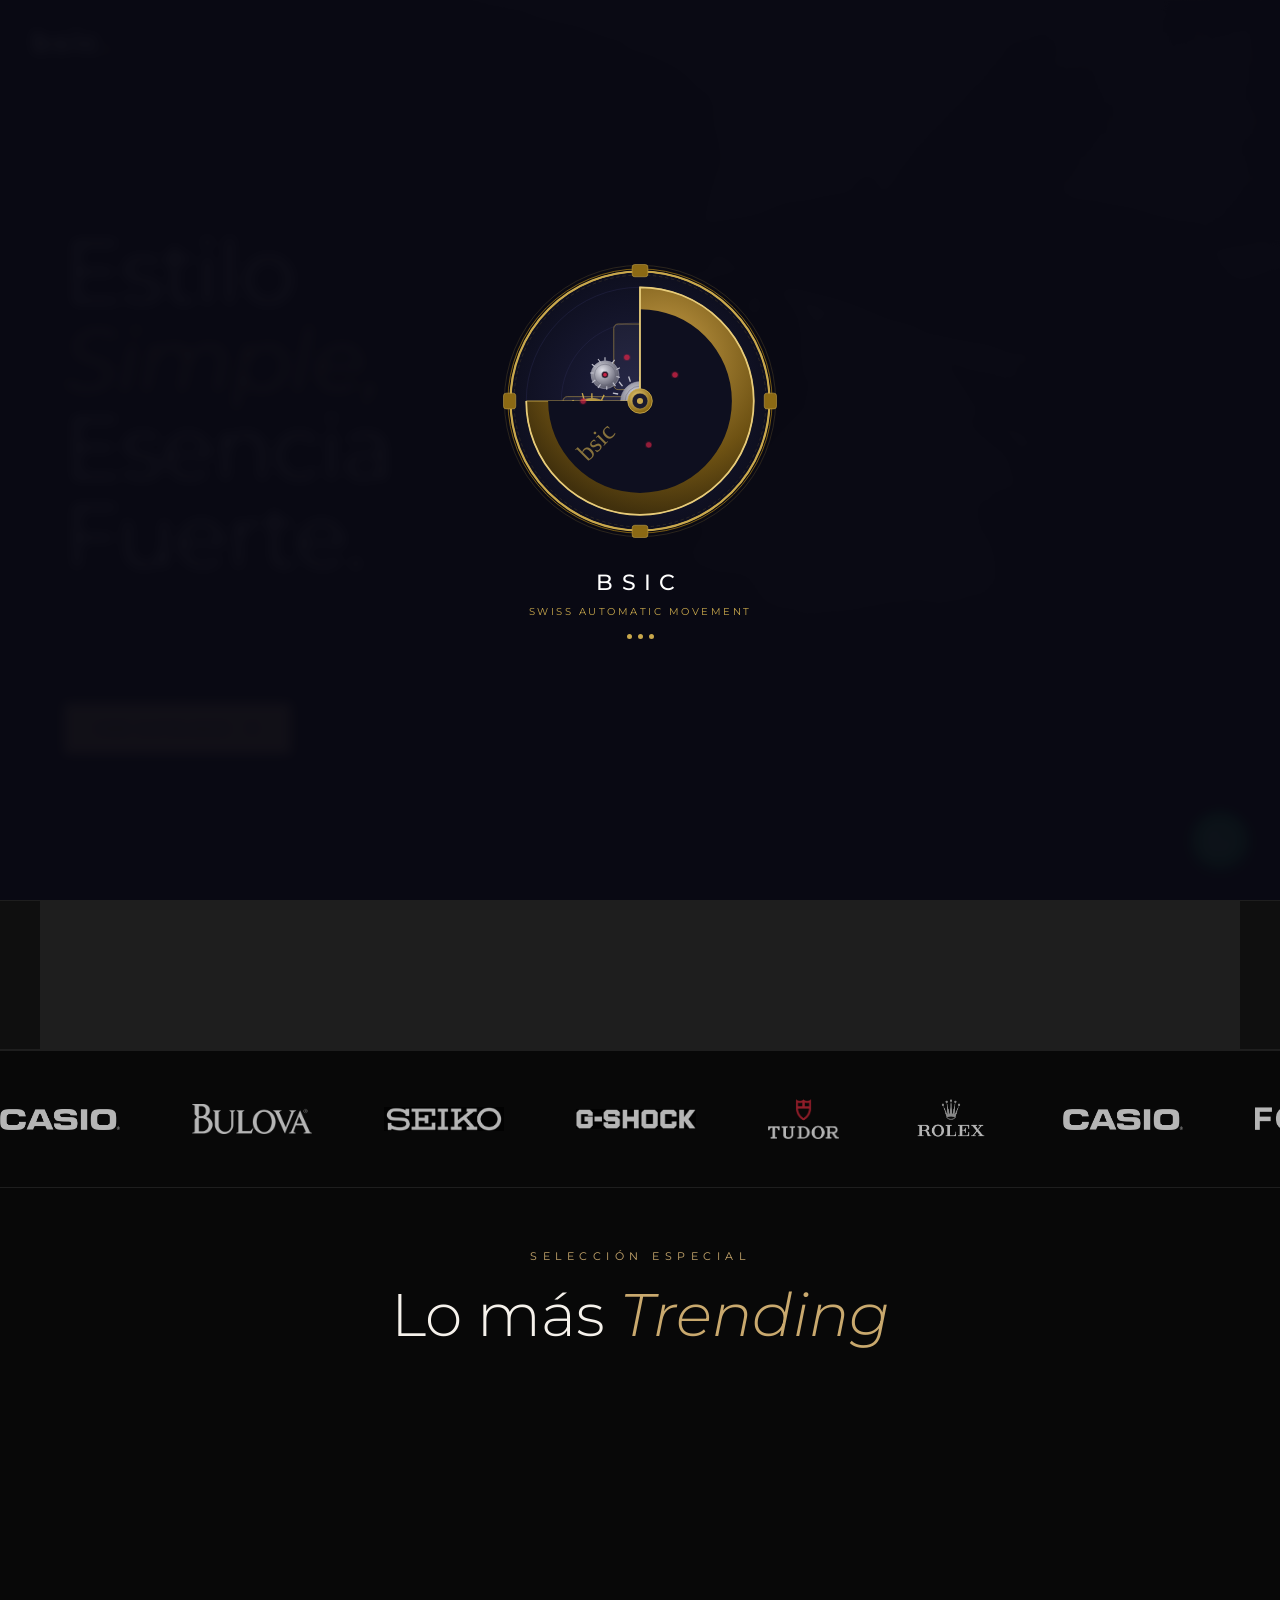
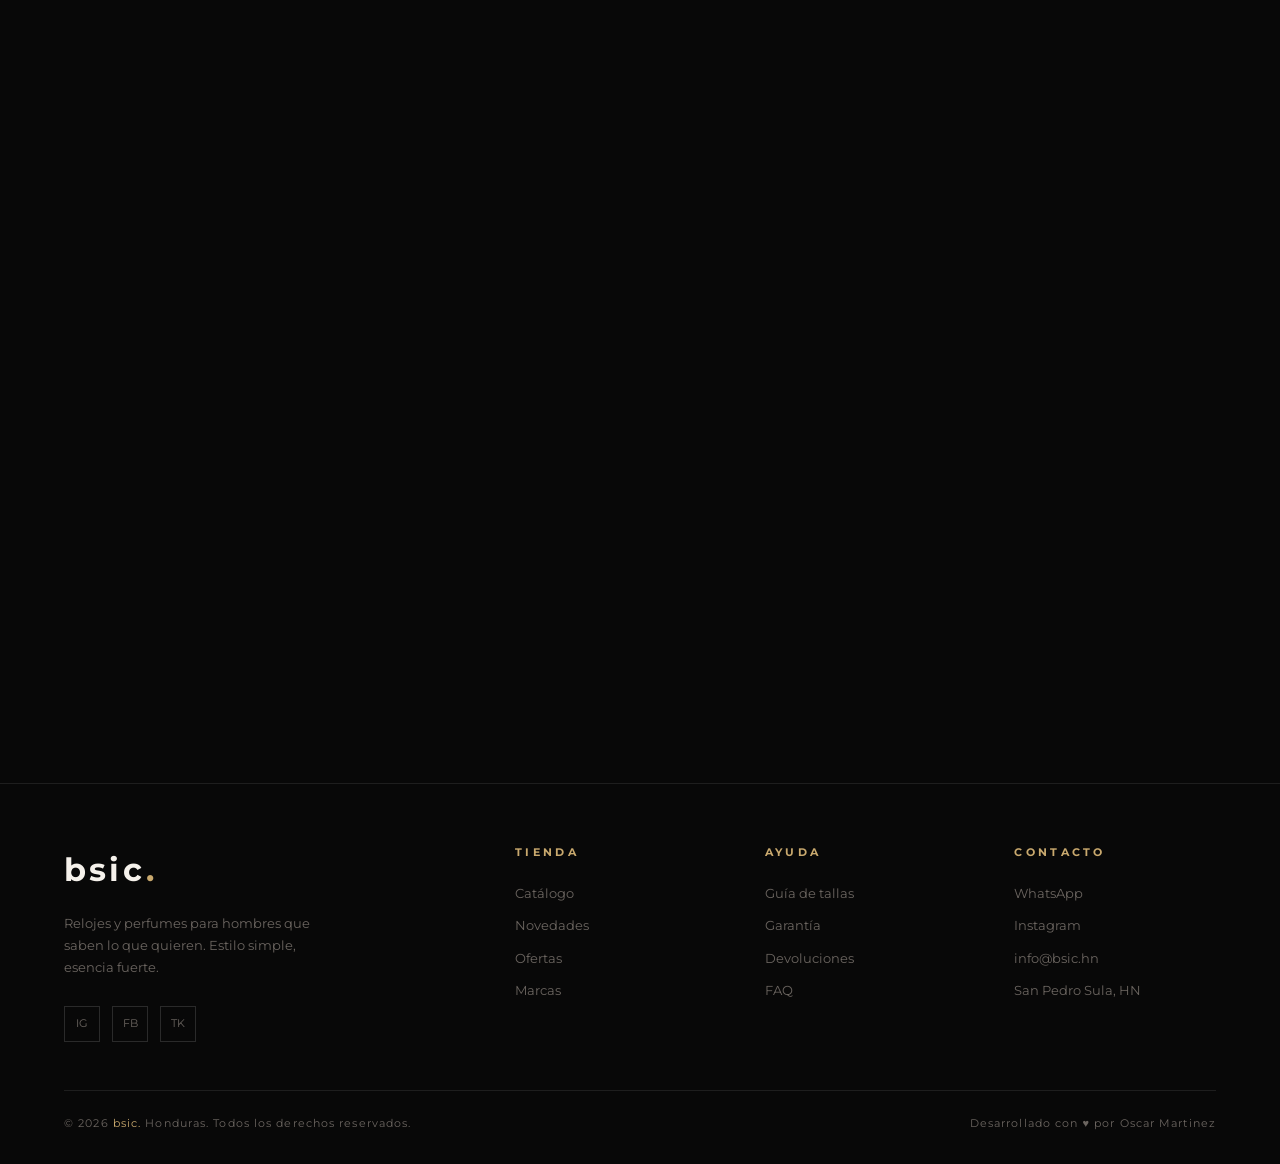
<file: index.html>
<!DOCTYPE html>
<html lang="es">
<head>
<meta charset="UTF-8">
<meta name="viewport" content="width=device-width, initial-scale=1.0">
<title>bsic. — Relojes & Perfumes</title>
<link rel="preconnect" href="https://fonts.googleapis.com">
<link rel="preconnect" href="https://fonts.gstatic.com" crossorigin>
<link href="https://fonts.googleapis.com/css2?family=Montserrat:ital,wght@0,300;0,400;0,500;0,600;0,700;1,300;1,400&display=swap" rel="stylesheet">
<style>
/* ============================================
   CSS VARIABLES & RESET
   ============================================ */
:root {
  --black: #080808;
  --dark: #0f0f0f;
  --card: #141414;
  --border: #1e1e1e;
  --border2: #2a2a2a;
  --text: #e8e4dc;
  --muted: #6b6560;
  --gold: #c9a96e;
  --gold-light: #e8c98a;
  --gold-dark: #8a6e3a;
  --white: #f5f1eb;
  --red: #c0392b;
  --font-display: 'Montserrat', sans-serif;
  --font-ui: 'Montserrat', sans-serif;
  --font-body: 'Montserrat', sans-serif;
  --transition: 0.4s cubic-bezier(0.25, 0.46, 0.45, 0.94);
  --transition-fast: 0.2s cubic-bezier(0.25, 0.46, 0.45, 0.94);
}

*, *::before, *::after { box-sizing: border-box; margin: 0; padding: 0; }
html { scroll-behavior: smooth; }
body {
  background: var(--black);
  color: var(--text);
  font-family: var(--font-body);
  font-size: 14px;
  line-height: 1.6;
  overflow-x: hidden;
}
a { text-decoration: none; color: inherit; }
img { display: block; max-width: 100%; }
button { cursor: pointer; border: none; background: none; font-family: inherit; }
ul { list-style: none; }

/* ============================================
   LOADER
   ============================================ */
    /* ---------- LOADER OVERLAY (úsalo como overlay de pantalla completa) ---------- */
    #bsic-loader {
      position: fixed;       /* cambia a 'absolute' si lo quieres dentro de un contenedor */
      inset: 0;
      background: rgba(10, 10, 20, 0.96);
      display: flex;
      flex-direction: column;
      align-items: center;
      justify-content: center;
      z-index: 9999;
      backdrop-filter: blur(6px);
    }

    /* ---------- STAGE ---------- */
    .watch-stage {
      position: relative;
      width: 280px;
      height: 280px;
    }

    .watch-stage svg {
      width: 100%;
      height: 100%;
      overflow: visible;
    }

    /* ---------- ANIMACIONES ---------- */

    /* Rotor: oscila como en un reloj automático real */
    @keyframes rotor-swing {
      0%   { transform: rotate(-145deg); }
      40%  { transform: rotate(145deg); }
      100% { transform: rotate(-145deg); }
    }

    /* Rueda de balance: oscila rápido */
    @keyframes balance {
      0%   { transform: rotate(-160deg); }
      50%  { transform: rotate(160deg); }
      100% { transform: rotate(-160deg); }
    }

    /* Escape wheel: avanza en pasos (tick-tock) */
    @keyframes escape-step {
      0%   { transform: rotate(0deg); }
      8%   { transform: rotate(8deg); }
      10%  { transform: rotate(8deg); }
      18%  { transform: rotate(16deg); }
      20%  { transform: rotate(16deg); }
      28%  { transform: rotate(24deg); }
      30%  { transform: rotate(24deg); }
      38%  { transform: rotate(32deg); }
      40%  { transform: rotate(32deg); }
      48%  { transform: rotate(40deg); }
      50%  { transform: rotate(40deg); }
      58%  { transform: rotate(48deg); }
      60%  { transform: rotate(48deg); }
      68%  { transform: rotate(56deg); }
      70%  { transform: rotate(56deg); }
      78%  { transform: rotate(64deg); }
      80%  { transform: rotate(64deg); }
      88%  { transform: rotate(72deg); }
      90%  { transform: rotate(72deg); }
      98%  { transform: rotate(80deg); }
      100% { transform: rotate(80deg); }
    }

    @keyframes gear-cw  { to { transform: rotate(360deg);  } }
    @keyframes gear-ccw { to { transform: rotate(-360deg); } }

    .g-rotor   { transform-origin: 160px 160px; animation: rotor-swing 3.2s cubic-bezier(.4,0,.6,1) infinite; }
    .g-balance { transform-origin: 230px 200px; animation: balance 0.5s linear infinite; }
    .g-escape  { transform-origin: 210px 165px; animation: escape-step 5s steps(1,end) infinite; }
    .g-center  { transform-origin: 160px 160px; animation: gear-cw   6s   linear infinite; }
    .g-third   { transform-origin: 120px 130px; animation: gear-ccw  4.2s linear infinite; }
    .g-fourth  { transform-origin: 185px 105px; animation: gear-cw   3.1s linear infinite; }
    .g-barrel  { transform-origin: 105px 185px; animation: gear-ccw  12s  linear infinite; }

    /* ---------- BRAND ---------- */
    .brand-wrap {
      margin-top: 1.5rem;
      text-align: center;
    }

    .brand-name {
      font-size: 22px;
      font-weight: 500;
      letter-spacing: 0.38em;
      color: #ffffff;
      text-transform: uppercase;
    }

    .brand-sub {
      font-size: 10px;
      letter-spacing: 0.25em;
      color: #C9A84C;
      text-transform: uppercase;
      margin-top: 4px;
    }

    /* ---------- DOTS ---------- */
    .dots {
      display: flex;
      gap: 6px;
      justify-content: center;
      margin-top: 14px;
    }

    .dot {
      width: 5px;
      height: 5px;
      border-radius: 50%;
      background: #C9A84C;
      animation: dot-pulse 1.4s ease-in-out infinite;
    }
    .dot:nth-child(2) { animation-delay: 0.2s; }
    .dot:nth-child(3) { animation-delay: 0.4s; }

    @keyframes dot-pulse {
      0%, 80%, 100% { opacity: 0.2; transform: scale(0.8); }
      40%            { opacity: 1;   transform: scale(1.3); }
    }
  
/* ============================================
   NAV
   ============================================ */
nav {
  position: fixed;
  top: 0; left: 0; right: 0;
  z-index: 1000;
  padding: 20px 32px;
  display: flex;
  align-items: center;
  justify-content: space-between;
  transition: background 0.4s, padding 0.4s, backdrop-filter 0.4s;
}
nav.scrolled {
  background: rgba(8,8,8,0.92);
  backdrop-filter: blur(20px);
  -webkit-backdrop-filter: blur(20px);
  padding: 14px 32px;
  border-bottom: 1px solid var(--border);
}
.nav-logo {
  font-family: var(--font-ui);
  font-size: 28px;
  font-weight: 700;
  letter-spacing: 0.1em;
  color: var(--white);
}
.nav-logo span { color: var(--gold); }
.nav-links {
  display: flex;
  gap: 36px;
  align-items: center;
}
.nav-links a {
  font-family: var(--font-ui);
  font-size: 12px;
  letter-spacing: 0.2em;
  text-transform: uppercase;
  color: var(--muted);
  transition: color var(--transition-fast);
  position: relative;
}
.nav-links a::after {
  content: '';
  position: absolute;
  bottom: -4px; left: 0;
  width: 0; height: 1px;
  background: var(--gold);
  transition: width var(--transition);
}
.nav-links a:hover { color: var(--gold); }
.nav-links a:hover::after { width: 100%; }
.nav-actions { display: flex; gap: 20px; align-items: center; }
.nav-cart {
  position: relative;
  width: 40px; height: 40px;
  display: flex;
  align-items: center;
  justify-content: center;
  border: 1px solid var(--border2);
  border-radius: 50%;
  transition: border-color var(--transition-fast), transform var(--transition-fast);
}
.nav-cart:hover { border-color: var(--gold); transform: scale(1.05); }
.nav-cart svg { width: 18px; height: 18px; stroke: var(--text); fill: none; stroke-width: 1.5; }
.hamburger {
  display: none;
  flex-direction: column;
  gap: 5px;
  padding: 8px;
}
.hamburger span {
  display: block;
  width: 22px; height: 1.5px;
  background: var(--text);
  transition: all 0.3s;
}

/* ============================================
   MOBILE MENU
   ============================================ */
.mobile-menu {
  position: fixed;
  inset: 0;
  background: var(--black);
  z-index: 999;
  display: flex;
  flex-direction: column;
  align-items: center;
  justify-content: center;
  gap: 32px;
  opacity: 0;
  pointer-events: none;
  transition: opacity 0.4s;
}
.mobile-menu.open { opacity: 1; pointer-events: all; }
.mobile-menu a {
  font-family: var(--font-display);
  font-size: 40px;
  font-weight: 300;
  color: var(--text);
  letter-spacing: 0.05em;
  transition: color 0.3s;
}
.mobile-menu a:hover { color: var(--gold); }
.mobile-menu-close {
  position: absolute;
  top: 28px; right: 32px;
  font-size: 28px;
  color: var(--muted);
  transition: color 0.3s;
}
.mobile-menu-close:hover { color: var(--gold); }

/* ============================================
   HERO
   ============================================ */
.hero {
  min-height: 100vh;
  position: relative;
  display: flex;
  align-items: center;
  overflow: hidden;
}
.hero-bg {
  position: absolute;
  inset: 0;
  background:
    linear-gradient(rgba(0,0,0,0.6), rgba(0,0,0,0.8)), /* oscurece la imagen */
    url("pexels-umudicreative-36484112.jpg") center/cover no-repeat,
    radial-gradient(ellipse at 70% 50%, rgba(201,169,110,0.06) 0%, transparent 60%),
    radial-gradient(ellipse at 20% 80%, rgba(201,169,110,0.04) 0%, transparent 50%),
    linear-gradient(180deg, var(--black) 0%, #0c0a08 100%);
}
.hero-grid {
  position: absolute;
  inset: 0;
  background-image: 
    linear-gradient(rgba(201,169,110,0.03) 1px, transparent 1px),
    linear-gradient(90deg, rgba(201,169,110,0.03) 1px, transparent 1px);
  background-size: 60px 60px;
  animation: gridMove 20s linear infinite;
}
@keyframes gridMove {
  0% { transform: translateY(0); }
  100% { transform: translateY(60px); }
}
.hero-content {
  position: relative;
  z-index: 2;
  padding: 120px 64px 80px;
  max-width: 600px;
}
.hero-eyebrow {
  font-family: var(--font-ui);
  font-size: 11px;
  letter-spacing: 0.5em;
  color: var(--gold);
  text-transform: uppercase;
  margin-bottom: 24px;
  opacity: 0;
  transform: translateY(20px);
  animation: fadeUp 0.8s 0.5s forwards;
}
.hero-title {
  font-family: var(--font-display);
  font-size: clamp(48px, 7vw, 88px);
  font-weight: 300;
  line-height: 1.0;
  letter-spacing: -0.01em;
  color: var(--white);
  margin-bottom: 24px;
  opacity: 0;
  transform: translateY(30px);
  animation: fadeUp 0.9s 0.7s forwards;
}
.hero-title em {
  font-style: italic;
  color: var(--gold);
}
.hero-subtitle {
  font-family: var(--font-body);
  font-size: 15px;
  color: var(--muted);
  font-weight: 300;
  line-height: 1.7;
  margin-bottom: 48px;
  opacity: 0;
  transform: translateY(20px);
  animation: fadeUp 0.8s 0.9s forwards;
  max-width: 380px;
}
.hero-actions {
  display: flex;
  gap: 20px;
  align-items: center;
  opacity: 0;
  transform: translateY(20px);
  animation: fadeUp 0.8s 1.1s forwards;
}
.btn-primary {
  display: inline-flex;
  align-items: center;
  gap: 12px;
  padding: 16px 32px;
  background: var(--gold);
  color: var(--black);
  font-family: var(--font-ui);
  font-size: 12px;
  font-weight: 600;
  letter-spacing: 0.25em;
  text-transform: uppercase;
  transition: all var(--transition);
  position: relative;
  overflow: hidden;
}
.btn-primary::before {
  content: '';
  position: absolute;
  inset: 0;
  background: var(--gold-light);
  transform: translateX(-100%);
  transition: transform var(--transition);
}
.btn-primary:hover::before { transform: translateX(0); }
.btn-primary span { position: relative; z-index: 1; }
.btn-secondary {
  display: inline-flex;
  align-items: center;
  gap: 10px;
  padding: 15px 28px;
  border: 1px solid var(--border2);
  color: var(--muted);
  font-family: var(--font-ui);
  font-size: 12px;
  letter-spacing: 0.2em;
  text-transform: uppercase;
  transition: all var(--transition);
}
.btn-secondary:hover { border-color: var(--gold); color: var(--gold); }

.hero-watch-wrap {
  position: absolute;
  right: 0; top: 0; bottom: 0;
  width: 55%;
  display: flex;
  align-items: center;
  justify-content: center;
  opacity: 0;
  transform: translateX(40px) rotate(5deg);
  animation: heroWatch 1.2s 0.8s cubic-bezier(0.25, 0.46, 0.45, 0.94) forwards;
}
@keyframes heroWatch {
  to { opacity: 1; transform: translateX(0) rotate(-3deg); }
}
.hero-watch-img {
  width: 580px;
  height: 580px;
  border-radius: 50%;
  background: radial-gradient(circle at 40% 35%,
    rgba(201,169,110,0.15) 0%,
    rgba(201,169,110,0.05) 40%,
    transparent 70%);
  display: flex;
  align-items: center;
  justify-content: center;
  position: relative;
  animation: heroFloat 6s ease-in-out infinite;
}
@keyframes heroFloat {
  0%, 100% { transform: translateY(0px); }
  50% { transform: translateY(-20px); }
}
.hero-ring {
  position: absolute;
  border-radius: 50%;
  border: 1px solid rgba(201,169,110,0.15);
  animation: ringPulse 4s ease-in-out infinite;
}
.hero-ring:nth-child(1) {
  width: 460px; height: 460px;
  animation-delay: 0s;
}
.hero-ring:nth-child(2) {
  width: 540px; height: 540px;
  animation-delay: 1s;
  border-color: rgba(201,169,110,0.08);
}
.hero-ring:nth-child(3) {
  width: 620px; height: 620px;
  animation-delay: 2s;
  border-color: rgba(201,169,110,0.04);
}
@keyframes ringPulse {
  0%, 100% { transform: scale(1); opacity: 1; }
  50% { transform: scale(1.03); opacity: 0.6; }
}

.hero-scroll {
  position: absolute;
  bottom: 40px;
  left: 50%;
  transform: translateX(-50%);
  display: flex;
  flex-direction: column;
  align-items: center;
  gap: 12px;
  opacity: 0;
  animation: fadeUp 0.8s 1.6s forwards;
}
.hero-scroll span {
  font-family: var(--font-ui);
  font-size: 10px;
  letter-spacing: 0.3em;
  color: var(--muted);
  text-transform: uppercase;
}
.scroll-line {
  width: 1px; height: 50px;
  background: linear-gradient(to bottom, var(--muted), transparent);
  animation: scrollAnim 2s ease-in-out infinite;
}
@keyframes scrollAnim {
  0% { transform: scaleY(0); transform-origin: top; opacity: 1; }
  50% { transform: scaleY(1); transform-origin: top; opacity: 1; }
  100% { transform: scaleY(1); transform-origin: bottom; opacity: 0; }
}

@keyframes fadeUp {
  to { opacity: 1; transform: translateY(0); }
}
/* ============================================
   BRANDS MARQUEE
   ============================================ */
.brands-section {
  padding: 48px 0;
  border-top: 1px solid var(--border);
  border-bottom: 1px solid var(--border);
  overflow: hidden;
  position: relative;
}

.brands-section::before,
.brands-section::after {
  content: '';
  position: absolute;
  top: 0;
  bottom: 0;
  width: 100px;
  z-index: 2;
}

.brands-section::before {
  left: 0;
  background: linear-gradient(to right, var(--black), transparent);
}

.brands-section::after {
  right: 0;
  background: linear-gradient(to left, var(--black), transparent);
}

.brands-track {
  display: flex;
  gap: 72px;
  align-items: center;
  animation: marquee 25s linear infinite;
  width: max-content;
}

.brands-track:hover {
  animation-play-state: paused;
}

@keyframes marquee {
  from { transform: translateX(0); }
  to { transform: translateX(-50%); }
}

/* 🔥 AQUÍ ESTÁ EL ARREGLO */
.brand-logo {
  height: 40px;        /* tamaño más pequeño */
  width: auto;
  max-width: 120px;    /* evita logos muy grandes */
  object-fit: contain;
  opacity: 0.7;
  transition: transform 0.3s ease, opacity 0.3s ease;
}

.brand-logo:hover {
  transform: scale(1.1);
  opacity: 1;
}

/* ============================================
   SECTION COMMONS
   ============================================ */
.section-header {
  text-align: center;
  margin-bottom: 64px;
}
.section-eyebrow {
  font-family: var(--font-ui);
  font-size: 11px;
  letter-spacing: 0.5em;
  color: var(--gold);
  text-transform: uppercase;
  margin-bottom: 16px;
}
.section-title {
  font-family: var(--font-display);
  font-size: clamp(36px, 5vw, 60px);
  font-weight: 300;
  color: var(--white);
  line-height: 1.1;
}
.section-title em { font-style: italic; color: var(--gold); }

/* ============================================
   CATALOG SECTION
   ============================================ */
#catalog {
  padding: 100px 32px;
  max-width: 1400px;
  margin: 0 auto;
}

/* Filters */
.filters-bar {
  display: flex;
  flex-wrap: wrap;
  gap: 12px;
  align-items: center;
  justify-content: space-between;
  margin-bottom: 40px;
  padding-bottom: 24px;
  border-bottom: 1px solid var(--border);
   position: relative;
  z-index: 200;
}

.filters-left {
  display: flex;
  flex-wrap: wrap;
  gap: 8px;
}
.filter-group {
  position: relative;
    z-index: 300;

}
.filter-btn {
  display: flex;
  align-items: center;
  gap: 8px;
  padding: 10px 18px;
  border: 1px solid var(--border2);
  background: var(--card);
  color: var(--muted);
  font-family: var(--font-ui);
  font-size: 12px;
  letter-spacing: 0.1em;
  text-transform: uppercase;
  transition: all var(--transition-fast);
}
.filter-btn:hover, .filter-btn.active { border-color: var(--gold); color: var(--gold); }
.filter-btn svg { width: 12px; height: 12px; stroke: currentColor; fill: none; transition: transform 0.3s; }
.filter-btn.open svg { transform: rotate(180deg); }
.filter-dropdown {
  position: absolute;
  top: calc(100% + 8px);
  left: 0;
  background: #161616;
  border: 1px solid var(--border2);
  min-width: 200px;
  z-index: 9999;
  opacity: 0;
  pointer-events: none;
  transform: translateY(-8px);
  transition: all 0.25s;
}
.filter-dropdown.open { opacity: 1; pointer-events: all; transform: translateY(0); }
.filter-option {
  display: flex;
  align-items: center;
  gap: 12px;
  padding: 12px 18px;
  font-family: var(--font-ui);
  font-size: 12px;
  letter-spacing: 0.1em;
  color: var(--muted);
  transition: all 0.2s;
  border-bottom: 1px solid var(--border);
  cursor: pointer;
}
.filter-option:last-child { border-bottom: none; }
.filter-option:hover, .filter-option.selected { color: var(--gold); background: rgba(201,169,110,0.05); }
.filter-option input[type="checkbox"] {
  width: 14px; height: 14px;
  border: 1px solid var(--border2);
  background: transparent;
  appearance: none;
  -webkit-appearance: none;
  transition: all 0.2s;
  position: relative;
  cursor: pointer;
}
.filter-option input[type="checkbox"]:checked {
  background: var(--gold);
  border-color: var(--gold);
}
.filter-option input[type="checkbox"]:checked::after {
  content: '✓';
  position: absolute;
  color: var(--black);
  font-size: 10px;
  top: -1px;
  left: 2px;
}

.price-range {
  padding: 16px 18px;
  display: flex;
  flex-direction: column;
  gap: 12px;
}
.price-inputs {
  display: flex;
  gap: 8px;
  align-items: center;
}
.price-inputs input {
  width: 80px;
  padding: 8px 10px;
  background: var(--card);
  border: 1px solid var(--border2);
  color: var(--text);
  font-family: var(--font-ui);
  font-size: 12px;
}
.price-inputs span {
  color: var(--muted);
  font-family: var(--font-ui);
  font-size: 12px;
}

.filters-right {
  display: flex;
  align-items: center;
  gap: 16px;
}
.sort-select {
  padding: 10px 18px;
  background: var(--card);
  border: 1px solid var(--border2);
  color: var(--muted);
  font-family: var(--font-ui);
  font-size: 12px;
  letter-spacing: 0.1em;
  appearance: none;
  -webkit-appearance: none;
  padding-right: 36px;
  background-image: url("data:image/svg+xml,%3Csvg xmlns='http://www.w3.org/2000/svg' width='12' height='12' viewBox='0 0 24 24' fill='none' stroke='%236b6560' stroke-width='2'%3E%3Cpath d='M6 9l6 6 6-6'/%3E%3C/svg%3E");
  background-repeat: no-repeat;
  background-position: right 12px center;
  transition: border-color 0.2s, color 0.2s;
  cursor: pointer;
}
.sort-select:focus { outline: none; border-color: var(--gold); color: var(--gold); }

.results-count {
  font-family: var(--font-ui);
  font-size: 12px;
  letter-spacing: 0.1em;
  color: var(--muted);
}
.results-count span { color: var(--gold); }

/* Active filters chips */
.active-filters {
  display: flex;
  flex-wrap: wrap;
  gap: 8px;
  margin-bottom: 24px;
}
.filter-chip {
  display: flex;
  align-items: center;
  gap: 8px;
  padding: 6px 14px;
  background: rgba(201,169,110,0.1);
  border: 1px solid rgba(201,169,110,0.3);
  font-family: var(--font-ui);
  font-size: 11px;
  letter-spacing: 0.1em;
  color: var(--gold);
  animation: chipIn 0.3s ease;
}
@keyframes chipIn {
  from { opacity: 0; transform: scale(0.9); }
  to { opacity: 1; transform: scale(1); }
}
.filter-chip button {
  width: 14px; height: 14px;
  border-radius: 50%;
  background: rgba(201,169,110,0.2);
  color: var(--gold);
  font-size: 10px;
  display: flex; align-items: center; justify-content: center;
  transition: background 0.2s;
}
.filter-chip button:hover { background: rgba(201,169,110,0.4); }

/* Grid */
.catalog-grid {
  display: grid;
  grid-template-columns: repeat(auto-fill, minmax(280px, 1fr));
  gap: 24px;
}

/* Cards */
.product-card {
  background: var(--card);
  border: 1px solid var(--border);
  overflow: hidden;
  position: relative;
  transition: transform var(--transition), border-color var(--transition);
  opacity: 0;
  transform: translateY(24px);
}
.product-card.visible {
  animation: cardReveal 0.6s cubic-bezier(0.25, 0.46, 0.45, 0.94) forwards;
}
@keyframes cardReveal {
  to { opacity: 1; transform: translateY(0); }
}
.product-card:hover {
  border-color: var(--border2);
  transform: translateY(-4px);
}

.card-badge {
  position: absolute;
  top: 16px; left: 16px;
  z-index: 3;
  padding: 4px 12px;
  font-family: var(--font-ui);
  font-size: 10px;
  letter-spacing: 0.2em;
  text-transform: uppercase;
}
.badge-new { background: var(--gold); color: var(--black); }
.badge-sale { background: var(--red); color: var(--white); }
.badge-limited { background: transparent; border: 1px solid var(--gold); color: var(--gold); }

.card-img-wrap {
  position: relative;
  padding-top: 100%; /* Ajuste para proporción cuadrada */
  overflow: hidden;
  background: #0c0c0c;
}
.card-img-wrap img.watch-img {
  position: absolute;
  top: 0; left: 0;
  width: 100%;
  height: 100%;
  object-fit: cover;
  transition: transform 0.8s cubic-bezier(0.25, 0.46, 0.45, 0.94);
}
.product-card:hover .card-img-wrap img.watch-img {
  transform: scale(1.06);
}
.card-overlay {
  position: absolute;
  inset: 0;
  background: rgba(8,8,8,0.5);
  opacity: 0;
  display: flex;
  align-items: center;
  justify-content: center;
  transition: opacity var(--transition);
}
.product-card:hover .card-overlay { opacity: 1; }
.card-overlay-btn {
  padding: 12px 28px;
  border: 1px solid var(--gold);
  color: var(--gold);
  font-family: var(--font-ui);
  font-size: 11px;
  letter-spacing: 0.25em;
  text-transform: uppercase;
  transform: translateY(8px);
  transition: all 0.3s;
  background: transparent;
}
.product-card:hover .card-overlay-btn { transform: translateY(0); background: rgba(201,169,110,0.1); }
.card-overlay-btn:hover { background: var(--gold) !important; color: var(--black) !important; }

.card-body { padding: 20px; }
.card-brand {
  font-family: var(--font-ui);
  font-size: 10px;
  letter-spacing: 0.35em;
  color: var(--gold);
  text-transform: uppercase;
  margin-bottom: 6px;
}
.card-name {
  font-family: var(--font-display);
  font-size: 20px;
  font-weight: 500;
  color: var(--white);
  margin-bottom: 4px;
  line-height: 1.2;
}
.card-type {
  font-family: var(--font-ui);
  font-size: 11px;
  letter-spacing: 0.15em;
  color: var(--muted);
  text-transform: uppercase;
  margin-bottom: 16px;
}
.card-footer {
  display: flex;
  align-items: center;
  justify-content: space-between;
  padding-top: 16px;
  border-top: 1px solid var(--border);
}
.card-price {
  font-family: var(--font-ui);
  font-size: 18px;
  font-weight: 600;
  color: var(--white);
  letter-spacing: 0.05em;
}
.card-price-old {
  font-size: 12px;
  color: var(--muted);
  text-decoration: line-through;
  margin-left: 8px;
}
.card-stars {
  display: flex;
  gap: 2px;
}
.star { font-size: 12px; color: var(--gold); }
.star.empty { color: var(--border2); }
.card-rating-count {
  font-family: var(--font-ui);
  font-size: 11px;
  color: var(--muted);
  margin-left: 4px;
}

/* No results */
.no-results {
  grid-column: 1 / -1;
  text-align: center;
  padding: 80px 20px;
  display: none;
}
.no-results.show { display: block; }
.no-results-icon { font-size: 48px; margin-bottom: 20px; opacity: 0.3; }
.no-results p {
  font-family: var(--font-display);
  font-size: 24px;
  color: var(--muted);
}

/* ============================================
   PRODUCT MODAL
   ============================================ */
.modal-overlay {
  position: fixed;
  inset: 0;
  background: rgba(0,0,0,0.92);
  z-index: 2000;
  opacity: 0;
  pointer-events: none;
  transition: opacity 0.4s;
  overflow-y: auto;
  backdrop-filter: blur(4px);
}
.modal-overlay.open {
  opacity: 1;
  pointer-events: all;
}
.modal {
  position: relative;
  max-width: 1100px;
  margin: 40px auto;
  background: var(--dark);
  border: 1px solid var(--border);
  transform: translateY(30px) scale(0.97);
  transition: transform 0.5s cubic-bezier(0.25, 0.46, 0.45, 0.94);
  min-height: 80vh;
}
.modal-overlay.open .modal {
  transform: translateY(0) scale(1);
}
.modal-close {
  position: absolute;
  top: 20px; right: 20px;
  z-index: 10;
  width: 40px; height: 40px;
  border: 1px solid var(--border2);
  border-radius: 50%;
  display: flex; align-items: center; justify-content: center;
  color: var(--muted);
  font-size: 20px;
  transition: all 0.2s;
}
.modal-close:hover { border-color: var(--gold); color: var(--gold); transform: rotate(90deg); }

.modal-grid {
  display: grid;
  grid-template-columns: 1fr 1fr;
  min-height: 80vh;
}
.modal-img-side {
  background: #0c0c0c;
  display: flex;
  flex-direction: column;
  align-items: center;
  justify-content: center;
  padding: 60px 40px;
  position: relative;
  overflow: hidden;
}
.modal-img-side::before {
  content: '';
  position: absolute;
  inset: 0;
  background: radial-gradient(circle at 50% 50%, rgba(201,169,110,0.1) 0%, transparent 60%);
  pointer-events: none;
}
.modal-watch-display {
  width: 100%;
  max-width: 400px;
  animation: modalWatchIn 0.8s 0.3s cubic-bezier(0.25, 0.46, 0.45, 0.94) both;
  position: relative;
  z-index: 2;
}
.modal-watch-display img {
  width: 100%;
  height: auto;
  object-fit: contain;
  max-height: 500px;
}
@keyframes modalWatchIn {
  from { opacity: 0; transform: translateY(20px); }
  to { opacity: 1; transform: translateY(0); }
}
.modal-img-thumbnails {
  display: flex;
  justify-content: center;
  gap: 12px;
  margin-top: 30px;
  z-index: 2;
}
.thumb {
  width: 60px; height: 60px;
  border: 2px solid var(--border2);
  background: var(--card);
  display: flex; align-items: center; justify-content: center;
  transition: border-color 0.2s;
  overflow: hidden;
  cursor: pointer;
}
.thumb img {
  width: 100%;
  height: 100%;
  object-fit: cover;
}
.thumb.active, .thumb:hover { border-color: var(--gold); }

.modal-info-side {
  padding: 48px 48px 48px 40px;
  overflow-y: auto;
  max-height: 90vh;
}
.modal-eyebrow {
  font-family: var(--font-ui);
  font-size: 11px;
  letter-spacing: 0.4em;
  color: var(--gold);
  text-transform: uppercase;
  margin-bottom: 12px;
  animation: fadeUp 0.5s 0.2s both;
}
.modal-title {
  font-family: var(--font-display);
  font-size: 36px;
  font-weight: 500;
  line-height: 1.1;
  color: var(--white);
  margin-bottom: 8px;
  animation: fadeUp 0.5s 0.3s both;
}
.modal-subtitle {
  font-family: var(--font-ui);
  font-size: 12px;
  letter-spacing: 0.2em;
  color: var(--muted);
  text-transform: uppercase;
  margin-bottom: 20px;
  animation: fadeUp 0.5s 0.35s both;
}
.modal-rating {
  display: flex;
  align-items: center;
  gap: 12px;
  margin-bottom: 24px;
  animation: fadeUp 0.5s 0.4s both;
}
.modal-stars { display: flex; gap: 3px; }
.modal-star { font-size: 15px; color: var(--gold); }
.modal-star.empty { color: var(--border2); }
.modal-rating-text {
  font-family: var(--font-ui);
  font-size: 12px;
  color: var(--muted);
  letter-spacing: 0.1em;
}
.modal-price-wrap {
  display: flex;
  align-items: baseline;
  gap: 12px;
  margin-bottom: 28px;
  animation: fadeUp 0.5s 0.45s both;
  padding: 20px 0;
  border-top: 1px solid var(--border);
  border-bottom: 1px solid var(--border);
}
.modal-price {
  font-family: var(--font-ui);
  font-size: 36px;
  font-weight: 600;
  color: var(--gold);
  letter-spacing: 0.02em;
}
.modal-price-old {
  font-family: var(--font-ui);
  font-size: 18px;
  color: var(--muted);
  text-decoration: line-through;
}
.modal-savings {
  font-family: var(--font-ui);
  font-size: 11px;
  color: var(--red);
  letter-spacing: 0.1em;
}
.modal-desc {
  font-family: var(--font-body);
  font-size: 14px;
  color: var(--muted);
  line-height: 1.8;
  margin-bottom: 28px;
  animation: fadeUp 0.5s 0.5s both;
}

.modal-specs {
  margin-bottom: 32px;
  animation: fadeUp 0.5s 0.55s both;
}
.modal-specs-title {
  font-family: var(--font-ui);
  font-size: 11px;
  letter-spacing: 0.3em;
  color: var(--gold);
  text-transform: uppercase;
  margin-bottom: 16px;
}
.spec-grid {
  display: grid;
  grid-template-columns: 1fr 1fr;
  gap: 1px;
  background: var(--border);
}
.spec-item {
  background: var(--card);
  padding: 12px 16px;
}
.spec-label {
  font-family: var(--font-ui);
  font-size: 10px;
  letter-spacing: 0.2em;
  color: var(--muted);
  text-transform: uppercase;
  margin-bottom: 4px;
}
.spec-value {
  font-family: var(--font-ui);
  font-size: 13px;
  color: var(--text);
  letter-spacing: 0.05em;
}

.modal-actions {
  display: flex;
  flex-direction: column;
  gap: 12px;
  margin-bottom: 36px;
  animation: fadeUp 0.5s 0.6s both;
}
.btn-whatsapp {
  display: flex;
  align-items: center;
  justify-content: center;
  gap: 12px;
  padding: 18px;
  background: #25d366;
  color: #fff;
  font-family: var(--font-ui);
  font-size: 13px;
  font-weight: 600;
  letter-spacing: 0.2em;
  text-transform: uppercase;
  transition: all 0.3s;
  position: relative;
  overflow: hidden;
}
.btn-whatsapp::before {
  content: '';
  position: absolute;
  inset: 0;
  background: rgba(255,255,255,0.1);
  transform: translateX(-100%);
  transition: transform 0.3s;
}
.btn-whatsapp:hover::before { transform: translateX(0); }
.btn-whatsapp svg { width: 20px; height: 20px; fill: white; }
.btn-wishlist {
  display: flex;
  align-items: center;
  justify-content: center;
  gap: 10px;
  padding: 14px;
  border: 1px solid var(--border2);
  color: var(--muted);
  font-family: var(--font-ui);
  font-size: 12px;
  letter-spacing: 0.2em;
  text-transform: uppercase;
  transition: all 0.3s;
}
.btn-wishlist:hover { border-color: var(--gold); color: var(--gold); }
.btn-wishlist svg { width: 16px; height: 16px; stroke: currentColor; fill: none; }

/* Reviews */
.modal-reviews { animation: fadeUp 0.5s 0.65s both; }
.reviews-header {
  display: flex;
  align-items: center;
  justify-content: space-between;
  margin-bottom: 20px;
  padding-top: 28px;
  border-top: 1px solid var(--border);
}
.reviews-title {
  font-family: var(--font-ui);
  font-size: 11px;
  letter-spacing: 0.3em;
  color: var(--gold);
  text-transform: uppercase;
}
.reviews-avg {
  display: flex;
  align-items: center;
  gap: 8px;
}
.reviews-avg-num {
  font-family: var(--font-display);
  font-size: 28px;
  color: var(--white);
  font-weight: 400;
}
.review-card {
  padding: 20px;
  background: var(--card);
  border: 1px solid var(--border);
  margin-bottom: 12px;
  transition: border-color 0.2s;
}
.review-card:hover { border-color: var(--border2); }
.review-header {
  display: flex;
  align-items: center;
  justify-content: space-between;
  margin-bottom: 10px;
}
.reviewer-info { display: flex; align-items: center; gap: 12px; }
.reviewer-avatar {
  width: 36px; height: 36px;
  border-radius: 50%;
  background: linear-gradient(135deg, var(--gold-dark), var(--gold));
  display: flex; align-items: center; justify-content: center;
  font-family: var(--font-ui);
  font-size: 13px;
  font-weight: 600;
  color: var(--black);
}
.reviewer-name {
  font-family: var(--font-ui);
  font-size: 13px;
  font-weight: 500;
  color: var(--text);
  letter-spacing: 0.05em;
}
.reviewer-date {
  font-family: var(--font-ui);
  font-size: 11px;
  color: var(--muted);
}
.review-stars { display: flex; gap: 2px; }
.review-text {
  font-family: var(--font-body);
  font-size: 13px;
  color: var(--muted);
  line-height: 1.7;
}
.review-verified {
  font-family: var(--font-ui);
  font-size: 10px;
  letter-spacing: 0.15em;
  color: #25d366;
  margin-top: 8px;
  display: flex;
  align-items: center;
  gap: 4px;
}

/* ============================================
   FEATURES SECTION
   ============================================ */
.features-section {
  padding: 0px 32px;
  background: var(--dark);
  border-top: 1px solid var(--border);
  border-bottom: 1px solid var(--border);
}
.features-inner {
  max-width: 1200px;
  margin: 0 auto;
  display: grid;
  grid-template-columns: repeat(3, 1fr);
  gap: 1px;
  background: var(--border);
}
.feature-item {
  background: var(--dark);
  padding: 40px;
  display: flex;
  align-items: flex-start;
  gap: 20px;
  transition: background 0.3s;
}
.feature-item:hover { background: var(--card); }
.feature-icon {
  width: 48px; height: 48px;
  border: 1px solid var(--border2);
  display: flex; align-items: center; justify-content: center;
  flex-shrink: 0;
  transition: border-color 0.3s;
}
.feature-item:hover .feature-icon { border-color: var(--gold); }
.feature-icon svg { width: 22px; height: 22px; stroke: var(--gold); fill: none; stroke-width: 1.5; }
.feature-text h4 {
  font-family: var(--font-ui);
  font-size: 13px;
  font-weight: 600;
  letter-spacing: 0.15em;
  text-transform: uppercase;
  color: var(--white);
  margin-bottom: 6px;
}
.feature-text p {
  font-family: var(--font-body);
  font-size: 13px;
  color: var(--muted);
  line-height: 1.6;
}

/* ============================================
   FOOTER
   ============================================ */
footer {
  padding: 60px 64px 32px;
  border-top: 1px solid var(--border);
  max-width: 100%;
}
.footer-inner {
  max-width: 1200px;
  margin: 0 auto;
  display: grid;
  grid-template-columns: 2fr 1fr 1fr 1fr;
  gap: 48px;
  margin-bottom: 48px;
}
.footer-logo {
  font-family: var(--font-ui);
  font-size: 32px;
  font-weight: 700;
  letter-spacing: 0.1em;
  color: var(--white);
  margin-bottom: 16px;
}
.footer-logo span { color: var(--gold); }
.footer-tagline {
  font-family: var(--font-body);
  font-size: 13px;
  color: var(--muted);
  line-height: 1.7;
  max-width: 260px;
  margin-bottom: 28px;
}
.footer-social { display: flex; gap: 12px; }
.social-link {
  width: 36px; height: 36px;
  border: 1px solid var(--border2);
  display: flex; align-items: center; justify-content: center;
  color: var(--muted);
  font-family: var(--font-ui);
  font-size: 11px;
  transition: all 0.2s;
}
.social-link:hover { border-color: var(--gold); color: var(--gold); }
.footer-col h5 {
  font-family: var(--font-ui);
  font-size: 11px;
  letter-spacing: 0.3em;
  color: var(--gold);
  text-transform: uppercase;
  margin-bottom: 20px;
}
.footer-col ul { display: flex; flex-direction: column; gap: 10px; }
.footer-col li a {
  font-family: var(--font-body);
  font-size: 13px;
  color: var(--muted);
  transition: color 0.2s;
}
.footer-col li a:hover { color: var(--gold); }
.footer-bottom {
  max-width: 1200px;
  margin: 0 auto;
  padding-top: 24px;
  border-top: 1px solid var(--border);
  display: flex;
  align-items: center;
  justify-content: space-between;
}
.footer-copy {
  font-family: var(--font-ui);
  font-size: 11px;
  letter-spacing: 0.1em;
  color: var(--muted);
}
.footer-copy span { color: var(--gold); }

/* ============================================
   WHATSAPP FLOATING
   ============================================ */
.whatsapp-float {
  position: fixed;
  bottom: 32px; right: 32px;
  z-index: 500;
  width: 56px; height: 56px;
  background: #25d366;
  border-radius: 50%;
  display: flex; align-items: center; justify-content: center;
  box-shadow: 0 4px 20px rgba(37, 211, 102, 0.4);
  animation: waPulse 2s ease-in-out infinite;
  transition: transform 0.2s;
}
.whatsapp-float:hover { transform: scale(1.1); }
.whatsapp-float svg { width: 28px; height: 28px; fill: white; }
@keyframes waPulse {
  0%, 100% { box-shadow: 0 4px 20px rgba(37, 211, 102, 0.4); }
  50% { box-shadow: 0 4px 40px rgba(37, 211, 102, 0.7); }
}

/* ============================================
   SCROLL REVEAL
   ============================================ */
.reveal {
  opacity: 0;
  transform: translateY(32px);
  transition: opacity 0.8s cubic-bezier(0.25, 0.46, 0.45, 0.94), transform 0.8s cubic-bezier(0.25, 0.46, 0.45, 0.94);
}
.reveal.visible { opacity: 1; transform: translateY(0); }
.reveal-delay-1 { transition-delay: 0.1s; }
.reveal-delay-2 { transition-delay: 0.2s; }
.reveal-delay-3 { transition-delay: 0.3s; }

/* ============================================
   TOAST
   ============================================ */
.toast {
  position: fixed;
  bottom: 100px; right: 32px;
  background: var(--card);
  border: 1px solid var(--gold);
  padding: 16px 24px;
  font-family: var(--font-ui);
  font-size: 12px;
  letter-spacing: 0.1em;
  color: var(--gold);
  z-index: 9999;
  transform: translateY(20px);
  opacity: 0;
  transition: all 0.4s;
  pointer-events: none;
}
.toast.show { transform: translateY(0); opacity: 1; }

/* ============================================
   RESPONSIVE
   ============================================ */
@media (max-width: 1024px) {
  .hero-watch-wrap { width: 50%; }
  .hero-content { padding: 120px 40px 80px; }
  .modal-grid { grid-template-columns: 1fr; }
  .modal-img-side { min-height: 300px; padding: 40px; }
  .modal-info-side { max-height: none; padding: 32px; }
  .footer-inner { grid-template-columns: 1fr 1fr; gap: 32px; }
  .features-inner { grid-template-columns: 1fr; }
}
@media (max-width: 768px) {
  nav { padding: 16px 20px; }
  nav.scrolled { padding: 12px 20px; }
  .filter-dropdown {
    position: fixed;  
    left: 16px;
    right: 16px;
    top: auto;
    bottom: 80px;      
    width: auto;
    min-width: unset;
    z-index: 9999;
    border-radius: 12px;
  }
  .nav-links { display: none; }
  .hamburger { display: flex; }
  .hero-content { padding: 100px 24px 60px; max-width: 100%; }
  .hero-watch-wrap { display: none; }
  #catalog { padding: 60px 16px; }
  .filters-bar { flex-direction: column; align-items: stretch;  z-index: 500; gap: 16px;}
  .filters-left { display: flex;
    overflow-x: auto;}
  .filter-btn {
    white-space: nowrap;
    min-width: max-content; /* 🔥 clave */
  }
  .filters-right { justify-content: flex-end; }
  .catalog-grid { grid-template-columns: repeat(2, 1fr); gap: 12px; }
  .modal { margin: 0; min-height: 100vh; border: none; }
  .modal-grid { grid-template-columns: 1fr; }
  .modal-info-side { padding: 24px; }
  .modal-title { font-size: 28px; }
  footer { padding: 40px 24px 24px; }
  .footer-inner { grid-template-columns: 1fr 1fr; gap: 28px; }
  .footer-bottom { flex-direction: column; gap: 12px; text-align: center; }
  .spec-grid { grid-template-columns: 1fr; }
  .card-stars{display: none;}
  .card-rating-count{display: none;}


  .hero-actions { flex-direction: column; align-items: flex-start; }
}
@media (max-width: 480px) {
  /* .catalog-grid { grid-template-columns: 1fr; } */
  .card-stars{display: none;}
  .card-rating-count{display: none;}
  .footer-inner { grid-template-columns: 1fr; }
}
</style>
</head>
<body>

<div id="bsic-loader">

    <div class="watch-stage">
      <svg viewBox="0 0 320 320" xmlns="http://www.w3.org/2000/svg">
        <defs>
          <radialGradient id="plateBg" cx="50%" cy="50%" r="50%">
            <stop offset="0%"   stop-color="#1f2040"/>
            <stop offset="100%" stop-color="#0e0f1f"/>
          </radialGradient>
          <radialGradient id="gearGold" cx="40%" cy="35%" r="60%">
            <stop offset="0%"   stop-color="#E8CC7A"/>
            <stop offset="100%" stop-color="#8B6914"/>
          </radialGradient>
          <radialGradient id="gearSilver" cx="40%" cy="35%" r="60%">
            <stop offset="0%"   stop-color="#E0E0E8"/>
            <stop offset="100%" stop-color="#606070"/>
          </radialGradient>
          <radialGradient id="rotorGrad" cx="60%" cy="30%" r="70%">
            <stop offset="0%"   stop-color="#D4A84B" stop-opacity="0.95"/>
            <stop offset="70%"  stop-color="#7A5A10" stop-opacity="0.88"/>
            <stop offset="100%" stop-color="#4A3608" stop-opacity="0.85"/>
          </radialGradient>
          <filter id="ruby-glow">
            <feGaussianBlur stdDeviation="1.5" result="b"/>
            <feMerge><feMergeNode in="b"/><feMergeNode in="SourceGraphic"/></feMerge>
          </filter>
        </defs>

        <!-- Plato principal -->
        <circle cx="160" cy="160" r="148" fill="url(#plateBg)" stroke="#C9A84C" stroke-width="1.5"/>
        <circle cx="160" cy="160" r="144" fill="none" stroke="#C9A84C" stroke-width="0.4" stroke-dasharray="4 3" opacity="0.4"/>
        <circle cx="160" cy="160" r="130" fill="none" stroke="#2a2a50" stroke-width="0.5"/>
        <circle cx="160" cy="160" r="90"  fill="none" stroke="#2a2a50" stroke-width="0.5"/>

        <!-- Puentes (bridges) -->
        <rect x="72"  y="155" width="75" height="48" rx="5" fill="rgba(180,185,210,0.06)" stroke="#C9A84C" stroke-width="0.6"/>
        <rect x="130" y="72"  width="80" height="75" rx="5" fill="rgba(180,185,210,0.06)" stroke="#C9A84C" stroke-width="0.6"/>
        <rect x="178" y="135" width="72" height="72" rx="5" fill="rgba(180,185,210,0.06)" stroke="#C9A84C" stroke-width="0.6"/>

        <!-- BARRIL -->
        <g class="g-barrel">
          <circle cx="105" cy="185" r="28" fill="url(#gearGold)" stroke="#C9A84C" stroke-width="0.8"/>
          <circle cx="105" cy="185" r="24" fill="none" stroke="#7A5A10" stroke-width="0.5"/>
          <g stroke="#C9A84C" stroke-width="1.5" fill="none">
            <line x1="105" y1="157" x2="105" y2="151"/> <line x1="116" y1="159" x2="119" y2="153"/>
            <line x1="124" y1="167" x2="129" y2="163"/> <line x1="126" y1="178" x2="133" y2="177"/>
            <line x1="124" y1="189" x2="131" y2="191"/> <line x1="117" y1="198" x2="122" y2="203"/>
            <line x1="107" y1="204" x2="109" y2="211"/> <line x1="96"  y1="205" x2="95"  y2="212"/>
            <line x1="87"  y1="200" x2="83"  y2="206"/> <line x1="81"  y1="192" x2="75"  y2="196"/>
            <line x1="79"  y1="182" x2="72"  y2="182"/> <line x1="81"  y1="172" x2="75"  y2="169"/>
            <line x1="87"  y1="164" x2="83"  y2="159"/> <line x1="96"  y1="158" x2="94"  y2="151"/>
          </g>
          <circle cx="105" cy="185" r="6" fill="#0e0f1f" stroke="#C9A84C" stroke-width="0.8"/>
          <circle cx="105" cy="185" r="3" fill="#cc2244" filter="url(#ruby-glow)"/>
        </g>

        <!-- RUEDA CENTRAL -->
        <g class="g-center">
          <circle cx="160" cy="160" r="22" fill="url(#gearSilver)" stroke="#A0A0B0" stroke-width="0.8"/>
          <circle cx="160" cy="160" r="17" fill="none" stroke="#606070" stroke-width="0.5"/>
          <g stroke="#C0C0CC" stroke-width="1.5" fill="none">
            <line x1="160" y1="138" x2="160" y2="132"/> <line x1="170" y1="140" x2="173" y2="134"/>
            <line x1="179" y1="146" x2="183" y2="141"/> <line x1="183" y1="156" x2="189" y2="154"/>
            <line x1="182" y1="166" x2="188" y2="167"/> <line x1="176" y1="174" x2="181" y2="178"/>
            <line x1="167" y1="179" x2="170" y2="185"/> <line x1="157" y1="181" x2="157" y2="187"/>
            <line x1="147" y1="178" x2="144" y2="184"/> <line x1="139" y1="172" x2="135" y2="176"/>
            <line x1="135" y1="162" x2="129" y2="164"/> <line x1="135" y1="152" x2="129" y2="151"/>
            <line x1="140" y1="143" x2="136" y2="138"/> <line x1="149" y1="138" x2="147" y2="132"/>
          </g>
          <circle cx="160" cy="160" r="5.5" fill="#0e0f1f" stroke="#C0C0CC" stroke-width="0.8"/>
          <circle cx="160" cy="160" r="2.5" fill="#cc2244" filter="url(#ruby-glow)"/>
        </g>

        <!-- TERCERA RUEDA -->
        <g class="g-third">
          <circle cx="120" cy="130" r="16" fill="url(#gearSilver)" stroke="#A0A0B0" stroke-width="0.6"/>
          <circle cx="120" cy="130" r="12" fill="none" stroke="#606070" stroke-width="0.5"/>
          <g stroke="#C0C0CC" stroke-width="1.3" fill="none">
            <line x1="120" y1="114" x2="120" y2="110"/> <line x1="128" y1="117" x2="131" y2="113"/>
            <line x1="133" y1="124" x2="137" y2="122"/> <line x1="133" y1="132" x2="137" y2="133"/>
            <line x1="129" y1="139" x2="132" y2="143"/> <line x1="122" y1="143" x2="122" y2="147"/>
            <line x1="115" y1="141" x2="112" y2="145"/> <line x1="109" y1="136" x2="105" y2="139"/>
            <line x1="107" y1="128" x2="103" y2="128"/> <line x1="109" y1="121" x2="105" y2="118"/>
            <line x1="115" y1="116" x2="112" y2="112"/>
          </g>
          <circle cx="120" cy="130" r="4" fill="#0e0f1f" stroke="#C0C0CC" stroke-width="0.6"/>
          <circle cx="120" cy="130" r="2" fill="#cc2244" filter="url(#ruby-glow)"/>
        </g>

        <!-- CUARTA RUEDA -->
        <g class="g-fourth">
          <circle cx="185" cy="105" r="16" fill="url(#gearGold)" stroke="#C9A84C" stroke-width="0.6"/>
          <circle cx="185" cy="105" r="12" fill="none" stroke="#7A5A10" stroke-width="0.5"/>
          <g stroke="#D4B060" stroke-width="1.3" fill="none">
            <line x1="185" y1="89"  x2="185" y2="85"/>  <line x1="193" y1="92"  x2="196" y2="88"/>
            <line x1="198" y1="99"  x2="202" y2="97"/>  <line x1="198" y1="107" x2="202" y2="108"/>
            <line x1="194" y1="114" x2="197" y2="118"/> <line x1="187" y1="118" x2="187" y2="122"/>
            <line x1="180" y1="116" x2="177" y2="120"/> <line x1="174" y1="111" x2="170" y2="114"/>
            <line x1="172" y1="103" x2="168" y2="103"/> <line x1="174" y1="96"  x2="170" y2="93"/>
            <line x1="180" y1="91"  x2="177" y2="87"/>
          </g>
          <circle cx="185" cy="105" r="4" fill="#0e0f1f" stroke="#C9A84C" stroke-width="0.6"/>
          <circle cx="185" cy="105" r="2" fill="#cc2244" filter="url(#ruby-glow)"/>
        </g>

        <!-- RUEDA DE ESCAPE -->
        <g class="g-escape">
          <circle cx="210" cy="165" r="14" fill="url(#gearGold)" stroke="#C9A84C" stroke-width="0.6"/>
          <g fill="#E8CC7A" stroke="#C9A84C" stroke-width="0.4">
            <polygon points="210,151 212,158 208,158"/> <polygon points="220,154 220,161 215,160"/>
            <polygon points="224,163 221,169 218,165"/> <polygon points="220,173 215,177 215,172"/>
            <polygon points="212,179 209,179 210,173"/> <polygon points="202,177 201,172 206,173"/>
            <polygon points="197,169 200,165 202,170"/> <polygon points="197,158 202,159 200,163"/>
            <polygon points="202,152 205,157 202,160"/>
          </g>
          <circle cx="210" cy="165" r="4" fill="#0e0f1f" stroke="#C9A84C" stroke-width="0.6"/>
          <circle cx="210" cy="165" r="2" fill="#cc2244" filter="url(#ruby-glow)"/>
        </g>

        <!-- HORQUILLA + RUEDA DE BALANCE -->
        <g class="g-balance">
          <rect x="225" y="185" width="10" height="30" rx="2" fill="url(#gearSilver)" stroke="#A0A0B0" stroke-width="0.6"/>
          <rect x="214" y="174" width="14" height="6" rx="1.5" fill="#C9A84C" stroke="#8B6914" stroke-width="0.5" transform="rotate(-20,221,177)"/>
          <rect x="218" y="193" width="14" height="6" rx="1.5" fill="#C9A84C" stroke="#8B6914" stroke-width="0.5" transform="rotate(20,225,196)"/>
          <circle cx="230" cy="200" r="18" fill="none" stroke="#C0C0CC" stroke-width="1.2"/>
          <circle cx="230" cy="200" r="14" fill="none" stroke="#8A8A96" stroke-width="0.5" stroke-dasharray="3 2"/>
          <line x1="230" y1="182" x2="230" y2="218" stroke="#C0C0CC" stroke-width="1"/>
          <line x1="212" y1="200" x2="248" y2="200" stroke="#C0C0CC" stroke-width="1"/>
          <line x1="217" y1="187" x2="243" y2="213" stroke="#C0C0CC" stroke-width="0.8"/>
          <line x1="217" y1="213" x2="243" y2="187" stroke="#C0C0CC" stroke-width="0.8"/>
          <circle cx="230" cy="200" r="4.5" fill="#0e0f1f" stroke="#C0C0CC" stroke-width="0.8"/>
          <circle cx="230" cy="200" r="2"   fill="#cc2244" filter="url(#ruby-glow)"/>
          <!-- Espiral/hairspring -->
          <path d="M230,200 Q234,196 233,192 Q231,188 226,190 Q221,192 223,197 Q225,201 229,200"
                fill="none" stroke="#A0A0B0" stroke-width="0.5"/>
        </g>

        <!-- ROTOR (peso oscilante — el alma del automático) -->
        <g class="g-rotor">
          <path d="M160,160 L160,30 A130,130 0 1,1 30,160 Z" fill="url(#rotorGrad)" stroke="#C9A84C" stroke-width="1"/>
          <path d="M160,160 L160,55 A105,105 0 1,1 55,160 Z"  fill="#0e0f1f" stroke="none"/>
          <path d="M160,160 L160,30 A130,130 0 1,1 30,160"    fill="none" stroke="#E8CC7A" stroke-width="2"/>
          <text x="100" y="230" fill="#C9A84C" font-family="serif" font-size="29" opacity="0.65"
                transform="rotate(-45,100,230)">bsic</text>
          <circle cx="160" cy="160" r="14" fill="url(#gearGold)" stroke="#C9A84C" stroke-width="1"/>
          <circle cx="160" cy="160" r="9"  fill="#1a1a2e"         stroke="#C9A84C" stroke-width="0.5"/>
          <circle cx="160" cy="160" r="3.5" fill="#C9A84C"/>
        </g>

        <!-- Rubíes decorativos -->
        <circle cx="145" cy="110" r="3" fill="#cc2244" opacity="0.8" filter="url(#ruby-glow)"/>
        <circle cx="200" cy="130" r="3" fill="#cc2244" opacity="0.8" filter="url(#ruby-glow)"/>
        <circle cx="95"  cy="160" r="3" fill="#cc2244" opacity="0.7" filter="url(#ruby-glow)"/>
        <circle cx="170" cy="210" r="3" fill="#cc2244" opacity="0.7" filter="url(#ruby-glow)"/>

        <!-- Caja / case ring -->
        <circle cx="160" cy="160" r="148" fill="none" stroke="#C9A84C" stroke-width="2.5"/>
        <circle cx="160" cy="160" r="151" fill="none" stroke="#8B6914" stroke-width="1"/>
        <circle cx="160" cy="160" r="155" fill="none" stroke="#C9A84C" stroke-width="0.5" opacity="0.4"/>

        <!-- Patas de la caja (lugs) -->
        <rect x="151" y="4"   width="18" height="14" rx="3" fill="#8B6914" stroke="#C9A84C" stroke-width="0.6"/>
        <rect x="151" y="302" width="18" height="14" rx="3" fill="#8B6914" stroke="#C9A84C" stroke-width="0.6"/>
        <rect x="4"   y="151" width="14" height="18" rx="3" fill="#8B6914" stroke="#C9A84C" stroke-width="0.6"/>
        <rect x="302" y="151" width="14" height="18" rx="3" fill="#8B6914" stroke="#C9A84C" stroke-width="0.6"/>
      </svg>
    </div>

    <div class="brand-wrap">
      <div class="brand-name">BSIC</div>
      <div class="brand-sub">Swiss Automatic Movement</div>
      <div class="dots">
        <div class="dot"></div>
        <div class="dot"></div>
        <div class="dot"></div>
      </div>
    </div>

  </div>

<div class="mobile-menu" id="mobileMenu">
  <a href="#" onclick="closeMobileMenu()">Inicio</a>
  <a href="#catalog" onclick="closeMobileMenu()">Catálogo</a>
  <a href="#brands" onclick="closeMobileMenu()">Marcas</a>
  <a href="#" onclick="closeMobileMenu()">Nosotros</a>
  <a href="#" onclick="openWhatsApp('general')">Contacto</a>
</div>

<nav id="mainNav">
  <a href="#" class="nav-logo">bsic<span>.</span></a>
  <ul class="nav-links">
    <li><a href="#">Inicio</a></li>
    <li><a href="#catalog">Catálogo</a></li>
    <li><a href="#brands">Marcas</a></li>
    <li><a href="#">Nosotros</a></li>
    <li><a href="#" onclick="openWhatsApp('general'); return false;">Contacto</a></li>
  </ul>
  <div class="nav-actions">
    <!-- <a href="#" class="nav-cart" title="Carrito">
      <svg viewBox="0 0 24 24"><path d="M6 2L3 6v14a2 2 0 002 2h14a2 2 0 002-2V6l-3-4z"/><line x1="3" y1="6" x2="21" y2="6"/><path d="M16 10a4 4 0 01-8 0"/></svg>
    </a> -->
  <button class="hamburger" id="hamburgerBtn" onclick="toggleMobileMenu()">
  <span></span><span></span><span></span>
</button>
  </div>
</nav>

<section class="hero" id="home">
  <div class="hero-bg"></div>
  <div class="hero-grid"></div>
  <div class="hero-content">
    <p class="hero-eyebrow">Nueva Colección 2026</p>
    <h1 class="hero-title">Estilo <em>Simple,</em><br>Esencia Fuerte.</h1>
    <p class="hero-subtitle">Relojes y perfumes para hombres que saben lo que quieren. Marcas de élite con garantía oficial.</p>
    <div class="hero-actions">
      <a href="catalogo.html" class="btn-primary"><span>Ver Catálogo</span> <svg width="16" height="16" viewBox="0 0 24 24" fill="none" stroke="currentColor" stroke-width="2"><path d="M5 12h14M12 5l7 7-7 7"/></svg></a>
      <a href="#" class="btn-secondary" onclick="openWhatsApp('general'); return false;">WhatsApp</a>
    </div>
  </div>
  <!-- <div class="hero-watch-wrap">
    <div class="hero-watch-img">
      <div class="hero-ring"></div>
      <div class="hero-ring"></div>
      <div class="hero-ring"></div>
      <img src="Gemini_Generated_Image_vfeq1qvfeq1qvfeq.png" alt="Reloj Destacado" style="width: 650px; height: 650px; object-fit: contain; border-radius: 50%; z-index: 10;">
    </div>
  </div> -->
  
  <div class="hero-scroll">
    <span>Descubrir</span>
    <div class="scroll-line"></div>
  </div>
</section>

<section class="features-section">
  <div class="features-inner">
    <div class="feature-item reveal">
      <div class="feature-icon">
        <svg viewBox="0 0 24 24"><path d="M12 22s8-4 8-10V5l-8-3-8 3v7c0 6 8 10 8 10z"/></svg>
      </div>
      <div class="feature-text">
        <h4>Compra Segura</h4>
        <p>Tus datos están protegidos con encriptación de alto nivel.</p>
      </div>
    </div>
    <div class="feature-item reveal reveal-delay-1">
      <div class="feature-icon">
        <svg viewBox="0 0 24 24"><path d="M22 11.08V12a10 10 0 11-5.93-9.14"/><polyline points="22 4 12 14.01 9 11.01"/></svg>
      </div>
      <div class="feature-text">
        <h4>Productos Originales</h4>
        <p>100% auténticos con garantía oficial de fábrica.</p>
      </div>
    </div>
    <div class="feature-item reveal reveal-delay-2">
      <div class="feature-icon">
        <svg viewBox="0 0 24 24"><rect x="1" y="3" width="15" height="13"/><polygon points="16 8 20 8 23 11 23 16 16 16 16 8"/><circle cx="5.5" cy="18.5" r="2.5"/><circle cx="18.5" cy="18.5" r="2.5"/></svg>
      </div>
      <div class="feature-text">
        <h4>Envíos a Honduras</h4>
        <p>Entrega rápida y segura a todo el país.</p>
      </div>
    </div>
  </div>
</section>
<section class="brands-section" id="brands">
  <div class="brands-track" id="brandsTrack">
   
    <img class="brand-logo" src="Casio-Logo-Download-Free-PNG.png" alt="Seiko">
    <img class="brand-logo" src="Bulova_Logo.png" alt="Bulova">
    <img class="brand-logo" src="Seiko_logo_black.png" alt="Seiko">
    <img class="brand-logo" src="G-Shock_logo_black.png" alt="G-Shock">
    <img class="brand-logo" src="Tudor_logo.png" alt="Tudor">
    <img class="brand-logo" src="pngegg.png" alt="Rolex">
    <img class="brand-logo" src="Casio-Logo-Download-Free-PNG.png" alt="Casio">
    <img class="brand-logo" src="FOSL_BIG.D-87968f86.png" alt="Fossil">
    <img class="brand-logo" src="7762.T_BIG.D-d9c48d15.png" alt="Citizen">
    <img class="brand-logo" src="omega.png" alt="Omega">
    <img class="brand-logo" src="Bulova_Logo.png" alt="Bulova">
    <img class="brand-logo" src="Seiko_logo_black.png" alt="Seiko">
    <img class="brand-logo" src="Tudor_logo.png" alt="Tudor">
    <img class="brand-logo" src="pngegg.png" alt="Rolex">
    <img class="brand-logo" src="FOSL_BIG.D-87968f86.png" alt="Fossil">
    <img class="brand-logo" src="7762.T_BIG.D-d9c48d15.png" alt="Citizen">

  </div>
</section>
<section id="trending" style="padding: 60px 32px; background: var(--black);">
  <div class="section-header">
    <p class="section-eyebrow">Selección Especial</p>
    <h2 class="section-title">Lo más <em>Trending</em></h2>
  </div>
  <div id="trendingGrid" class="catalog-grid">
    </div>
</section>

<script>
// Agrega esta función al final de tu script para cargar los 5 destacados
function initTrending() {
  const trendingGrid = document.getElementById('trendingGrid');
  // Tomamos los primeros 5 relojes del array 'watches'
  const topWatches = watches.slice(0, 4); 
  
  topWatches.forEach((watch, i) => {
    const card = createCard(watch, i);
    trendingGrid.appendChild(card);
    // Hacerlos visibles
    setTimeout(() => card.classList.add('visible'), i * 100);
  });
}
// Llama a la función al cargar la página
window.addEventListener('DOMContentLoaded', () => {
   initTrending();
});
</script>
<section id="catalog">
  <div class="section-header reveal">
    <p class="section-eyebrow">Nuestra Colección</p>
    <h2 class="section-title">El <em>Catálogo</em></h2>
  </div>

  <div class="filters-bar reveal">
    <div class="filters-left">

      <div class="filter-group" id="brandFilter">
        <button class="filter-btn" onclick="toggleDropdown('brandDropdown', this)">
          Marca
          <svg viewBox="0 0 24 24"><path d="M6 9l6 6 6-6"/></svg>
        </button>
        <div class="filter-dropdown" id="brandDropdown">
          <label class="filter-option"><input type="checkbox" value="Seiko" onchange="applyFilters()"> Seiko</label>
          <label class="filter-option"><input type="checkbox" value="Citizen" onchange="applyFilters()"> Citizen</label>
          <label class="filter-option"><input type="checkbox" value="Tissot" onchange="applyFilters()"> Tissot</label>
          <label class="filter-option"><input type="checkbox" value="Casio" onchange="applyFilters()"> Casio</label>
          <label class="filter-option"><input type="checkbox" value="Bulova" onchange="applyFilters()"> Bulova</label>
          <label class="filter-option"><input type="checkbox" value="Orient" onchange="applyFilters()"> Orient</label>
          <label class="filter-option"><input type="checkbox" value="Invicta" onchange="applyFilters()"> Invicta</label>
          <label class="filter-option"><input type="checkbox" value="Fossil" onchange="applyFilters()"> Fossil</label>
        </div>
      </div>

      <div class="filter-group" id="typeFilter">
        <button class="filter-btn" onclick="toggleDropdown('typeDropdown', this)">
          Tipo
          <svg viewBox="0 0 24 24"><path d="M6 9l6 6 6-6"/></svg>
        </button>
        <div class="filter-dropdown" id="typeDropdown">
          <label class="filter-option"><input type="checkbox" value="Automático" onchange="applyFilters()"> Automático</label>
          <label class="filter-option"><input type="checkbox" value="Solar" onchange="applyFilters()"> Solar</label>
          <label class="filter-option"><input type="checkbox" value="Cuarzo" onchange="applyFilters()"> Cuarzo</label>
          <label class="filter-option"><input type="checkbox" value="Cronógrafo" onchange="applyFilters()"> Cronógrafo</label>
          <label class="filter-option"><input type="checkbox" value="Digital" onchange="applyFilters()"> Digital</label>
          <label class="filter-option"><input type="checkbox" value="Smartwatch" onchange="applyFilters()"> Smartwatch</label>
        </div>
      </div>

      <div class="filter-group" id="priceFilter">
        <button class="filter-btn" onclick="toggleDropdown('priceDropdown', this)">
          Precio
          <svg viewBox="0 0 24 24"><path d="M6 9l6 6 6-6"/></svg>
        </button>
        <div class="filter-dropdown" id="priceDropdown">
          <div class="price-range">
            <div class="price-inputs">
              <input type="number" id="priceMin" placeholder="Min" min="0" oninput="applyFilters()">
              <span>—</span>
              <input type="number" id="priceMax" placeholder="Máx" min="0" oninput="applyFilters()">
            </div>
            <label class="filter-option" style="padding:0"><input type="checkbox" value="under100" onchange="togglePricePreset(this, 0, 100)"> Menos de L. 2,500</label>
            <label class="filter-option" style="padding:0"><input type="checkbox" value="100-300" onchange="togglePricePreset(this, 2500, 7500)"> L. 2,500 – L. 7,500</label>
            <label class="filter-option" style="padding:0"><input type="checkbox" value="300-700" onchange="togglePricePreset(this, 7500, 17500)"> L. 7,500 – L. 17,500</label>
            <label class="filter-option" style="padding:0"><input type="checkbox" value="over700" onchange="togglePricePreset(this, 17500, 999999)"> Más de L. 17,500</label>
          </div>
        </div>
      </div>

      <button class="filter-btn" id="newOnlyBtn" onclick="toggleNewOnly()">
        Novedades
      </button>

    </div>
    <div class="filters-right">
      <span class="results-count"><span id="resultsCount">0</span> relojes</span>
      <select class="sort-select" id="sortSelect" onchange="applyFilters()">
        <option value="featured">Destacados</option>
        <option value="newest">Más Nuevos</option>
        <option value="price-asc">Precio: Menor a Mayor</option>
        <option value="price-desc">Precio: Mayor a Menor</option>
        <option value="rating">Mejor Valorados</option>
      </select>
    </div>
  </div>

  <div class="active-filters" id="activeFilters"></div>

  <div class="catalog-grid" id="catalogGrid">
    <div class="no-results" id="noResults">
      <div class="no-results-icon">⌚</div>
      <p>No encontramos relojes con esos filtros.</p>
    </div>
  </div>
</section>


<footer>
  <div class="footer-inner">
    <div class="footer-brand-col">
      <div class="footer-logo">bsic<span>.</span></div>
      <p class="footer-tagline">Relojes y perfumes para hombres que saben lo que quieren. Estilo simple, esencia fuerte.</p>
      <div class="footer-social">
        <a href="#" class="social-link">IG</a>
        <a href="#" class="social-link">FB</a>
        <a href="#" class="social-link">TK</a>
      </div>
    </div>
    <div class="footer-col">
      <h5>Tienda</h5>
      <ul>
        <li><a href="#catalog">Catálogo</a></li>
        <li><a href="#">Novedades</a></li>
        <li><a href="#">Ofertas</a></li>
        <li><a href="#">Marcas</a></li>
      </ul>
    </div>
    <div class="footer-col">
      <h5>Ayuda</h5>
      <ul>
        <li><a href="#">Guía de tallas</a></li>
        <li><a href="#">Garantía</a></li>
        <li><a href="#">Devoluciones</a></li>
        <li><a href="#">FAQ</a></li>
      </ul>
    </div>
    <div class="footer-col">
      <h5>Contacto</h5>
      <ul>
        <li><a href="#" onclick="openWhatsApp('general'); return false;">WhatsApp</a></li>
        <li><a href="#">Instagram</a></li>
        <li><a href="#">info@bsic.hn</a></li>
        <li><a href="#">San Pedro Sula, HN</a></li>
      </ul>
    </div>
  </div>
  <div class="footer-bottom">
    <p class="footer-copy">© 2026 <span>bsic.</span> Honduras. Todos los derechos reservados.</p>
    <p class="footer-copy">Desarrollado con ♥ por Oscar Martinez</p>
  </div>
</footer>

<a href="#" class="whatsapp-float" onclick="openWhatsApp('general'); return false;" title="Contactar por WhatsApp">
  <svg viewBox="0 0 24 24" xmlns="http://www.w3.org/2000/svg">
    <path d="M17.472 14.382c-.297-.149-1.758-.867-2.03-.967-.273-.099-.471-.148-.67.15-.197.297-.767.966-.94 1.164-.173.199-.347.223-.644.075-.297-.15-1.255-.463-2.39-1.475-.883-.788-1.48-1.761-1.653-2.059-.173-.297-.018-.458.13-.606.134-.133.298-.347.446-.52.149-.174.198-.298.298-.497.099-.198.05-.371-.025-.52-.075-.149-.669-1.612-.916-2.207-.242-.579-.487-.5-.669-.51-.173-.008-.371-.01-.57-.01-.198 0-.52.074-.792.372-.272.297-1.04 1.016-1.04 2.479 0 1.462 1.065 2.875 1.213 3.074.149.198 2.096 3.2 5.077 4.487.709.306 1.262.489 1.694.625.712.227 1.36.195 1.871.118.571-.085 1.758-.719 2.006-1.413.248-.694.248-1.289.173-1.413-.074-.124-.272-.198-.57-.347m-5.421 7.403h-.004a9.87 9.87 0 01-5.031-1.378l-.361-.214-3.741.982.998-3.648-.235-.374a9.86 9.86 0 01-1.51-5.26c.001-5.45 4.436-9.884 9.888-9.884 2.64 0 5.122 1.03 6.988 2.898a9.825 9.825 0 012.893 6.994c-.003 5.45-4.437 9.884-9.885 9.884m8.413-18.297A11.815 11.815 0 0012.05 0C5.495 0 .16 5.335.157 11.892c0 2.096.547 4.142 1.588 5.945L.057 24l6.305-1.654a11.882 11.882 0 005.683 1.448h.005c6.554 0 11.89-5.335 11.893-11.893a11.821 11.821 0 00-3.48-8.413z"/>
  </svg>
</a>

<div class="modal-overlay" id="productModal" onclick="handleModalOverlayClick(event)">
  <div class="modal" id="modalContent">
    <button class="modal-close" onclick="closeModal()">✕</button>
    <div class="modal-grid">
      <div class="modal-img-side" id="modalImgSide">
        <div class="modal-watch-display" id="modalWatchDisplay">
           </div>
        <div class="modal-img-thumbnails" id="modalThumbs">
           </div>
      </div>
      <div class="modal-info-side" id="modalInfoSide">
        </div>
    </div>
  </div>
</div>

<div class="toast" id="toast"></div>

<script>
// ============================================
// DATA
// ============================================
const WHATSAPP_NUMBER = '50499239146'; // CAMBIA ESTE NÚMERO

const watches = [
  {
    id: 1,
    brand: 'Seiko',
    name: 'SRPE53K1',
    subtitle: 'Automático · SKX series',
    type: 'Automático',
    price: 0,
    oldPrice: null,
    isNew: true,
    isSale: false,
    isLimited: false,
    rating: 4.8,
    reviews: 34,
    description: 'Reloj automático versátil con diseño elegante y deportivo, esfera azul sunburst y excelente legibilidad para uso diario o formal.',
    specs: {
      'Movimiento': 'Automático calibre 4R36 (24 joyas, ~41 h reserva, hacking y cuerda manual).',
      'Caja': ' Acero inoxidable, 40 mm de diámetro, fondo transparente.',
      'Cristal': 'Hardlex resistente a golpes.',
      'Resistencia': '100 metros (10 ATM)',
      'Correa': 'Brazalete de acero inoxidable con cierre de seguridad.',
      'Peso': '140g aprox.',
    },
    // Remplaza estas URLs con las de tus imágenes reales
    images: [
      'seiko/SRPE53K1/1.jpeg',
      'seiko/SRPE53K1/2.jpeg',
       'seiko/SRPE53K1/3.jpeg'
    ],
    reviewList: [
      { name: 'Carlos M.', rating: 5, text: 'Reloj increíble, el acabado es impecable. Vale cada lempira.', date: 'Feb 2026' }
    ]
  },
  {
    id: 2,
    brand: 'Seiko',
    name: 'SRPK89K1',
    subtitle: 'Automático · SNXS series',
    type: 'Automático',
    price: 0,
    oldPrice: null,
    isNew: false,
    isSale: true,
    isLimited: false,
    rating: 4.7,
    reviews: 28,
    description: 'Reloj automático compacto estilo clásico-deportivo, con esfera negra “deep black” y segundero naranja inspirado en los modelos vintage de los 70.',
    specs: {
      'Movimiento': 'Automático calibre 4R36 (24 joyas, ~41 h reserva, hacking y cuerda manual).  ',
      'Caja': 'Acero inoxidable, 37.4 mm de diámetro, 12.5 mm grosor, fondo transparente.  ',
      'Cristal': 'Hardlex curvo.',
      'Resistencia': '100 metros (10 bar).  ',
      'Correa': 'Brazalete de acero inoxidable con cierre desplegable de seguridad.',
      'Peso': '125g aprox.',
    },
    images: [
      'seiko/SRPK89K1/1.jpeg',
      'seiko/SRPK89K1/2.jpeg'
      
    ],
    reviewList: [
      { name: 'Jorge P.', rating: 5, text: 'No puedo creer que nunca necesite batería.', date: 'Mar 2026' }
    ]
  },
  {
    id: 3,
    brand: 'Seiko',
    name: 'SRPL57k1',
    subtitle: 'Automático',
    type: 'Automático',
    price: 0,
    oldPrice: null,
    isNew: true,
    isSale: false,
    isLimited: false,
    rating: 4.9,
    reviews: 51,
    description: 'Reloj automático compacto y elegante de la línea Seiko 5 Sports (SNXS), con esfera verde sunburst y estilo clásico versátil para uso diario.',
    specs: {
      'Movimiento': 'Automático calibre 4R36 (24 joyas, ~41 h reserva, hacking y cuerda manual).',
      'Caja': 'Acero inoxidable, 37.4 mm de diámetro, 12.5 mm grosor, fondo transparente. ',
      'Cristal': 'Hardlex curvo.',
      'Resistencia': '100 metros (10 bar).  ',
      'Correa': 'Brazalete de acero inoxidable con cierre desplegable de seguridad.',
      'Peso': '125g aprox.',
    },
    images: [
       'seiko/SRPL57k1/1.jpeg',
      'seiko/SRPL57k1/2.jpeg',
       'seiko/SRPL57k1/3.jpeg'
    ],
    reviewList: [
      { name: 'Andrés V.', rating: 5, text: 'El mejor reloj que he tenido.', date: 'Mar 2026' }
    ]
  },
  {
    id: 4,
    brand: 'Seiko',
    name: 'SRPK87K1',
    subtitle: 'Automático · SNXS series',
    type: 'Automático',
    price: 0,
    oldPrice: null,
    isNew: false,
    isSale: false,
    isLimited: false,
    rating: 4.6,
    reviews: 89,
    description: 'Reloj automático compacto con esfera azul y segundero naranja, estilo clásico-deportivo versátil.',
    specs: {
      'Movimiento': 'Automático calibre 4R36 (24 joyas, ~41 h reserva, hacking y cuerda manual).',
      'Caja': 'Acero inoxidable, 37.4 mm diámetro, 12.5 mm grosor, fondo transparente.',
      'Cristal': 'Hardlex curvo.',
        'Resistencia': '100 metros (10 ATM)',
      'Correa': 'Brazalete de acero inoxidable con cierre desplegable de seguridad.',
      'Peso': '125g aprox.',
    },
    images: [
     'seiko/SRPK87K1/1.jpeg',
      'seiko/SRPK87K1/2.jpeg',
       'seiko/SRPK87K1/3.jpeg',
       'seiko/SRPK87K1/4.jpeg'
    ],
    reviewList: [
      { name: 'José M.', rating: 5, text: 'Lo metí al río, lo golpeé en la montaña, sigue perfecto.', date: 'Feb 2026' }
    ]
  },
  {
    id: 5,
    brand: 'Seiko',
    name: 'SRPL59K1',
    subtitle: 'Automático · SNXS series',
    type: 'Automático',
    price: 0,
    oldPrice: null,
    isNew: true,
    isSale: false,
    isLimited: true,
    rating: 4.7,
    reviews: 19,
    description: 'Reloj automático compacto estilo clásico con esfera dorada sunburst y estética vintage elegante.',
    specs: {
      'Movimiento': 'Automático calibre 4R36 (24 joyas, ~41 h reserva, hacking y cuerda manual).',
      'Caja': 'Acero inoxidable, 37.4 mm diámetro, 12.5 mm grosor, fondo transparente.',
        'Cristal': 'Hardlex curvo.',
        'Resistencia': '100 metros (10 bar).',
      'Correa': 'Brazalete de acero inoxidable con cierre desplegable de seguridad.',
      'Peso': '125g aprox.',
     },
    images: [
        'seiko/SRPL59K1/1.jpeg',
      'seiko/SRPL59K1/2.jpeg',
       'seiko/SRPL59K1/3.jpeg',
       'seiko/SRPL59K1/4.jpeg'
    ],
    reviewList: []
  },
  {
    id: 6,
    brand: 'Seiko',
    name: 'SSK001K1 GMT',
    subtitle: 'Automático · SKX series',
    type: 'Automático',
    price: 0,
    oldPrice: null,
    isNew: false,
    isSale: true,
    isLimited: false,
    rating: 4.5,
    reviews: 42,
    description: 'Reloj automático GMT estilo deportivo con esfera negra, bisel bicolor 24h y función de doble horario.',
    specs: {
      'Movimiento': 'Automático calibre 4R34 (24 joyas, ~41 h reserva, hacking y cuerda manual, función GMT).  ',
      'Caja': 'Acero inoxidable, 42.5 mm diámetro, 13.6 mm grosor, fondo transparente. ',
        'Cristal': 'Hardlex con lente.',
        'Resistencia': '100 metros (10 bar).',
      'Correa': 'Brazalete de acero inoxidable con cierre desplegable de seguridad.',
      'Peso': '161g aprox.',
    },
    images: [
      'seiko/SSK001K1/1.jpeg',
      'seiko/SSK001K1/2.jpeg',
       'seiko/SSK001K1/3.jpeg'
       
    ],
    reviewList: []
  },
  {
    id: 7,
    brand: 'Seiko',
    name: 'SSK005K1',
    subtitle: 'Automático · SKX series',
    type: 'Automático',
    price: 0,
    oldPrice: null,
    isNew: false,
    isSale: false,
    isLimited: true,
    rating: 4.9,
    reviews: 15,
    description: 'Reloj automático GMT con esfera naranja vibrante, bisel bicolor 24h y estilo deportivo moderno para doble horario.',
    specs: {
      'Movimiento': 'Automático calibre 4R34 (24 joyas, ~41 h reserva, hacking y cuerda manual, función GMT).',
       'Caja': 'Acero inoxidable, 42.5 mm diámetro, 13.6 mm grosor, fondo transparente.',
        'Cristal': 'Hardlex con lente.',
        'Resistencia': '100 metros (10 bar).',
      'Correa': 'Brazalete de acero inoxidable con cierre desplegable de seguridad.',
      'Peso': '161g aprox.',
    },
    images: [
      'seiko/SSK005K1/1.jpeg',
      'seiko/SSK005K1/2.jpeg',
       'seiko/SSK005K1/3.jpeg'
    ],
    reviewList: []
  },
  {
    id: 8,
    brand: 'Seiko',
    name: 'SRPH87k1',
    subtitle: 'Automático',
    type: 'Automático',
    price: 0,
    oldPrice: null,
    isNew: false,
    isSale: true,
    isLimited: false,
    rating: 4.3,
    reviews: 67,
    description: 'Reloj automático elegante con esfera azul sunburst y diseño clásico versátil para uso diario o formal.',
    specs: {
      'Movimiento': 'Automático calibre 4R35 (23 joyas, ~41 h reserva, hacking y cuerda manual).  ',
       'Caja': 'Acero inoxidable, 41.2 mm diámetro, 11.8 mm grosor, fondo transparente. ',
        'Cristal': 'Hardlex.',
        'Resistencia': '100 metros (10 bar).',
      'Correa': 'Brazalete de acero inoxidable con cierre desplegable de seguridad.',
      'Peso': '130g aprox.',
    },
    images: [
      'seiko/SRPH87k1/1.jpeg',
      'seiko/SRPH87k1/2.jpeg',
       'seiko/SRPH87k1/3.jpeg'
    ],
    reviewList: []
  },
];

// ============================================
// STATE
// ============================================
let activeFilters = {
  brands: [],
  types: [],
  priceMin: null,
  priceMax: null,
  newOnly: false,
  sort: 'featured',
};
let currentProduct = null;

// ============================================
// LOADER
// ============================================
window.addEventListener('load', () => {
  setTimeout(() => {
    document.getElementById('bsic-loader').classList.add('hidden');
    setTimeout(() => { document.getElementById('bsic-loader').style.display = 'none'; }, 800);
    initCatalog();
    initScrollReveal();
  }, 2200);
});

// ============================================
// NAV SCROLL
// ============================================
window.addEventListener('scroll', () => {
  document.getElementById('mainNav').classList.toggle('scrolled', window.scrollY > 60);
});

// ============================================
// MOBILE MENU
// ============================================
function toggleMobileMenu() {
  const menu = document.getElementById('mobileMenu');
  const btn = document.getElementById('hamburgerBtn');

  menu.classList.toggle('open');
  btn.classList.toggle('open');
}

function closeMobileMenu() {
  const menu = document.getElementById('mobileMenu');
  const btn = document.getElementById('hamburgerBtn');

  menu.classList.remove('open');
  btn.classList.remove('open');
}

// ============================================
// SCROLL REVEAL
// ============================================
function initScrollReveal() {
  const observer = new IntersectionObserver((entries) => {
    entries.forEach(entry => {
      if (entry.isIntersecting) {
        entry.target.classList.add('visible');
      }
    });
  }, { threshold: 0.1 });
  document.querySelectorAll('.reveal').forEach(el => observer.observe(el));
}
document.addEventListener('click', (e) => {
  const dropdown = e.target.closest('.filter-group');

  if (!dropdown) {
    closeAllFilters();
  }
});

// 🔥 extra para móvil
document.addEventListener('touchstart', (e) => {
  const dropdown = e.target.closest('.filter-group');

  if (!dropdown) {
    closeAllFilters();
  }
});

function closeAllFilters() {
  document.querySelectorAll('.filter-dropdown').forEach(d => d.classList.remove('open'));
  document.querySelectorAll('.filter-btn').forEach(b => b.classList.remove('open'));
}
document.querySelectorAll('.filter-dropdown').forEach(dd => {
  dd.addEventListener('click', (e) => {
    e.stopPropagation();
  });

  dd.addEventListener('touchstart', (e) => {
    e.stopPropagation();
  });
});
// ============================================
// FILTERS
// ============================================
function toggleDropdown(id, btn) {
  const dd = document.getElementById(id);
  const isOpen = dd.classList.contains('open');

  document.querySelectorAll('.filter-dropdown').forEach(d => d.classList.remove('open'));
  document.querySelectorAll('.filter-btn').forEach(b => b.classList.remove('open'));

  if (!isOpen) {
    dd.classList.add('open');
    btn.classList.add('open');
  }
}

document.addEventListener('click', (e) => {
  const isInside = e.target.closest('.filter-group');

  if (!isInside) {
    document.querySelectorAll('.filter-dropdown').forEach(d => d.classList.remove('open'));
    document.querySelectorAll('.filter-btn').forEach(b => b.classList.remove('open'));
  }
});

function toggleNewOnly() {
  activeFilters.newOnly = !activeFilters.newOnly;
  document.getElementById('newOnlyBtn').classList.toggle('active', activeFilters.newOnly);
  applyFilters();
}

function togglePricePreset(cb, min, max) {
  if (cb.checked) {
    document.getElementById('priceMin').value = min;
    document.getElementById('priceMax').value = max === 999999 ? '' : max;
    activeFilters.priceMin = min;
    activeFilters.priceMax = max;
  } else {
    document.getElementById('priceMin').value = '';
    document.getElementById('priceMax').value = '';
    activeFilters.priceMin = null;
    activeFilters.priceMax = null;
  }
  applyFilters();
}

function applyFilters() {
  const brandCbs = document.querySelectorAll('#brandDropdown input:checked');
  const typeCbs = document.querySelectorAll('#typeDropdown input:checked');
  activeFilters.brands = Array.from(brandCbs).map(c => c.value);
  activeFilters.types = Array.from(typeCbs).map(c => c.value);
  const pMin = document.getElementById('priceMin').value;
  const pMax = document.getElementById('priceMax').value;
  activeFilters.priceMin = pMin ? parseFloat(pMin) : null;
  activeFilters.priceMax = pMax ? parseFloat(pMax) : null;
  activeFilters.sort = document.getElementById('sortSelect').value;
  renderCatalog();
  renderActiveFilterChips();
}

function renderActiveFilterChips() {
  const container = document.getElementById('activeFilters');
  container.innerHTML = '';
  activeFilters.brands.forEach(b => addChip(container, b, () => removeFilter('brand', b)));
  activeFilters.types.forEach(t => addChip(container, t, () => removeFilter('type', t)));
  if (activeFilters.priceMin !== null || activeFilters.priceMax !== null) {
    const min = activeFilters.priceMin ?? 0;
    const max = activeFilters.priceMax;
    const label = max ? `L. ${min.toLocaleString()} – L. ${max.toLocaleString()}` : `+ L. ${min.toLocaleString()}`;
    addChip(container, label, () => removeFilter('price'));
  }
  if (activeFilters.newOnly) addChip(container, 'Novedades', () => { activeFilters.newOnly = false; document.getElementById('newOnlyBtn').classList.remove('active'); renderCatalog(); renderActiveFilterChips(); });
}

function addChip(container, label, removeFn) {
  const chip = document.createElement('div');
  chip.className = 'filter-chip';

  const span = document.createElement('span');
  span.textContent = label;

  const btn = document.createElement('button');
  btn.textContent = '✕';

  btn.addEventListener('click', (e) => {
    e.stopPropagation(); // 🔥 evita bugs
    removeFn();
  });

  chip.appendChild(span);
  chip.appendChild(btn);
  container.appendChild(chip);
}

function removeFilter(type, value) {
  if (type === 'brand') {
    activeFilters.brands = activeFilters.brands.filter(b => b !== value);
    document.querySelectorAll('#brandDropdown input').forEach(cb => { if (cb.value === value) cb.checked = false; });
  } else if (type === 'type') {
    activeFilters.types = activeFilters.types.filter(t => t !== value);
    document.querySelectorAll('#typeDropdown input').forEach(cb => { if (cb.value === value) cb.checked = false; });
  } else if (type === 'price') {
    activeFilters.priceMin = null; activeFilters.priceMax = null;
    document.getElementById('priceMin').value = '';
    document.getElementById('priceMax').value = '';
    document.querySelectorAll('#priceDropdown input[type="checkbox"]').forEach(cb => cb.checked = false);
  }
  renderCatalog();
  renderActiveFilterChips();
}

// ============================================
// CATALOG RENDER
// ============================================
function initCatalog() {
  renderCatalog();
}

function filterAndSort() {
  let filtered = [...watches];
  if (activeFilters.brands.length > 0)
    filtered = filtered.filter(w => activeFilters.brands.includes(w.brand));
  if (activeFilters.types.length > 0)
    filtered = filtered.filter(w => activeFilters.types.includes(w.type));
  if (activeFilters.priceMin !== null)
    filtered = filtered.filter(w => w.price >= activeFilters.priceMin);
  if (activeFilters.priceMax !== null)
    filtered = filtered.filter(w => w.price <= activeFilters.priceMax);
  if (activeFilters.newOnly)
    filtered = filtered.filter(w => w.isNew);
  switch (activeFilters.sort) {
    case 'newest': filtered.sort((a, b) => (b.isNew ? 1 : 0) - (a.isNew ? 1 : 0)); break;
    case 'price-asc': filtered.sort((a, b) => a.price - b.price); break;
    case 'price-desc': filtered.sort((a, b) => b.price - a.price); break;
    case 'rating': filtered.sort((a, b) => b.rating - a.rating); break;
  }
  return filtered;
}

function renderCatalog() {
  const grid = document.getElementById('catalogGrid');
  const filtered = filterAndSort();
  document.getElementById('resultsCount').textContent = filtered.length;
  const existingNoResults = document.getElementById('noResults');
  grid.innerHTML = '';
  grid.appendChild(existingNoResults);
  existingNoResults.classList.toggle('show', filtered.length === 0);
  filtered.forEach((watch, i) => {
    const card = createCard(watch, i);
    grid.appendChild(card);
    setTimeout(() => card.classList.add('visible'), i * 60);
  });
}

function createCard(w, i) {
  const card = document.createElement('div');
  card.className = 'product-card';
  card.style.animationDelay = `${i * 0.06}s`;
  const badge = w.isNew ? '<div class="card-badge badge-new">Nuevo</div>' :
                w.isSale ? '<div class="card-badge badge-sale">Oferta</div>' :
                w.isLimited ? '<div class="card-badge badge-limited">Limitado</div>' : '';
  const oldPriceHtml = w.oldPrice ? `<span class="card-price-old">L. ${w.oldPrice.toLocaleString()}</span>` : '';
  const starsHtml = renderStars(w.rating, 'star');
  card.innerHTML = `
    ${badge}
    <div class="card-img-wrap">
      <img src="${w.images[0]}" alt="${w.name}" class="watch-img">
      <div class="card-overlay">
        <button class="card-overlay-btn" onclick="openProduct(${w.id})">Ver Detalles</button>
      </div>
    </div>
    <div class="card-body">
      <p class="card-brand">${w.brand}</p>
      <h3 class="card-name">${w.name}</h3>
      <div class="card-footer">
        <div>
          <span class="card-price">L. ${w.price.toLocaleString()}</span>${oldPriceHtml}
        </div>
        <div style="display:flex;align-items:center;">
          <div class="card-stars">${starsHtml}</div>
          <span class="card-rating-count">(${w.reviews})</span>
        </div>
      </div>
    </div>
  `;
  card.addEventListener('click', e => {
    if (!e.target.closest('.card-overlay-btn')) openProduct(w.id);
  });
  return card;
}

function renderStars(rating, className) {
  let html = '';
  for (let i = 1; i <= 5; i++) {
    html += `<span class="${className}${i <= Math.round(rating) ? '' : ' empty'}">★</span>`;
  }
  return html;
}

// ============================================
// PRODUCT MODAL (GALERÍA DE IMÁGENES)
// ============================================
function openProduct(id) {
  const watch = watches.find(w => w.id === id);
  if (!watch) return;
  currentProduct = watch;
  
  const imgSide = document.getElementById('modalImgSide');
  const watchDisplay = document.getElementById('modalWatchDisplay');
  const modalThumbs = document.getElementById('modalThumbs');
  const infoSide = document.getElementById('modalInfoSide');

  // Cargar imagen principal
  watchDisplay.innerHTML = `<img id="mainModalImg" src="${watch.images[0]}" alt="${watch.name}">`;

  // Cargar miniaturas
  let thumbsHtml = '';
  watch.images.forEach((img, idx) => {
    const activeClass = idx === 0 ? 'active' : '';
    // Escapando las comillas para llamar a la función changeModalImg
    thumbsHtml += `<div class="thumb ${activeClass}" onclick="changeModalImg('${img}', this)">
                     <img src="${img}" alt="Vista ${idx+1}">
                   </div>`;
  });
  modalThumbs.innerHTML = thumbsHtml;

  // Reactivar la animación
  watchDisplay.style.animation = 'none';
  void watchDisplay.offsetWidth;
  watchDisplay.style.animation = 'modalWatchIn 0.8s 0.3s cubic-bezier(0.25, 0.46, 0.45, 0.94) both';

  const oldPriceHtml = watch.oldPrice ? `<span class="modal-price-old">L. ${watch.oldPrice.toLocaleString()}</span>` : '';
  const savingsHtml = watch.oldPrice ? `<span class="modal-savings">Ahorras L. ${(watch.oldPrice - watch.price).toLocaleString()}</span>` : '';
  const starsHtml = renderStars(watch.rating, 'modal-star');
  let specsHtml = '';
  Object.entries(watch.specs).forEach(([k, v]) => {
    specsHtml += `<div class="spec-item"><p class="spec-label">${k}</p><p class="spec-value">${v}</p></div>`;
  });
  let reviewsHtml = '';
  watch.reviewList.forEach(r => {
    reviewsHtml += `
      <div class="review-card">
        <div class="review-header">
          <div class="reviewer-info">
            <div class="reviewer-avatar">${r.name.charAt(0)}</div>
            <div>
              <p class="reviewer-name">${r.name}</p>
              <p class="reviewer-date">${r.date}</p>
            </div>
          </div>
          <div class="review-stars">${renderStars(r.rating, 'star')}</div>
        </div>
        <p class="review-text">${r.text}</p>
        <p class="review-verified">✓ Compra verificada</p>
      </div>`;
  });
  const badge = watch.isNew ? '<span style="padding:3px 10px;background:var(--gold);color:var(--black);font-size:10px;font-family:var(--font-ui);letter-spacing:.2em;font-weight:600;">NUEVO</span>' :
               watch.isSale ? '<span style="padding:3px 10px;background:var(--red);color:#fff;font-size:10px;font-family:var(--font-ui);letter-spacing:.2em;font-weight:600;">OFERTA</span>' :
               watch.isLimited ? '<span style="padding:3px 10px;border:1px solid var(--gold);color:var(--gold);font-size:10px;font-family:var(--font-ui);letter-spacing:.2em;">LIMITADO</span>' : '';
  infoSide.innerHTML = `
    <div style="display:flex;gap:8px;margin-bottom:16px;">${badge}</div>
    <p class="modal-eyebrow">${watch.brand}</p>
    <h2 class="modal-title">${watch.name}</h2>
    <p class="modal-subtitle">${watch.subtitle}</p>
    <div class="modal-rating">
      <div class="modal-stars">${starsHtml}</div>
      <span class="modal-rating-text">${watch.rating} · ${watch.reviews} reseñas</span>
    </div>
    <div class="modal-actions">
      <button class="btn-whatsapp" onclick="openWhatsApp('product')">
        <svg viewBox="0 0 24 24" xmlns="http://www.w3.org/2000/svg"><path d="M17.472 14.382c-.297-.149-1.758-.867-2.03-.967-.273-.099-.471-.148-.67.15-.197.297-.767.966-.94 1.164-.173.199-.347.223-.644.075-.297-.15-1.255-.463-2.39-1.475-.883-.788-1.48-1.761-1.653-2.059-.173-.297-.018-.458.13-.606.134-.133.298-.347.446-.52.149-.174.198-.298.298-.497.099-.198.05-.371-.025-.52-.075-.149-.669-1.612-.916-2.207-.242-.579-.487-.5-.669-.51-.173-.008-.371-.01-.57-.01-.198 0-.52.074-.792.372-.272.297-1.04 1.016-1.04 2.479 0 1.462 1.065 2.875 1.213 3.074.149.198 2.096 3.2 5.077 4.487.709.306 1.262.489 1.694.625.712.227 1.36.195 1.871.118.571-.085 1.758-.719 2.006-1.413.248-.694.248-1.289.173-1.413-.074-.124-.272-.198-.57-.347m-5.421 7.403h-.004a9.87 9.87 0 01-5.031-1.378l-.361-.214-3.741.982.998-3.648-.235-.374a9.86 9.86 0 01-1.51-5.26c.001-5.45 4.436-9.884 9.888-9.884 2.64 0 5.122 1.03 6.988 2.898a9.825 9.825 0 012.893 6.994c-.003 5.45-4.437 9.884-9.885 9.884m8.413-18.297A11.815 11.815 0 0012.05 0C5.495 0 .16 5.335.157 11.892c0 2.096.547 4.142 1.588 5.945L.057 24l6.305-1.654a11.882 11.882 0 005.683 1.448h.005c6.554 0 11.89-5.335 11.893-11.893a11.821 11.821 0 00-3.48-8.413z"/></svg>
        Continuar con la Compra
      </button>
      <!-- <button class="btn-wishlist">
        <svg viewBox="0 0 24 24"><path d="M20.84 4.61a5.5 5.5 0 0 0-7.78 0L12 5.67l-1.06-1.06a5.5 5.5 0 0 0-7.78 7.78l1.06 1.06L12 21.23l7.78-7.78 1.06-1.06a5.5 5.5 0 0 0 0-7.78z"/></svg>
        Agregar a favoritos
      </button> -->
    </div>
    <div class="modal-price-wrap">
      <span class="modal-price">L. ${watch.price.toLocaleString()}</span>
      ${oldPriceHtml}${savingsHtml}
    </div>
    <p class="modal-desc">${watch.description}</p>
    <div class="modal-specs">
      <p class="modal-specs-title">Especificaciones</p>
      <div class="spec-grid">${specsHtml}</div>
    </div>
    
    <div class="modal-reviews">
      <div class="reviews-header">
        <p class="reviews-title">Reseñas de clientes</p>
        <div class="reviews-avg">
          <span class="reviews-avg-num">${watch.rating}</span>
          <div style="display:flex;flex-direction:column;gap:2px;">
            <div class="modal-stars" style="font-size:12px;">${starsHtml}</div>
            <span style="font-family:var(--font-ui);font-size:11px;color:var(--muted);">${watch.reviews} reseñas</span>
          </div>
        </div>
      </div>
      ${reviewsHtml}
    </div>`;

  document.getElementById('productModal').classList.add('open');
  document.body.style.overflow = 'hidden';
}

function changeModalImg(src, thumbElement) {
  // Cambiar la imagen grande
  document.getElementById('mainModalImg').src = src;
  
  // Actualizar el estilo de la miniatura seleccionada
  document.querySelectorAll('.thumb').forEach(t => t.classList.remove('active'));
  thumbElement.classList.add('active');
}

function closeModal() {
  document.getElementById('productModal').classList.remove('open');
  document.body.style.overflow = '';
  currentProduct = null;
}

function handleModalOverlayClick(e) {
  if (e.target === document.getElementById('productModal')) closeModal();
}

document.addEventListener('keydown', e => { if (e.key === 'Escape') closeModal(); });

// ============================================
// WHATSAPP
// ============================================
function openWhatsApp(type) {
  let message;
  if (type === 'product' && currentProduct) {
    const w = currentProduct;
    message = `¡Hola! Me interesa comprar este reloj:\n\n` +
      `*${w.brand} ${w.name}*\n` +
      `📋 Tipo: ${w.subtitle}\n` +
      `💰 Precio: L. ${w.price.toLocaleString()}\n` +
      `⭐ Valoración: ${w.rating}/5 (${w.reviews} reseñas)\n\n` +
      `¿Está disponible? ¿Cuál es el tiempo de entrega?`;
  } else {
    message = `¡Hola! Visité su tienda bsic. y me gustaría obtener más información sobre sus relojes. 🕐`;
  }
  const url = `https://wa.me/${WHATSAPP_NUMBER}?text=${encodeURIComponent(message)}`;
  window.open(url, '_blank');
  showToast('Redirigiendo a WhatsApp...');
}

// ============================================
// TOAST
// ============================================
function showToast(msg) {
  const toast = document.getElementById('toast');
  toast.textContent = msg;
  toast.classList.add('show');
  setTimeout(() => toast.classList.remove('show'), 3000);
}
</script>
</body>
</html>
</file>
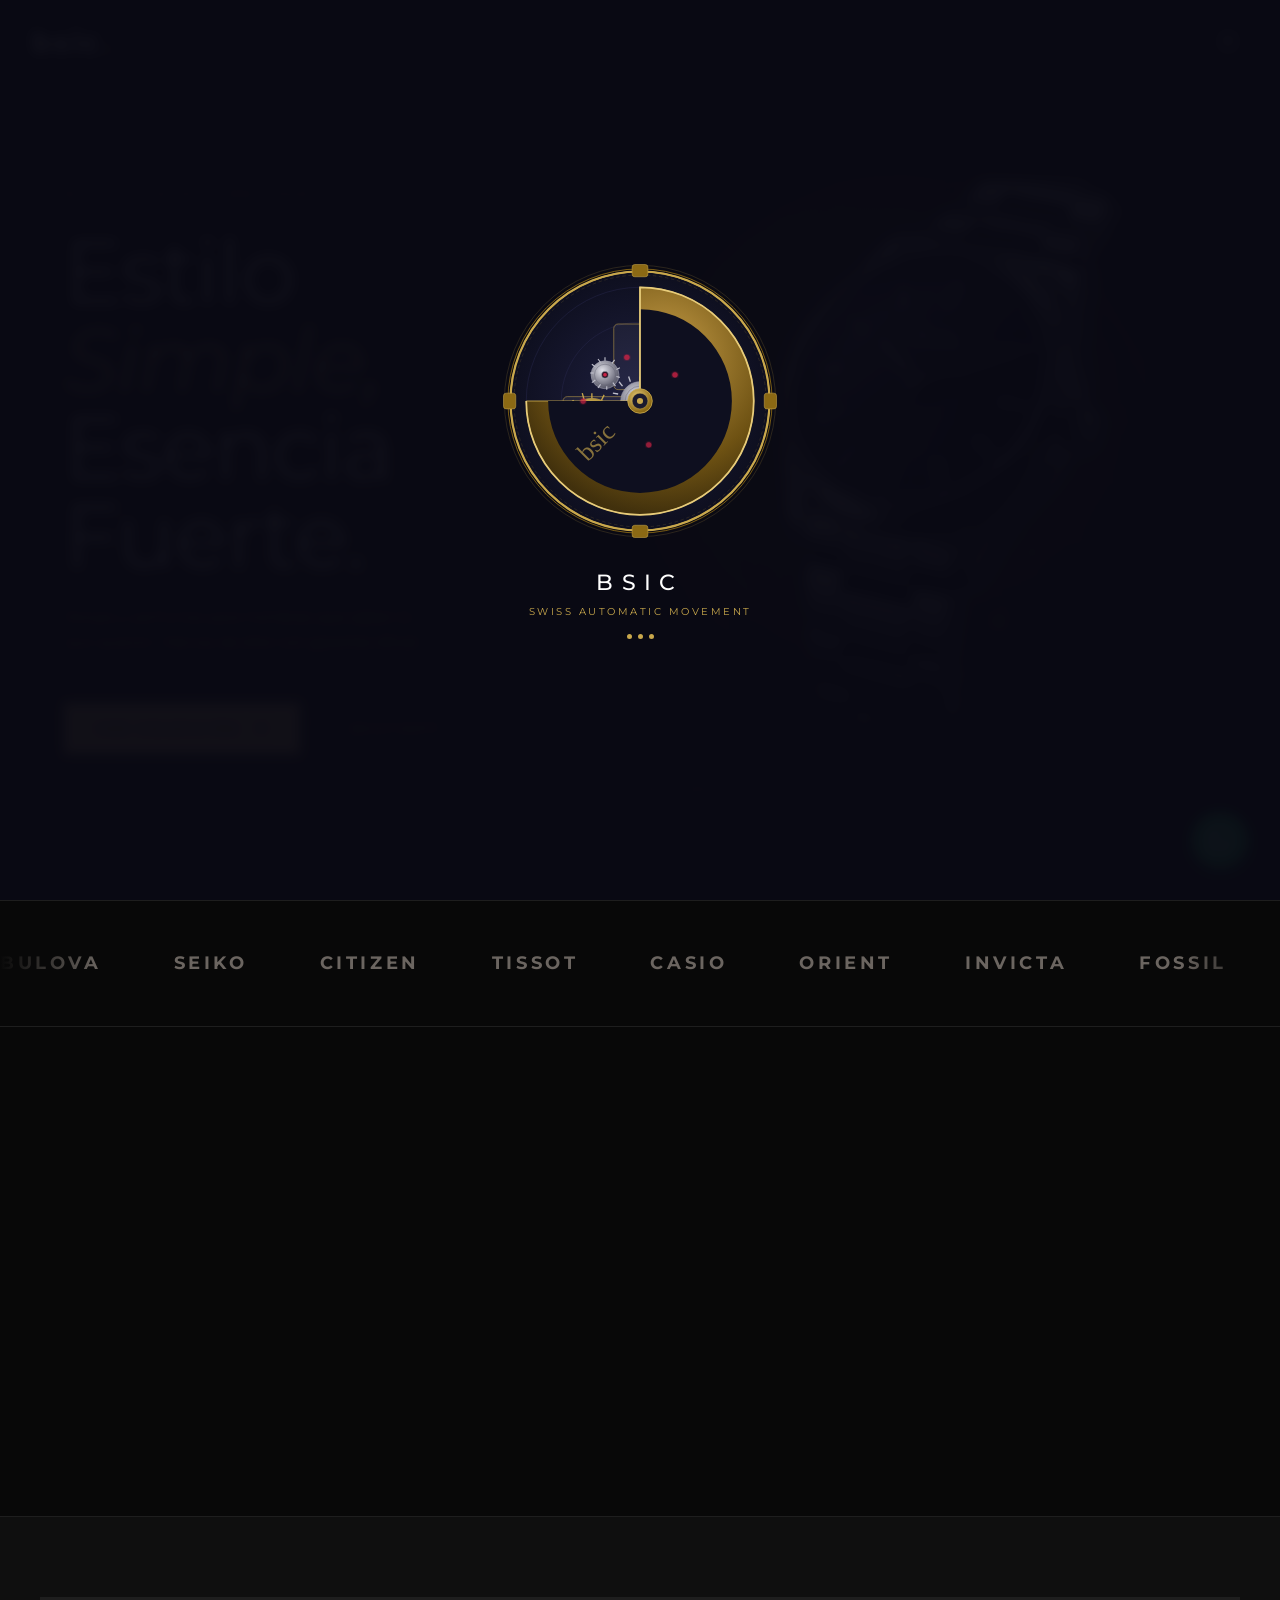
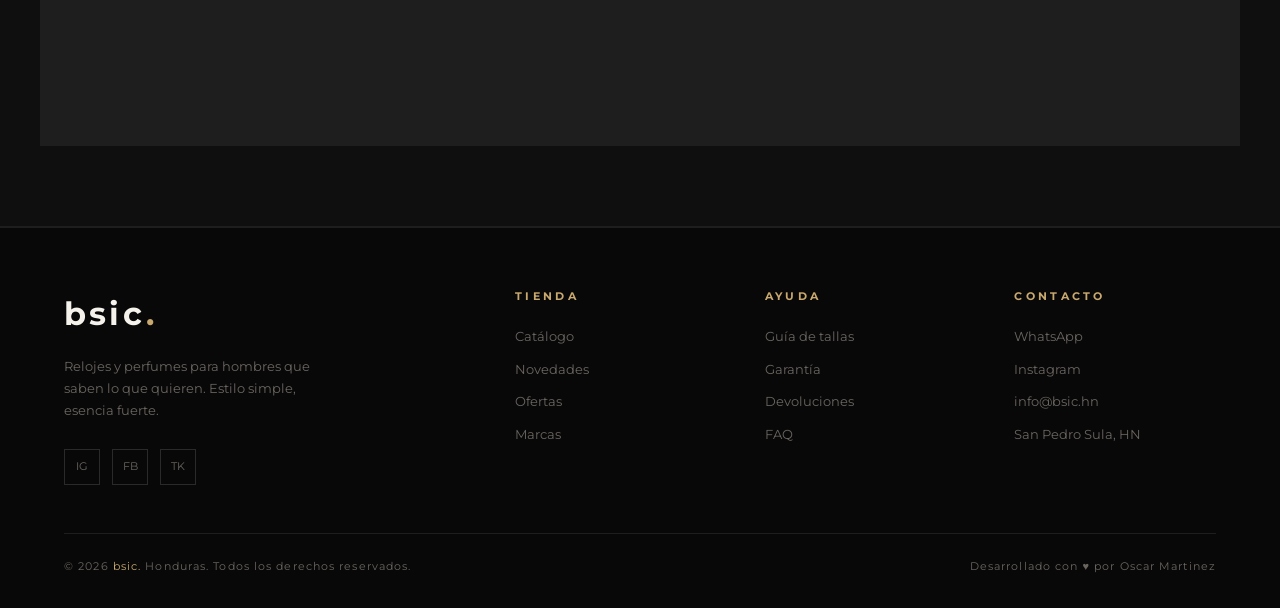
<file: bsic-store-loader.html>
<!DOCTYPE html>
<html lang="es">
<head>
<meta charset="UTF-8">
<meta name="viewport" content="width=device-width, initial-scale=1.0">
<title>bsic. — Relojes & Perfumes</title>
<link rel="preconnect" href="https://fonts.googleapis.com">
<link rel="preconnect" href="https://fonts.gstatic.com" crossorigin>
<link href="https://fonts.googleapis.com/css2?family=Montserrat:ital,wght@0,300;0,400;0,500;0,600;0,700;1,300;1,400&display=swap" rel="stylesheet">
<style>
/* ============================================
   CSS VARIABLES & RESET
   ============================================ */
:root {
  --black: #080808;
  --dark: #0f0f0f;
  --card: #141414;
  --border: #1e1e1e;
  --border2: #2a2a2a;
  --text: #e8e4dc;
  --muted: #6b6560;
  --gold: #c9a96e;
  --gold-light: #e8c98a;
  --gold-dark: #8a6e3a;
  --white: #f5f1eb;
  --red: #c0392b;
  --font-display: 'Montserrat', sans-serif;
  --font-ui: 'Montserrat', sans-serif;
  --font-body: 'Montserrat', sans-serif;
  --transition: 0.4s cubic-bezier(0.25, 0.46, 0.45, 0.94);
  --transition-fast: 0.2s cubic-bezier(0.25, 0.46, 0.45, 0.94);
}

*, *::before, *::after { box-sizing: border-box; margin: 0; padding: 0; }
html { scroll-behavior: smooth; }
body {
  background: var(--black);
  color: var(--text);
  font-family: var(--font-body);
  font-size: 14px;
  line-height: 1.6;
  overflow-x: hidden;
}
a { text-decoration: none; color: inherit; }
img { display: block; max-width: 100%; }
button { cursor: pointer; border: none; background: none; font-family: inherit; }
ul { list-style: none; }

/* ============================================
   LOADER
   ============================================ */
    /* ---------- LOADER OVERLAY (úsalo como overlay de pantalla completa) ---------- */
    #bsic-loader {
      position: fixed;       /* cambia a 'absolute' si lo quieres dentro de un contenedor */
      inset: 0;
      background: rgba(10, 10, 20, 0.96);
      display: flex;
      flex-direction: column;
      align-items: center;
      justify-content: center;
      z-index: 9999;
      backdrop-filter: blur(6px);
    }

    /* ---------- STAGE ---------- */
    .watch-stage {
      position: relative;
      width: 280px;
      height: 280px;
    }

    .watch-stage svg {
      width: 100%;
      height: 100%;
      overflow: visible;
    }

    /* ---------- ANIMACIONES ---------- */

    /* Rotor: oscila como en un reloj automático real */
    @keyframes rotor-swing {
      0%   { transform: rotate(-145deg); }
      40%  { transform: rotate(145deg); }
      100% { transform: rotate(-145deg); }
    }

    /* Rueda de balance: oscila rápido */
    @keyframes balance {
      0%   { transform: rotate(-160deg); }
      50%  { transform: rotate(160deg); }
      100% { transform: rotate(-160deg); }
    }

    /* Escape wheel: avanza en pasos (tick-tock) */
    @keyframes escape-step {
      0%   { transform: rotate(0deg); }
      8%   { transform: rotate(8deg); }
      10%  { transform: rotate(8deg); }
      18%  { transform: rotate(16deg); }
      20%  { transform: rotate(16deg); }
      28%  { transform: rotate(24deg); }
      30%  { transform: rotate(24deg); }
      38%  { transform: rotate(32deg); }
      40%  { transform: rotate(32deg); }
      48%  { transform: rotate(40deg); }
      50%  { transform: rotate(40deg); }
      58%  { transform: rotate(48deg); }
      60%  { transform: rotate(48deg); }
      68%  { transform: rotate(56deg); }
      70%  { transform: rotate(56deg); }
      78%  { transform: rotate(64deg); }
      80%  { transform: rotate(64deg); }
      88%  { transform: rotate(72deg); }
      90%  { transform: rotate(72deg); }
      98%  { transform: rotate(80deg); }
      100% { transform: rotate(80deg); }
    }

    @keyframes gear-cw  { to { transform: rotate(360deg);  } }
    @keyframes gear-ccw { to { transform: rotate(-360deg); } }

    .g-rotor   { transform-origin: 160px 160px; animation: rotor-swing 3.2s cubic-bezier(.4,0,.6,1) infinite; }
    .g-balance { transform-origin: 230px 200px; animation: balance 0.5s linear infinite; }
    .g-escape  { transform-origin: 210px 165px; animation: escape-step 5s steps(1,end) infinite; }
    .g-center  { transform-origin: 160px 160px; animation: gear-cw   6s   linear infinite; }
    .g-third   { transform-origin: 120px 130px; animation: gear-ccw  4.2s linear infinite; }
    .g-fourth  { transform-origin: 185px 105px; animation: gear-cw   3.1s linear infinite; }
    .g-barrel  { transform-origin: 105px 185px; animation: gear-ccw  12s  linear infinite; }

    /* ---------- BRAND ---------- */
    .brand-wrap {
      margin-top: 1.5rem;
      text-align: center;
    }

    .brand-name {
      font-size: 22px;
      font-weight: 500;
      letter-spacing: 0.38em;
      color: #ffffff;
      text-transform: uppercase;
    }

    .brand-sub {
      font-size: 10px;
      letter-spacing: 0.25em;
      color: #C9A84C;
      text-transform: uppercase;
      margin-top: 4px;
    }

    /* ---------- DOTS ---------- */
    .dots {
      display: flex;
      gap: 6px;
      justify-content: center;
      margin-top: 14px;
    }

    .dot {
      width: 5px;
      height: 5px;
      border-radius: 50%;
      background: #C9A84C;
      animation: dot-pulse 1.4s ease-in-out infinite;
    }
    .dot:nth-child(2) { animation-delay: 0.2s; }
    .dot:nth-child(3) { animation-delay: 0.4s; }

    @keyframes dot-pulse {
      0%, 80%, 100% { opacity: 0.2; transform: scale(0.8); }
      40%            { opacity: 1;   transform: scale(1.3); }
    }
  
/* ============================================
   NAV
   ============================================ */
nav {
  position: fixed;
  top: 0; left: 0; right: 0;
  z-index: 1000;
  padding: 20px 32px;
  display: flex;
  align-items: center;
  justify-content: space-between;
  transition: background 0.4s, padding 0.4s, backdrop-filter 0.4s;
}
nav.scrolled {
  background: rgba(8,8,8,0.92);
  backdrop-filter: blur(20px);
  -webkit-backdrop-filter: blur(20px);
  padding: 14px 32px;
  border-bottom: 1px solid var(--border);
}
.nav-logo {
  font-family: var(--font-ui);
  font-size: 28px;
  font-weight: 700;
  letter-spacing: 0.1em;
  color: var(--white);
}
.nav-logo span { color: var(--gold); }
.nav-links {
  display: flex;
  gap: 36px;
  align-items: center;
}
.nav-links a {
  font-family: var(--font-ui);
  font-size: 12px;
  letter-spacing: 0.2em;
  text-transform: uppercase;
  color: var(--muted);
  transition: color var(--transition-fast);
  position: relative;
}
.nav-links a::after {
  content: '';
  position: absolute;
  bottom: -4px; left: 0;
  width: 0; height: 1px;
  background: var(--gold);
  transition: width var(--transition);
}
.nav-links a:hover { color: var(--gold); }
.nav-links a:hover::after { width: 100%; }
.nav-actions { display: flex; gap: 20px; align-items: center; }
.nav-cart {
  position: relative;
  width: 40px; height: 40px;
  display: flex;
  align-items: center;
  justify-content: center;
  border: 1px solid var(--border2);
  border-radius: 50%;
  transition: border-color var(--transition-fast), transform var(--transition-fast);
}
.nav-cart:hover { border-color: var(--gold); transform: scale(1.05); }
.nav-cart svg { width: 18px; height: 18px; stroke: var(--text); fill: none; stroke-width: 1.5; }
.hamburger {
  display: none;
  flex-direction: column;
  gap: 5px;
  padding: 8px;
}
.hamburger span {
  display: block;
  width: 22px; height: 1.5px;
  background: var(--text);
  transition: all 0.3s;
}

/* ============================================
   MOBILE MENU
   ============================================ */
.mobile-menu {
  position: fixed;
  inset: 0;
  background: var(--black);
  z-index: 999;
  display: flex;
  flex-direction: column;
  align-items: center;
  justify-content: center;
  gap: 32px;
  opacity: 0;
  pointer-events: none;
  transition: opacity 0.4s;
}
.mobile-menu.open { opacity: 1; pointer-events: all; }
.mobile-menu a {
  font-family: var(--font-display);
  font-size: 40px;
  font-weight: 300;
  color: var(--text);
  letter-spacing: 0.05em;
  transition: color 0.3s;
}
.mobile-menu a:hover { color: var(--gold); }
.mobile-menu-close {
  position: absolute;
  top: 28px; right: 32px;
  font-size: 28px;
  color: var(--muted);
  transition: color 0.3s;
}
.mobile-menu-close:hover { color: var(--gold); }

/* ============================================
   HERO
   ============================================ */
.hero {
  min-height: 100vh;
  position: relative;
  display: flex;
  align-items: center;
  overflow: hidden;
}
.hero-bg {
  position: absolute;
  inset: 0;
  background: radial-gradient(ellipse at 70% 50%, rgba(201,169,110,0.06) 0%, transparent 60%),
              radial-gradient(ellipse at 20% 80%, rgba(201,169,110,0.04) 0%, transparent 50%),
              linear-gradient(180deg, var(--black) 0%, #0c0a08 100%);
}
.hero-grid {
  position: absolute;
  inset: 0;
  background-image: 
    linear-gradient(rgba(201,169,110,0.03) 1px, transparent 1px),
    linear-gradient(90deg, rgba(201,169,110,0.03) 1px, transparent 1px);
  background-size: 60px 60px;
  animation: gridMove 20s linear infinite;
}
@keyframes gridMove {
  0% { transform: translateY(0); }
  100% { transform: translateY(60px); }
}
.hero-content {
  position: relative;
  z-index: 2;
  padding: 120px 64px 80px;
  max-width: 600px;
}
.hero-eyebrow {
  font-family: var(--font-ui);
  font-size: 11px;
  letter-spacing: 0.5em;
  color: var(--gold);
  text-transform: uppercase;
  margin-bottom: 24px;
  opacity: 0;
  transform: translateY(20px);
  animation: fadeUp 0.8s 0.5s forwards;
}
.hero-title {
  font-family: var(--font-display);
  font-size: clamp(48px, 7vw, 88px);
  font-weight: 300;
  line-height: 1.0;
  letter-spacing: -0.01em;
  color: var(--white);
  margin-bottom: 24px;
  opacity: 0;
  transform: translateY(30px);
  animation: fadeUp 0.9s 0.7s forwards;
}
.hero-title em {
  font-style: italic;
  color: var(--gold);
}
.hero-subtitle {
  font-family: var(--font-body);
  font-size: 15px;
  color: var(--muted);
  font-weight: 300;
  line-height: 1.7;
  margin-bottom: 48px;
  opacity: 0;
  transform: translateY(20px);
  animation: fadeUp 0.8s 0.9s forwards;
  max-width: 380px;
}
.hero-actions {
  display: flex;
  gap: 20px;
  align-items: center;
  opacity: 0;
  transform: translateY(20px);
  animation: fadeUp 0.8s 1.1s forwards;
}
.btn-primary {
  display: inline-flex;
  align-items: center;
  gap: 12px;
  padding: 16px 32px;
  background: var(--gold);
  color: var(--black);
  font-family: var(--font-ui);
  font-size: 12px;
  font-weight: 600;
  letter-spacing: 0.25em;
  text-transform: uppercase;
  transition: all var(--transition);
  position: relative;
  overflow: hidden;
}
.btn-primary::before {
  content: '';
  position: absolute;
  inset: 0;
  background: var(--gold-light);
  transform: translateX(-100%);
  transition: transform var(--transition);
}
.btn-primary:hover::before { transform: translateX(0); }
.btn-primary span { position: relative; z-index: 1; }
.btn-secondary {
  display: inline-flex;
  align-items: center;
  gap: 10px;
  padding: 15px 28px;
  border: 1px solid var(--border2);
  color: var(--muted);
  font-family: var(--font-ui);
  font-size: 12px;
  letter-spacing: 0.2em;
  text-transform: uppercase;
  transition: all var(--transition);
}
.btn-secondary:hover { border-color: var(--gold); color: var(--gold); }

.hero-watch-wrap {
  position: absolute;
  right: 0; top: 0; bottom: 0;
  width: 55%;
  display: flex;
  align-items: center;
  justify-content: center;
  opacity: 0;
  transform: translateX(40px) rotate(5deg);
  animation: heroWatch 1.2s 0.8s cubic-bezier(0.25, 0.46, 0.45, 0.94) forwards;
}
@keyframes heroWatch {
  to { opacity: 1; transform: translateX(0) rotate(-3deg); }
}
.hero-watch-img {
  width: 580px;
  height: 580px;
  border-radius: 50%;
  background: radial-gradient(circle at 40% 35%,
    rgba(201,169,110,0.15) 0%,
    rgba(201,169,110,0.05) 40%,
    transparent 70%);
  display: flex;
  align-items: center;
  justify-content: center;
  position: relative;
  animation: heroFloat 6s ease-in-out infinite;
}
@keyframes heroFloat {
  0%, 100% { transform: translateY(0px); }
  50% { transform: translateY(-20px); }
}
.hero-ring {
  position: absolute;
  border-radius: 50%;
  border: 1px solid rgba(201,169,110,0.15);
  animation: ringPulse 4s ease-in-out infinite;
}
.hero-ring:nth-child(1) {
  width: 460px; height: 460px;
  animation-delay: 0s;
}
.hero-ring:nth-child(2) {
  width: 540px; height: 540px;
  animation-delay: 1s;
  border-color: rgba(201,169,110,0.08);
}
.hero-ring:nth-child(3) {
  width: 620px; height: 620px;
  animation-delay: 2s;
  border-color: rgba(201,169,110,0.04);
}
@keyframes ringPulse {
  0%, 100% { transform: scale(1); opacity: 1; }
  50% { transform: scale(1.03); opacity: 0.6; }
}

.hero-scroll {
  position: absolute;
  bottom: 40px;
  left: 50%;
  transform: translateX(-50%);
  display: flex;
  flex-direction: column;
  align-items: center;
  gap: 12px;
  opacity: 0;
  animation: fadeUp 0.8s 1.6s forwards;
}
.hero-scroll span {
  font-family: var(--font-ui);
  font-size: 10px;
  letter-spacing: 0.3em;
  color: var(--muted);
  text-transform: uppercase;
}
.scroll-line {
  width: 1px; height: 50px;
  background: linear-gradient(to bottom, var(--muted), transparent);
  animation: scrollAnim 2s ease-in-out infinite;
}
@keyframes scrollAnim {
  0% { transform: scaleY(0); transform-origin: top; opacity: 1; }
  50% { transform: scaleY(1); transform-origin: top; opacity: 1; }
  100% { transform: scaleY(1); transform-origin: bottom; opacity: 0; }
}

@keyframes fadeUp {
  to { opacity: 1; transform: translateY(0); }
}

/* ============================================
   BRANDS MARQUEE
   ============================================ */
.brands-section {
  padding: 48px 0;
  border-top: 1px solid var(--border);
  border-bottom: 1px solid var(--border);
  overflow: hidden;
  position: relative;
}
.brands-section::before,
.brands-section::after {
  content: '';
  position: absolute;
  top: 0; bottom: 0;
  width: 100px;
  z-index: 2;
}
.brands-section::before { left: 0; background: linear-gradient(to right, var(--black), transparent); }
.brands-section::after { right: 0; background: linear-gradient(to left, var(--black), transparent); }
.brands-track {
  display: flex;
  gap: 72px;
  align-items: center;
  animation: marquee 25s linear infinite;
  width: max-content;
}
.brands-track:hover { animation-play-state: paused; }
@keyframes marquee {
  from { transform: translateX(0); }
  to { transform: translateX(-50%); }
}
.brand-logo {
  font-family: var(--font-ui);
  font-size: 18px;
  font-weight: 700;
  letter-spacing: 0.2em;
  color: var(--muted);
  text-transform: uppercase;
  transition: color var(--transition);
  white-space: nowrap;
}
.brand-logo:hover { color: var(--gold); }

/* ============================================
   SECTION COMMONS
   ============================================ */
.section-header {
  text-align: center;
  margin-bottom: 64px;
}
.section-eyebrow {
  font-family: var(--font-ui);
  font-size: 11px;
  letter-spacing: 0.5em;
  color: var(--gold);
  text-transform: uppercase;
  margin-bottom: 16px;
}
.section-title {
  font-family: var(--font-display);
  font-size: clamp(36px, 5vw, 60px);
  font-weight: 300;
  color: var(--white);
  line-height: 1.1;
}
.section-title em { font-style: italic; color: var(--gold); }

/* ============================================
   CATALOG SECTION
   ============================================ */
#catalog {
  padding: 100px 32px;
  max-width: 1400px;
  margin: 0 auto;
}

/* Filters */
.filters-bar {
  display: flex;
  flex-wrap: wrap;
  gap: 12px;
  align-items: center;
  justify-content: space-between;
  margin-bottom: 40px;
  padding-bottom: 24px;
  border-bottom: 1px solid var(--border);
}
.filters-left {
  display: flex;
  flex-wrap: wrap;
  gap: 8px;
}
.filter-group {
  position: relative;
}
.filter-btn {
  display: flex;
  align-items: center;
  gap: 8px;
  padding: 10px 18px;
  border: 1px solid var(--border2);
  background: var(--card);
  color: var(--muted);
  font-family: var(--font-ui);
  font-size: 12px;
  letter-spacing: 0.1em;
  text-transform: uppercase;
  transition: all var(--transition-fast);
}
.filter-btn:hover, .filter-btn.active { border-color: var(--gold); color: var(--gold); }
.filter-btn svg { width: 12px; height: 12px; stroke: currentColor; fill: none; transition: transform 0.3s; }
.filter-btn.open svg { transform: rotate(180deg); }
.filter-dropdown {
  position: absolute;
  top: calc(100% + 8px);
  left: 0;
  background: #161616;
  border: 1px solid var(--border2);
  min-width: 200px;
  z-index: 100;
  opacity: 0;
  pointer-events: none;
  transform: translateY(-8px);
  transition: all 0.25s;
}
.filter-dropdown.open { opacity: 1; pointer-events: all; transform: translateY(0); }
.filter-option {
  display: flex;
  align-items: center;
  gap: 12px;
  padding: 12px 18px;
  font-family: var(--font-ui);
  font-size: 12px;
  letter-spacing: 0.1em;
  color: var(--muted);
  transition: all 0.2s;
  border-bottom: 1px solid var(--border);
  cursor: pointer;
}
.filter-option:last-child { border-bottom: none; }
.filter-option:hover, .filter-option.selected { color: var(--gold); background: rgba(201,169,110,0.05); }
.filter-option input[type="checkbox"] {
  width: 14px; height: 14px;
  border: 1px solid var(--border2);
  background: transparent;
  appearance: none;
  -webkit-appearance: none;
  transition: all 0.2s;
  position: relative;
  cursor: pointer;
}
.filter-option input[type="checkbox"]:checked {
  background: var(--gold);
  border-color: var(--gold);
}
.filter-option input[type="checkbox"]:checked::after {
  content: '✓';
  position: absolute;
  color: var(--black);
  font-size: 10px;
  top: -1px;
  left: 2px;
}

.price-range {
  padding: 16px 18px;
  display: flex;
  flex-direction: column;
  gap: 12px;
}
.price-inputs {
  display: flex;
  gap: 8px;
  align-items: center;
}
.price-inputs input {
  width: 80px;
  padding: 8px 10px;
  background: var(--card);
  border: 1px solid var(--border2);
  color: var(--text);
  font-family: var(--font-ui);
  font-size: 12px;
}
.price-inputs span {
  color: var(--muted);
  font-family: var(--font-ui);
  font-size: 12px;
}

.filters-right {
  display: flex;
  align-items: center;
  gap: 16px;
}
.sort-select {
  padding: 10px 18px;
  background: var(--card);
  border: 1px solid var(--border2);
  color: var(--muted);
  font-family: var(--font-ui);
  font-size: 12px;
  letter-spacing: 0.1em;
  appearance: none;
  -webkit-appearance: none;
  padding-right: 36px;
  background-image: url("data:image/svg+xml,%3Csvg xmlns='http://www.w3.org/2000/svg' width='12' height='12' viewBox='0 0 24 24' fill='none' stroke='%236b6560' stroke-width='2'%3E%3Cpath d='M6 9l6 6 6-6'/%3E%3C/svg%3E");
  background-repeat: no-repeat;
  background-position: right 12px center;
  transition: border-color 0.2s, color 0.2s;
  cursor: pointer;
}
.sort-select:focus { outline: none; border-color: var(--gold); color: var(--gold); }

.results-count {
  font-family: var(--font-ui);
  font-size: 12px;
  letter-spacing: 0.1em;
  color: var(--muted);
}
.results-count span { color: var(--gold); }

/* Active filters chips */
.active-filters {
  display: flex;
  flex-wrap: wrap;
  gap: 8px;
  margin-bottom: 24px;
}
.filter-chip {
  display: flex;
  align-items: center;
  gap: 8px;
  padding: 6px 14px;
  background: rgba(201,169,110,0.1);
  border: 1px solid rgba(201,169,110,0.3);
  font-family: var(--font-ui);
  font-size: 11px;
  letter-spacing: 0.1em;
  color: var(--gold);
  animation: chipIn 0.3s ease;
}
@keyframes chipIn {
  from { opacity: 0; transform: scale(0.9); }
  to { opacity: 1; transform: scale(1); }
}
.filter-chip button {
  width: 14px; height: 14px;
  border-radius: 50%;
  background: rgba(201,169,110,0.2);
  color: var(--gold);
  font-size: 10px;
  display: flex; align-items: center; justify-content: center;
  transition: background 0.2s;
}
.filter-chip button:hover { background: rgba(201,169,110,0.4); }

/* Grid */
.catalog-grid {
  display: grid;
  grid-template-columns: repeat(auto-fill, minmax(280px, 1fr));
  gap: 24px;
}

/* Cards */
.product-card {
  background: var(--card);
  border: 1px solid var(--border);
  overflow: hidden;
  position: relative;
  transition: transform var(--transition), border-color var(--transition);
  opacity: 0;
  transform: translateY(24px);
}
.product-card.visible {
  animation: cardReveal 0.6s cubic-bezier(0.25, 0.46, 0.45, 0.94) forwards;
}
@keyframes cardReveal {
  to { opacity: 1; transform: translateY(0); }
}
.product-card:hover {
  border-color: var(--border2);
  transform: translateY(-4px);
}

.card-badge {
  position: absolute;
  top: 16px; left: 16px;
  z-index: 3;
  padding: 4px 12px;
  font-family: var(--font-ui);
  font-size: 10px;
  letter-spacing: 0.2em;
  text-transform: uppercase;
}
.badge-new { background: var(--gold); color: var(--black); }
.badge-sale { background: var(--red); color: var(--white); }
.badge-limited { background: transparent; border: 1px solid var(--gold); color: var(--gold); }

.card-img-wrap {
  position: relative;
  padding-top: 100%; /* Ajuste para proporción cuadrada */
  overflow: hidden;
  background: #0c0c0c;
}
.card-img-wrap img.watch-img {
  position: absolute;
  top: 0; left: 0;
  width: 100%;
  height: 100%;
  object-fit: cover;
  transition: transform 0.8s cubic-bezier(0.25, 0.46, 0.45, 0.94);
}
.product-card:hover .card-img-wrap img.watch-img {
  transform: scale(1.06);
}
.card-overlay {
  position: absolute;
  inset: 0;
  background: rgba(8,8,8,0.5);
  opacity: 0;
  display: flex;
  align-items: center;
  justify-content: center;
  transition: opacity var(--transition);
}
.product-card:hover .card-overlay { opacity: 1; }
.card-overlay-btn {
  padding: 12px 28px;
  border: 1px solid var(--gold);
  color: var(--gold);
  font-family: var(--font-ui);
  font-size: 11px;
  letter-spacing: 0.25em;
  text-transform: uppercase;
  transform: translateY(8px);
  transition: all 0.3s;
  background: transparent;
}
.product-card:hover .card-overlay-btn { transform: translateY(0); background: rgba(201,169,110,0.1); }
.card-overlay-btn:hover { background: var(--gold) !important; color: var(--black) !important; }

.card-body { padding: 20px; }
.card-brand {
  font-family: var(--font-ui);
  font-size: 10px;
  letter-spacing: 0.35em;
  color: var(--gold);
  text-transform: uppercase;
  margin-bottom: 6px;
}
.card-name {
  font-family: var(--font-display);
  font-size: 20px;
  font-weight: 500;
  color: var(--white);
  margin-bottom: 4px;
  line-height: 1.2;
}
.card-type {
  font-family: var(--font-ui);
  font-size: 11px;
  letter-spacing: 0.15em;
  color: var(--muted);
  text-transform: uppercase;
  margin-bottom: 16px;
}
.card-footer {
  display: flex;
  align-items: center;
  justify-content: space-between;
  padding-top: 16px;
  border-top: 1px solid var(--border);
}
.card-price {
  font-family: var(--font-ui);
  font-size: 18px;
  font-weight: 600;
  color: var(--white);
  letter-spacing: 0.05em;
}
.card-price-old {
  font-size: 12px;
  color: var(--muted);
  text-decoration: line-through;
  margin-left: 8px;
}
.card-stars {
  display: flex;
  gap: 2px;
}
.star { font-size: 12px; color: var(--gold); }
.star.empty { color: var(--border2); }
.card-rating-count {
  font-family: var(--font-ui);
  font-size: 11px;
  color: var(--muted);
  margin-left: 4px;
}

/* No results */
.no-results {
  grid-column: 1 / -1;
  text-align: center;
  padding: 80px 20px;
  display: none;
}
.no-results.show { display: block; }
.no-results-icon { font-size: 48px; margin-bottom: 20px; opacity: 0.3; }
.no-results p {
  font-family: var(--font-display);
  font-size: 24px;
  color: var(--muted);
}

/* ============================================
   PRODUCT MODAL
   ============================================ */
.modal-overlay {
  position: fixed;
  inset: 0;
  background: rgba(0,0,0,0.92);
  z-index: 2000;
  opacity: 0;
  pointer-events: none;
  transition: opacity 0.4s;
  overflow-y: auto;
  backdrop-filter: blur(4px);
}
.modal-overlay.open {
  opacity: 1;
  pointer-events: all;
}
.modal {
  position: relative;
  max-width: 1100px;
  margin: 40px auto;
  background: var(--dark);
  border: 1px solid var(--border);
  transform: translateY(30px) scale(0.97);
  transition: transform 0.5s cubic-bezier(0.25, 0.46, 0.45, 0.94);
  min-height: 80vh;
}
.modal-overlay.open .modal {
  transform: translateY(0) scale(1);
}
.modal-close {
  position: absolute;
  top: 20px; right: 20px;
  z-index: 10;
  width: 40px; height: 40px;
  border: 1px solid var(--border2);
  border-radius: 50%;
  display: flex; align-items: center; justify-content: center;
  color: var(--muted);
  font-size: 20px;
  transition: all 0.2s;
}
.modal-close:hover { border-color: var(--gold); color: var(--gold); transform: rotate(90deg); }

.modal-grid {
  display: grid;
  grid-template-columns: 1fr 1fr;
  min-height: 80vh;
}
.modal-img-side {
  background: #0c0c0c;
  display: flex;
  flex-direction: column;
  align-items: center;
  justify-content: center;
  padding: 60px 40px;
  position: relative;
  overflow: hidden;
}
.modal-img-side::before {
  content: '';
  position: absolute;
  inset: 0;
  background: radial-gradient(circle at 50% 50%, rgba(201,169,110,0.1) 0%, transparent 60%);
  pointer-events: none;
}
.modal-watch-display {
  width: 100%;
  max-width: 400px;
  animation: modalWatchIn 0.8s 0.3s cubic-bezier(0.25, 0.46, 0.45, 0.94) both;
  position: relative;
  z-index: 2;
}
.modal-watch-display img {
  width: 100%;
  height: auto;
  object-fit: contain;
  max-height: 500px;
}
@keyframes modalWatchIn {
  from { opacity: 0; transform: translateY(20px); }
  to { opacity: 1; transform: translateY(0); }
}
.modal-img-thumbnails {
  display: flex;
  justify-content: center;
  gap: 12px;
  margin-top: 30px;
  z-index: 2;
}
.thumb {
  width: 60px; height: 60px;
  border: 2px solid var(--border2);
  background: var(--card);
  display: flex; align-items: center; justify-content: center;
  transition: border-color 0.2s;
  overflow: hidden;
  cursor: pointer;
}
.thumb img {
  width: 100%;
  height: 100%;
  object-fit: cover;
}
.thumb.active, .thumb:hover { border-color: var(--gold); }

.modal-info-side {
  padding: 48px 48px 48px 40px;
  overflow-y: auto;
  max-height: 90vh;
}
.modal-eyebrow {
  font-family: var(--font-ui);
  font-size: 11px;
  letter-spacing: 0.4em;
  color: var(--gold);
  text-transform: uppercase;
  margin-bottom: 12px;
  animation: fadeUp 0.5s 0.2s both;
}
.modal-title {
  font-family: var(--font-display);
  font-size: 36px;
  font-weight: 500;
  line-height: 1.1;
  color: var(--white);
  margin-bottom: 8px;
  animation: fadeUp 0.5s 0.3s both;
}
.modal-subtitle {
  font-family: var(--font-ui);
  font-size: 12px;
  letter-spacing: 0.2em;
  color: var(--muted);
  text-transform: uppercase;
  margin-bottom: 20px;
  animation: fadeUp 0.5s 0.35s both;
}
.modal-rating {
  display: flex;
  align-items: center;
  gap: 12px;
  margin-bottom: 24px;
  animation: fadeUp 0.5s 0.4s both;
}
.modal-stars { display: flex; gap: 3px; }
.modal-star { font-size: 15px; color: var(--gold); }
.modal-star.empty { color: var(--border2); }
.modal-rating-text {
  font-family: var(--font-ui);
  font-size: 12px;
  color: var(--muted);
  letter-spacing: 0.1em;
}
.modal-price-wrap {
  display: flex;
  align-items: baseline;
  gap: 12px;
  margin-bottom: 28px;
  animation: fadeUp 0.5s 0.45s both;
  padding: 20px 0;
  border-top: 1px solid var(--border);
  border-bottom: 1px solid var(--border);
}
.modal-price {
  font-family: var(--font-ui);
  font-size: 36px;
  font-weight: 600;
  color: var(--gold);
  letter-spacing: 0.02em;
}
.modal-price-old {
  font-family: var(--font-ui);
  font-size: 18px;
  color: var(--muted);
  text-decoration: line-through;
}
.modal-savings {
  font-family: var(--font-ui);
  font-size: 11px;
  color: var(--red);
  letter-spacing: 0.1em;
}
.modal-desc {
  font-family: var(--font-body);
  font-size: 14px;
  color: var(--muted);
  line-height: 1.8;
  margin-bottom: 28px;
  animation: fadeUp 0.5s 0.5s both;
}

.modal-specs {
  margin-bottom: 32px;
  animation: fadeUp 0.5s 0.55s both;
}
.modal-specs-title {
  font-family: var(--font-ui);
  font-size: 11px;
  letter-spacing: 0.3em;
  color: var(--gold);
  text-transform: uppercase;
  margin-bottom: 16px;
}
.spec-grid {
  display: grid;
  grid-template-columns: 1fr 1fr;
  gap: 1px;
  background: var(--border);
}
.spec-item {
  background: var(--card);
  padding: 12px 16px;
}
.spec-label {
  font-family: var(--font-ui);
  font-size: 10px;
  letter-spacing: 0.2em;
  color: var(--muted);
  text-transform: uppercase;
  margin-bottom: 4px;
}
.spec-value {
  font-family: var(--font-ui);
  font-size: 13px;
  color: var(--text);
  letter-spacing: 0.05em;
}

.modal-actions {
  display: flex;
  flex-direction: column;
  gap: 12px;
  margin-bottom: 36px;
  animation: fadeUp 0.5s 0.6s both;
}
.btn-whatsapp {
  display: flex;
  align-items: center;
  justify-content: center;
  gap: 12px;
  padding: 18px;
  background: #25d366;
  color: #fff;
  font-family: var(--font-ui);
  font-size: 13px;
  font-weight: 600;
  letter-spacing: 0.2em;
  text-transform: uppercase;
  transition: all 0.3s;
  position: relative;
  overflow: hidden;
}
.btn-whatsapp::before {
  content: '';
  position: absolute;
  inset: 0;
  background: rgba(255,255,255,0.1);
  transform: translateX(-100%);
  transition: transform 0.3s;
}
.btn-whatsapp:hover::before { transform: translateX(0); }
.btn-whatsapp svg { width: 20px; height: 20px; fill: white; }
.btn-wishlist {
  display: flex;
  align-items: center;
  justify-content: center;
  gap: 10px;
  padding: 14px;
  border: 1px solid var(--border2);
  color: var(--muted);
  font-family: var(--font-ui);
  font-size: 12px;
  letter-spacing: 0.2em;
  text-transform: uppercase;
  transition: all 0.3s;
}
.btn-wishlist:hover { border-color: var(--gold); color: var(--gold); }
.btn-wishlist svg { width: 16px; height: 16px; stroke: currentColor; fill: none; }

/* Reviews */
.modal-reviews { animation: fadeUp 0.5s 0.65s both; }
.reviews-header {
  display: flex;
  align-items: center;
  justify-content: space-between;
  margin-bottom: 20px;
  padding-top: 28px;
  border-top: 1px solid var(--border);
}
.reviews-title {
  font-family: var(--font-ui);
  font-size: 11px;
  letter-spacing: 0.3em;
  color: var(--gold);
  text-transform: uppercase;
}
.reviews-avg {
  display: flex;
  align-items: center;
  gap: 8px;
}
.reviews-avg-num {
  font-family: var(--font-display);
  font-size: 28px;
  color: var(--white);
  font-weight: 400;
}
.review-card {
  padding: 20px;
  background: var(--card);
  border: 1px solid var(--border);
  margin-bottom: 12px;
  transition: border-color 0.2s;
}
.review-card:hover { border-color: var(--border2); }
.review-header {
  display: flex;
  align-items: center;
  justify-content: space-between;
  margin-bottom: 10px;
}
.reviewer-info { display: flex; align-items: center; gap: 12px; }
.reviewer-avatar {
  width: 36px; height: 36px;
  border-radius: 50%;
  background: linear-gradient(135deg, var(--gold-dark), var(--gold));
  display: flex; align-items: center; justify-content: center;
  font-family: var(--font-ui);
  font-size: 13px;
  font-weight: 600;
  color: var(--black);
}
.reviewer-name {
  font-family: var(--font-ui);
  font-size: 13px;
  font-weight: 500;
  color: var(--text);
  letter-spacing: 0.05em;
}
.reviewer-date {
  font-family: var(--font-ui);
  font-size: 11px;
  color: var(--muted);
}
.review-stars { display: flex; gap: 2px; }
.review-text {
  font-family: var(--font-body);
  font-size: 13px;
  color: var(--muted);
  line-height: 1.7;
}
.review-verified {
  font-family: var(--font-ui);
  font-size: 10px;
  letter-spacing: 0.15em;
  color: #25d366;
  margin-top: 8px;
  display: flex;
  align-items: center;
  gap: 4px;
}

/* ============================================
   FEATURES SECTION
   ============================================ */
.features-section {
  padding: 80px 32px;
  background: var(--dark);
  border-top: 1px solid var(--border);
  border-bottom: 1px solid var(--border);
}
.features-inner {
  max-width: 1200px;
  margin: 0 auto;
  display: grid;
  grid-template-columns: repeat(3, 1fr);
  gap: 1px;
  background: var(--border);
}
.feature-item {
  background: var(--dark);
  padding: 40px;
  display: flex;
  align-items: flex-start;
  gap: 20px;
  transition: background 0.3s;
}
.feature-item:hover { background: var(--card); }
.feature-icon {
  width: 48px; height: 48px;
  border: 1px solid var(--border2);
  display: flex; align-items: center; justify-content: center;
  flex-shrink: 0;
  transition: border-color 0.3s;
}
.feature-item:hover .feature-icon { border-color: var(--gold); }
.feature-icon svg { width: 22px; height: 22px; stroke: var(--gold); fill: none; stroke-width: 1.5; }
.feature-text h4 {
  font-family: var(--font-ui);
  font-size: 13px;
  font-weight: 600;
  letter-spacing: 0.15em;
  text-transform: uppercase;
  color: var(--white);
  margin-bottom: 6px;
}
.feature-text p {
  font-family: var(--font-body);
  font-size: 13px;
  color: var(--muted);
  line-height: 1.6;
}

/* ============================================
   FOOTER
   ============================================ */
footer {
  padding: 60px 64px 32px;
  border-top: 1px solid var(--border);
  max-width: 100%;
}
.footer-inner {
  max-width: 1200px;
  margin: 0 auto;
  display: grid;
  grid-template-columns: 2fr 1fr 1fr 1fr;
  gap: 48px;
  margin-bottom: 48px;
}
.footer-logo {
  font-family: var(--font-ui);
  font-size: 32px;
  font-weight: 700;
  letter-spacing: 0.1em;
  color: var(--white);
  margin-bottom: 16px;
}
.footer-logo span { color: var(--gold); }
.footer-tagline {
  font-family: var(--font-body);
  font-size: 13px;
  color: var(--muted);
  line-height: 1.7;
  max-width: 260px;
  margin-bottom: 28px;
}
.footer-social { display: flex; gap: 12px; }
.social-link {
  width: 36px; height: 36px;
  border: 1px solid var(--border2);
  display: flex; align-items: center; justify-content: center;
  color: var(--muted);
  font-family: var(--font-ui);
  font-size: 11px;
  transition: all 0.2s;
}
.social-link:hover { border-color: var(--gold); color: var(--gold); }
.footer-col h5 {
  font-family: var(--font-ui);
  font-size: 11px;
  letter-spacing: 0.3em;
  color: var(--gold);
  text-transform: uppercase;
  margin-bottom: 20px;
}
.footer-col ul { display: flex; flex-direction: column; gap: 10px; }
.footer-col li a {
  font-family: var(--font-body);
  font-size: 13px;
  color: var(--muted);
  transition: color 0.2s;
}
.footer-col li a:hover { color: var(--gold); }
.footer-bottom {
  max-width: 1200px;
  margin: 0 auto;
  padding-top: 24px;
  border-top: 1px solid var(--border);
  display: flex;
  align-items: center;
  justify-content: space-between;
}
.footer-copy {
  font-family: var(--font-ui);
  font-size: 11px;
  letter-spacing: 0.1em;
  color: var(--muted);
}
.footer-copy span { color: var(--gold); }

/* ============================================
   WHATSAPP FLOATING
   ============================================ */
.whatsapp-float {
  position: fixed;
  bottom: 32px; right: 32px;
  z-index: 500;
  width: 56px; height: 56px;
  background: #25d366;
  border-radius: 50%;
  display: flex; align-items: center; justify-content: center;
  box-shadow: 0 4px 20px rgba(37, 211, 102, 0.4);
  animation: waPulse 2s ease-in-out infinite;
  transition: transform 0.2s;
}
.whatsapp-float:hover { transform: scale(1.1); }
.whatsapp-float svg { width: 28px; height: 28px; fill: white; }
@keyframes waPulse {
  0%, 100% { box-shadow: 0 4px 20px rgba(37, 211, 102, 0.4); }
  50% { box-shadow: 0 4px 40px rgba(37, 211, 102, 0.7); }
}

/* ============================================
   SCROLL REVEAL
   ============================================ */
.reveal {
  opacity: 0;
  transform: translateY(32px);
  transition: opacity 0.8s cubic-bezier(0.25, 0.46, 0.45, 0.94), transform 0.8s cubic-bezier(0.25, 0.46, 0.45, 0.94);
}
.reveal.visible { opacity: 1; transform: translateY(0); }
.reveal-delay-1 { transition-delay: 0.1s; }
.reveal-delay-2 { transition-delay: 0.2s; }
.reveal-delay-3 { transition-delay: 0.3s; }

/* ============================================
   TOAST
   ============================================ */
.toast {
  position: fixed;
  bottom: 100px; right: 32px;
  background: var(--card);
  border: 1px solid var(--gold);
  padding: 16px 24px;
  font-family: var(--font-ui);
  font-size: 12px;
  letter-spacing: 0.1em;
  color: var(--gold);
  z-index: 9999;
  transform: translateY(20px);
  opacity: 0;
  transition: all 0.4s;
  pointer-events: none;
}
.toast.show { transform: translateY(0); opacity: 1; }

/* ============================================
   RESPONSIVE
   ============================================ */
@media (max-width: 1024px) {
  .hero-watch-wrap { width: 50%; }
  .hero-content { padding: 120px 40px 80px; }
  .modal-grid { grid-template-columns: 1fr; }
  .modal-img-side { min-height: 300px; padding: 40px; }
  .modal-info-side { max-height: none; padding: 32px; }
  .footer-inner { grid-template-columns: 1fr 1fr; gap: 32px; }
  .features-inner { grid-template-columns: 1fr; }
}
@media (max-width: 768px) {
  nav { padding: 16px 20px; }
  nav.scrolled { padding: 12px 20px; }
  .nav-links { display: none; }
  .hamburger { display: flex; }
  .hero-content { padding: 100px 24px 60px; max-width: 100%; }
  .hero-watch-wrap { display: none; }
  #catalog { padding: 60px 16px; }
  .filters-bar { flex-direction: column; align-items: stretch; }
  .filters-left { flex-wrap: nowrap; overflow-x: auto; padding-bottom: 4px; }
  .filters-right { justify-content: flex-end; }
  .catalog-grid { grid-template-columns: repeat(2, 1fr); gap: 12px; }
  .modal { margin: 0; min-height: 100vh; border: none; }
  .modal-grid { grid-template-columns: 1fr; }
  .modal-info-side { padding: 24px; }
  .modal-title { font-size: 28px; }
  footer { padding: 40px 24px 24px; }
  .footer-inner { grid-template-columns: 1fr 1fr; gap: 28px; }
  .footer-bottom { flex-direction: column; gap: 12px; text-align: center; }
  .spec-grid { grid-template-columns: 1fr; }
  .hero-actions { flex-direction: column; align-items: flex-start; }
}
@media (max-width: 480px) {
  .catalog-grid { grid-template-columns: 1fr; }
  .footer-inner { grid-template-columns: 1fr; }
}
</style>
</head>
<body>

<div id="bsic-loader">

    <div class="watch-stage">
      <svg viewBox="0 0 320 320" xmlns="http://www.w3.org/2000/svg">
        <defs>
          <radialGradient id="plateBg" cx="50%" cy="50%" r="50%">
            <stop offset="0%"   stop-color="#1f2040"/>
            <stop offset="100%" stop-color="#0e0f1f"/>
          </radialGradient>
          <radialGradient id="gearGold" cx="40%" cy="35%" r="60%">
            <stop offset="0%"   stop-color="#E8CC7A"/>
            <stop offset="100%" stop-color="#8B6914"/>
          </radialGradient>
          <radialGradient id="gearSilver" cx="40%" cy="35%" r="60%">
            <stop offset="0%"   stop-color="#E0E0E8"/>
            <stop offset="100%" stop-color="#606070"/>
          </radialGradient>
          <radialGradient id="rotorGrad" cx="60%" cy="30%" r="70%">
            <stop offset="0%"   stop-color="#D4A84B" stop-opacity="0.95"/>
            <stop offset="70%"  stop-color="#7A5A10" stop-opacity="0.88"/>
            <stop offset="100%" stop-color="#4A3608" stop-opacity="0.85"/>
          </radialGradient>
          <filter id="ruby-glow">
            <feGaussianBlur stdDeviation="1.5" result="b"/>
            <feMerge><feMergeNode in="b"/><feMergeNode in="SourceGraphic"/></feMerge>
          </filter>
        </defs>

        <!-- Plato principal -->
        <circle cx="160" cy="160" r="148" fill="url(#plateBg)" stroke="#C9A84C" stroke-width="1.5"/>
        <circle cx="160" cy="160" r="144" fill="none" stroke="#C9A84C" stroke-width="0.4" stroke-dasharray="4 3" opacity="0.4"/>
        <circle cx="160" cy="160" r="130" fill="none" stroke="#2a2a50" stroke-width="0.5"/>
        <circle cx="160" cy="160" r="90"  fill="none" stroke="#2a2a50" stroke-width="0.5"/>

        <!-- Puentes (bridges) -->
        <rect x="72"  y="155" width="75" height="48" rx="5" fill="rgba(180,185,210,0.06)" stroke="#C9A84C" stroke-width="0.6"/>
        <rect x="130" y="72"  width="80" height="75" rx="5" fill="rgba(180,185,210,0.06)" stroke="#C9A84C" stroke-width="0.6"/>
        <rect x="178" y="135" width="72" height="72" rx="5" fill="rgba(180,185,210,0.06)" stroke="#C9A84C" stroke-width="0.6"/>

        <!-- BARRIL -->
        <g class="g-barrel">
          <circle cx="105" cy="185" r="28" fill="url(#gearGold)" stroke="#C9A84C" stroke-width="0.8"/>
          <circle cx="105" cy="185" r="24" fill="none" stroke="#7A5A10" stroke-width="0.5"/>
          <g stroke="#C9A84C" stroke-width="1.5" fill="none">
            <line x1="105" y1="157" x2="105" y2="151"/> <line x1="116" y1="159" x2="119" y2="153"/>
            <line x1="124" y1="167" x2="129" y2="163"/> <line x1="126" y1="178" x2="133" y2="177"/>
            <line x1="124" y1="189" x2="131" y2="191"/> <line x1="117" y1="198" x2="122" y2="203"/>
            <line x1="107" y1="204" x2="109" y2="211"/> <line x1="96"  y1="205" x2="95"  y2="212"/>
            <line x1="87"  y1="200" x2="83"  y2="206"/> <line x1="81"  y1="192" x2="75"  y2="196"/>
            <line x1="79"  y1="182" x2="72"  y2="182"/> <line x1="81"  y1="172" x2="75"  y2="169"/>
            <line x1="87"  y1="164" x2="83"  y2="159"/> <line x1="96"  y1="158" x2="94"  y2="151"/>
          </g>
          <circle cx="105" cy="185" r="6" fill="#0e0f1f" stroke="#C9A84C" stroke-width="0.8"/>
          <circle cx="105" cy="185" r="3" fill="#cc2244" filter="url(#ruby-glow)"/>
        </g>

        <!-- RUEDA CENTRAL -->
        <g class="g-center">
          <circle cx="160" cy="160" r="22" fill="url(#gearSilver)" stroke="#A0A0B0" stroke-width="0.8"/>
          <circle cx="160" cy="160" r="17" fill="none" stroke="#606070" stroke-width="0.5"/>
          <g stroke="#C0C0CC" stroke-width="1.5" fill="none">
            <line x1="160" y1="138" x2="160" y2="132"/> <line x1="170" y1="140" x2="173" y2="134"/>
            <line x1="179" y1="146" x2="183" y2="141"/> <line x1="183" y1="156" x2="189" y2="154"/>
            <line x1="182" y1="166" x2="188" y2="167"/> <line x1="176" y1="174" x2="181" y2="178"/>
            <line x1="167" y1="179" x2="170" y2="185"/> <line x1="157" y1="181" x2="157" y2="187"/>
            <line x1="147" y1="178" x2="144" y2="184"/> <line x1="139" y1="172" x2="135" y2="176"/>
            <line x1="135" y1="162" x2="129" y2="164"/> <line x1="135" y1="152" x2="129" y2="151"/>
            <line x1="140" y1="143" x2="136" y2="138"/> <line x1="149" y1="138" x2="147" y2="132"/>
          </g>
          <circle cx="160" cy="160" r="5.5" fill="#0e0f1f" stroke="#C0C0CC" stroke-width="0.8"/>
          <circle cx="160" cy="160" r="2.5" fill="#cc2244" filter="url(#ruby-glow)"/>
        </g>

        <!-- TERCERA RUEDA -->
        <g class="g-third">
          <circle cx="120" cy="130" r="16" fill="url(#gearSilver)" stroke="#A0A0B0" stroke-width="0.6"/>
          <circle cx="120" cy="130" r="12" fill="none" stroke="#606070" stroke-width="0.5"/>
          <g stroke="#C0C0CC" stroke-width="1.3" fill="none">
            <line x1="120" y1="114" x2="120" y2="110"/> <line x1="128" y1="117" x2="131" y2="113"/>
            <line x1="133" y1="124" x2="137" y2="122"/> <line x1="133" y1="132" x2="137" y2="133"/>
            <line x1="129" y1="139" x2="132" y2="143"/> <line x1="122" y1="143" x2="122" y2="147"/>
            <line x1="115" y1="141" x2="112" y2="145"/> <line x1="109" y1="136" x2="105" y2="139"/>
            <line x1="107" y1="128" x2="103" y2="128"/> <line x1="109" y1="121" x2="105" y2="118"/>
            <line x1="115" y1="116" x2="112" y2="112"/>
          </g>
          <circle cx="120" cy="130" r="4" fill="#0e0f1f" stroke="#C0C0CC" stroke-width="0.6"/>
          <circle cx="120" cy="130" r="2" fill="#cc2244" filter="url(#ruby-glow)"/>
        </g>

        <!-- CUARTA RUEDA -->
        <g class="g-fourth">
          <circle cx="185" cy="105" r="16" fill="url(#gearGold)" stroke="#C9A84C" stroke-width="0.6"/>
          <circle cx="185" cy="105" r="12" fill="none" stroke="#7A5A10" stroke-width="0.5"/>
          <g stroke="#D4B060" stroke-width="1.3" fill="none">
            <line x1="185" y1="89"  x2="185" y2="85"/>  <line x1="193" y1="92"  x2="196" y2="88"/>
            <line x1="198" y1="99"  x2="202" y2="97"/>  <line x1="198" y1="107" x2="202" y2="108"/>
            <line x1="194" y1="114" x2="197" y2="118"/> <line x1="187" y1="118" x2="187" y2="122"/>
            <line x1="180" y1="116" x2="177" y2="120"/> <line x1="174" y1="111" x2="170" y2="114"/>
            <line x1="172" y1="103" x2="168" y2="103"/> <line x1="174" y1="96"  x2="170" y2="93"/>
            <line x1="180" y1="91"  x2="177" y2="87"/>
          </g>
          <circle cx="185" cy="105" r="4" fill="#0e0f1f" stroke="#C9A84C" stroke-width="0.6"/>
          <circle cx="185" cy="105" r="2" fill="#cc2244" filter="url(#ruby-glow)"/>
        </g>

        <!-- RUEDA DE ESCAPE -->
        <g class="g-escape">
          <circle cx="210" cy="165" r="14" fill="url(#gearGold)" stroke="#C9A84C" stroke-width="0.6"/>
          <g fill="#E8CC7A" stroke="#C9A84C" stroke-width="0.4">
            <polygon points="210,151 212,158 208,158"/> <polygon points="220,154 220,161 215,160"/>
            <polygon points="224,163 221,169 218,165"/> <polygon points="220,173 215,177 215,172"/>
            <polygon points="212,179 209,179 210,173"/> <polygon points="202,177 201,172 206,173"/>
            <polygon points="197,169 200,165 202,170"/> <polygon points="197,158 202,159 200,163"/>
            <polygon points="202,152 205,157 202,160"/>
          </g>
          <circle cx="210" cy="165" r="4" fill="#0e0f1f" stroke="#C9A84C" stroke-width="0.6"/>
          <circle cx="210" cy="165" r="2" fill="#cc2244" filter="url(#ruby-glow)"/>
        </g>

        <!-- HORQUILLA + RUEDA DE BALANCE -->
        <g class="g-balance">
          <rect x="225" y="185" width="10" height="30" rx="2" fill="url(#gearSilver)" stroke="#A0A0B0" stroke-width="0.6"/>
          <rect x="214" y="174" width="14" height="6" rx="1.5" fill="#C9A84C" stroke="#8B6914" stroke-width="0.5" transform="rotate(-20,221,177)"/>
          <rect x="218" y="193" width="14" height="6" rx="1.5" fill="#C9A84C" stroke="#8B6914" stroke-width="0.5" transform="rotate(20,225,196)"/>
          <circle cx="230" cy="200" r="18" fill="none" stroke="#C0C0CC" stroke-width="1.2"/>
          <circle cx="230" cy="200" r="14" fill="none" stroke="#8A8A96" stroke-width="0.5" stroke-dasharray="3 2"/>
          <line x1="230" y1="182" x2="230" y2="218" stroke="#C0C0CC" stroke-width="1"/>
          <line x1="212" y1="200" x2="248" y2="200" stroke="#C0C0CC" stroke-width="1"/>
          <line x1="217" y1="187" x2="243" y2="213" stroke="#C0C0CC" stroke-width="0.8"/>
          <line x1="217" y1="213" x2="243" y2="187" stroke="#C0C0CC" stroke-width="0.8"/>
          <circle cx="230" cy="200" r="4.5" fill="#0e0f1f" stroke="#C0C0CC" stroke-width="0.8"/>
          <circle cx="230" cy="200" r="2"   fill="#cc2244" filter="url(#ruby-glow)"/>
          <!-- Espiral/hairspring -->
          <path d="M230,200 Q234,196 233,192 Q231,188 226,190 Q221,192 223,197 Q225,201 229,200"
                fill="none" stroke="#A0A0B0" stroke-width="0.5"/>
        </g>

        <!-- ROTOR (peso oscilante — el alma del automático) -->
        <g class="g-rotor">
          <path d="M160,160 L160,30 A130,130 0 1,1 30,160 Z" fill="url(#rotorGrad)" stroke="#C9A84C" stroke-width="1"/>
          <path d="M160,160 L160,55 A105,105 0 1,1 55,160 Z"  fill="#0e0f1f" stroke="none"/>
          <path d="M160,160 L160,30 A130,130 0 1,1 30,160"    fill="none" stroke="#E8CC7A" stroke-width="2"/>
          <text x="100" y="230" fill="#C9A84C" font-family="serif" font-size="29" opacity="0.65"
                transform="rotate(-45,100,230)">bsic</text>
          <circle cx="160" cy="160" r="14" fill="url(#gearGold)" stroke="#C9A84C" stroke-width="1"/>
          <circle cx="160" cy="160" r="9"  fill="#1a1a2e"         stroke="#C9A84C" stroke-width="0.5"/>
          <circle cx="160" cy="160" r="3.5" fill="#C9A84C"/>
        </g>

        <!-- Rubíes decorativos -->
        <circle cx="145" cy="110" r="3" fill="#cc2244" opacity="0.8" filter="url(#ruby-glow)"/>
        <circle cx="200" cy="130" r="3" fill="#cc2244" opacity="0.8" filter="url(#ruby-glow)"/>
        <circle cx="95"  cy="160" r="3" fill="#cc2244" opacity="0.7" filter="url(#ruby-glow)"/>
        <circle cx="170" cy="210" r="3" fill="#cc2244" opacity="0.7" filter="url(#ruby-glow)"/>

        <!-- Caja / case ring -->
        <circle cx="160" cy="160" r="148" fill="none" stroke="#C9A84C" stroke-width="2.5"/>
        <circle cx="160" cy="160" r="151" fill="none" stroke="#8B6914" stroke-width="1"/>
        <circle cx="160" cy="160" r="155" fill="none" stroke="#C9A84C" stroke-width="0.5" opacity="0.4"/>

        <!-- Patas de la caja (lugs) -->
        <rect x="151" y="4"   width="18" height="14" rx="3" fill="#8B6914" stroke="#C9A84C" stroke-width="0.6"/>
        <rect x="151" y="302" width="18" height="14" rx="3" fill="#8B6914" stroke="#C9A84C" stroke-width="0.6"/>
        <rect x="4"   y="151" width="14" height="18" rx="3" fill="#8B6914" stroke="#C9A84C" stroke-width="0.6"/>
        <rect x="302" y="151" width="14" height="18" rx="3" fill="#8B6914" stroke="#C9A84C" stroke-width="0.6"/>
      </svg>
    </div>

    <div class="brand-wrap">
      <div class="brand-name">BSIC</div>
      <div class="brand-sub">Swiss Automatic Movement</div>
      <div class="dots">
        <div class="dot"></div>
        <div class="dot"></div>
        <div class="dot"></div>
      </div>
    </div>

  </div>

<div class="mobile-menu" id="mobileMenu">
  <button class="mobile-menu-close" id="mobileMenuClose">✕</button>
  <a href="#" onclick="closeMobileMenu()">Inicio</a>
  <a href="#catalog" onclick="closeMobileMenu()">Catálogo</a>
  <a href="#brands" onclick="closeMobileMenu()">Marcas</a>
  <a href="#" onclick="closeMobileMenu()">Nosotros</a>
  <a href="#" onclick="openWhatsApp('general')">Contacto</a>
</div>

<nav id="mainNav">
  <a href="#" class="nav-logo">bsic<span>.</span></a>
  <ul class="nav-links">
    <li><a href="#">Inicio</a></li>
    <li><a href="#catalog">Catálogo</a></li>
    <li><a href="#brands">Marcas</a></li>
    <li><a href="#">Nosotros</a></li>
    <li><a href="#" onclick="openWhatsApp('general'); return false;">Contacto</a></li>
  </ul>
  <div class="nav-actions">
    <a href="#" class="nav-cart" title="Carrito">
      <svg viewBox="0 0 24 24"><path d="M6 2L3 6v14a2 2 0 002 2h14a2 2 0 002-2V6l-3-4z"/><line x1="3" y1="6" x2="21" y2="6"/><path d="M16 10a4 4 0 01-8 0"/></svg>
    </a>
    <button class="hamburger" id="hamburgerBtn" onclick="openMobileMenu()">
      <span></span><span></span><span></span>
    </button>
  </div>
</nav>

<section class="hero" id="home">
  <div class="hero-bg"></div>
  <div class="hero-grid"></div>
  <div class="hero-content">
    <p class="hero-eyebrow">Nueva Colección 2026</p>
    <h1 class="hero-title">Estilo <em>Simple,</em><br>Esencia Fuerte.</h1>
    <p class="hero-subtitle">Relojes y perfumes para hombres que saben lo que quieren. Marcas de élite con garantía oficial.</p>
    <div class="hero-actions">
      <a href="#catalog" class="btn-primary"><span>Ver Colección</span> <svg width="16" height="16" viewBox="0 0 24 24" fill="none" stroke="currentColor" stroke-width="2"><path d="M5 12h14M12 5l7 7-7 7"/></svg></a>
      <a href="#" class="btn-secondary" onclick="openWhatsApp('general'); return false;">WhatsApp</a>
    </div>
  </div>
  <div class="hero-watch-wrap">
    <div class="hero-watch-img">
      <div class="hero-ring"></div>
      <div class="hero-ring"></div>
      <div class="hero-ring"></div>
      <img src="Gemini_Generated_Image_vfeq1qvfeq1qvfeq.png" alt="Reloj Destacado" style="width: 650px; height: 650px; object-fit: contain; border-radius: 50%; z-index: 10;">
    </div>
  </div>
  <div class="hero-scroll">
    <span>Descubrir</span>
    <div class="scroll-line"></div>
  </div>
</section>

<section class="brands-section" id="brands">
  <div class="brands-track" id="brandsTrack">
    <span class="brand-logo">Bulova</span>
    <span class="brand-logo">Seiko</span>
    <span class="brand-logo">Citizen</span>
    <span class="brand-logo">Tissot</span>
    <span class="brand-logo">Casio</span>
    <span class="brand-logo">Orient</span>
    <span class="brand-logo">Invicta</span>
    <span class="brand-logo">Fossil</span>
    <span class="brand-logo">G-Shock</span>
    <span class="brand-logo">Bulova</span>
    <span class="brand-logo">Seiko</span>
    <span class="brand-logo">Citizen</span>
    <span class="brand-logo">Tissot</span>
    <span class="brand-logo">Casio</span>
    <span class="brand-logo">Orient</span>
    <span class="brand-logo">Invicta</span>
    <span class="brand-logo">Fossil</span>
    <span class="brand-logo">G-Shock</span>
  </div>
</section>

<section id="catalog">
  <div class="section-header reveal">
    <p class="section-eyebrow">Nuestra Colección</p>
    <h2 class="section-title">El <em>Catálogo</em></h2>
  </div>

  <div class="filters-bar reveal">
    <div class="filters-left">

      <div class="filter-group" id="brandFilter">
        <button class="filter-btn" onclick="toggleDropdown('brandDropdown', this)">
          Marca
          <svg viewBox="0 0 24 24"><path d="M6 9l6 6 6-6"/></svg>
        </button>
        <div class="filter-dropdown" id="brandDropdown">
          <label class="filter-option"><input type="checkbox" value="Seiko" onchange="applyFilters()"> Seiko</label>
          <label class="filter-option"><input type="checkbox" value="Citizen" onchange="applyFilters()"> Citizen</label>
          <label class="filter-option"><input type="checkbox" value="Tissot" onchange="applyFilters()"> Tissot</label>
          <label class="filter-option"><input type="checkbox" value="Casio" onchange="applyFilters()"> Casio</label>
          <label class="filter-option"><input type="checkbox" value="Bulova" onchange="applyFilters()"> Bulova</label>
          <label class="filter-option"><input type="checkbox" value="Orient" onchange="applyFilters()"> Orient</label>
          <label class="filter-option"><input type="checkbox" value="Invicta" onchange="applyFilters()"> Invicta</label>
          <label class="filter-option"><input type="checkbox" value="Fossil" onchange="applyFilters()"> Fossil</label>
        </div>
      </div>

      <div class="filter-group" id="typeFilter">
        <button class="filter-btn" onclick="toggleDropdown('typeDropdown', this)">
          Tipo
          <svg viewBox="0 0 24 24"><path d="M6 9l6 6 6-6"/></svg>
        </button>
        <div class="filter-dropdown" id="typeDropdown">
          <label class="filter-option"><input type="checkbox" value="Automático" onchange="applyFilters()"> Automático</label>
          <label class="filter-option"><input type="checkbox" value="Solar" onchange="applyFilters()"> Solar</label>
          <label class="filter-option"><input type="checkbox" value="Cuarzo" onchange="applyFilters()"> Cuarzo</label>
          <label class="filter-option"><input type="checkbox" value="Cronógrafo" onchange="applyFilters()"> Cronógrafo</label>
          <label class="filter-option"><input type="checkbox" value="Digital" onchange="applyFilters()"> Digital</label>
          <label class="filter-option"><input type="checkbox" value="Smartwatch" onchange="applyFilters()"> Smartwatch</label>
        </div>
      </div>

      <div class="filter-group" id="priceFilter">
        <button class="filter-btn" onclick="toggleDropdown('priceDropdown', this)">
          Precio
          <svg viewBox="0 0 24 24"><path d="M6 9l6 6 6-6"/></svg>
        </button>
        <div class="filter-dropdown" id="priceDropdown">
          <div class="price-range">
            <div class="price-inputs">
              <input type="number" id="priceMin" placeholder="Min" min="0" oninput="applyFilters()">
              <span>—</span>
              <input type="number" id="priceMax" placeholder="Máx" min="0" oninput="applyFilters()">
            </div>
            <label class="filter-option" style="padding:0"><input type="checkbox" value="under100" onchange="togglePricePreset(this, 0, 100)"> Menos de L. 2,500</label>
            <label class="filter-option" style="padding:0"><input type="checkbox" value="100-300" onchange="togglePricePreset(this, 2500, 7500)"> L. 2,500 – L. 7,500</label>
            <label class="filter-option" style="padding:0"><input type="checkbox" value="300-700" onchange="togglePricePreset(this, 7500, 17500)"> L. 7,500 – L. 17,500</label>
            <label class="filter-option" style="padding:0"><input type="checkbox" value="over700" onchange="togglePricePreset(this, 17500, 999999)"> Más de L. 17,500</label>
          </div>
        </div>
      </div>

      <button class="filter-btn" id="newOnlyBtn" onclick="toggleNewOnly()">
        Novedades
      </button>

    </div>
    <div class="filters-right">
      <span class="results-count"><span id="resultsCount">0</span> relojes</span>
      <select class="sort-select" id="sortSelect" onchange="applyFilters()">
        <option value="featured">Destacados</option>
        <option value="newest">Más Nuevos</option>
        <option value="price-asc">Precio: Menor a Mayor</option>
        <option value="price-desc">Precio: Mayor a Menor</option>
        <option value="rating">Mejor Valorados</option>
      </select>
    </div>
  </div>

  <div class="active-filters" id="activeFilters"></div>

  <div class="catalog-grid" id="catalogGrid">
    <div class="no-results" id="noResults">
      <div class="no-results-icon">⌚</div>
      <p>No encontramos relojes con esos filtros.</p>
    </div>
  </div>
</section>

<section class="features-section">
  <div class="features-inner">
    <div class="feature-item reveal">
      <div class="feature-icon">
        <svg viewBox="0 0 24 24"><path d="M12 22s8-4 8-10V5l-8-3-8 3v7c0 6 8 10 8 10z"/></svg>
      </div>
      <div class="feature-text">
        <h4>Compra Segura</h4>
        <p>Tus datos están protegidos con encriptación de alto nivel.</p>
      </div>
    </div>
    <div class="feature-item reveal reveal-delay-1">
      <div class="feature-icon">
        <svg viewBox="0 0 24 24"><path d="M22 11.08V12a10 10 0 11-5.93-9.14"/><polyline points="22 4 12 14.01 9 11.01"/></svg>
      </div>
      <div class="feature-text">
        <h4>Productos Originales</h4>
        <p>100% auténticos con garantía oficial de fábrica.</p>
      </div>
    </div>
    <div class="feature-item reveal reveal-delay-2">
      <div class="feature-icon">
        <svg viewBox="0 0 24 24"><rect x="1" y="3" width="15" height="13"/><polygon points="16 8 20 8 23 11 23 16 16 16 16 8"/><circle cx="5.5" cy="18.5" r="2.5"/><circle cx="18.5" cy="18.5" r="2.5"/></svg>
      </div>
      <div class="feature-text">
        <h4>Envíos a Honduras</h4>
        <p>Entrega rápida y segura a todo el país.</p>
      </div>
    </div>
  </div>
</section>

<footer>
  <div class="footer-inner">
    <div class="footer-brand-col">
      <div class="footer-logo">bsic<span>.</span></div>
      <p class="footer-tagline">Relojes y perfumes para hombres que saben lo que quieren. Estilo simple, esencia fuerte.</p>
      <div class="footer-social">
        <a href="#" class="social-link">IG</a>
        <a href="#" class="social-link">FB</a>
        <a href="#" class="social-link">TK</a>
      </div>
    </div>
    <div class="footer-col">
      <h5>Tienda</h5>
      <ul>
        <li><a href="#catalog">Catálogo</a></li>
        <li><a href="#">Novedades</a></li>
        <li><a href="#">Ofertas</a></li>
        <li><a href="#">Marcas</a></li>
      </ul>
    </div>
    <div class="footer-col">
      <h5>Ayuda</h5>
      <ul>
        <li><a href="#">Guía de tallas</a></li>
        <li><a href="#">Garantía</a></li>
        <li><a href="#">Devoluciones</a></li>
        <li><a href="#">FAQ</a></li>
      </ul>
    </div>
    <div class="footer-col">
      <h5>Contacto</h5>
      <ul>
        <li><a href="#" onclick="openWhatsApp('general'); return false;">WhatsApp</a></li>
        <li><a href="#">Instagram</a></li>
        <li><a href="#">info@bsic.hn</a></li>
        <li><a href="#">San Pedro Sula, HN</a></li>
      </ul>
    </div>
  </div>
  <div class="footer-bottom">
    <p class="footer-copy">© 2026 <span>bsic.</span> Honduras. Todos los derechos reservados.</p>
    <p class="footer-copy">Desarrollado con ♥ por Oscar Martinez</p>
  </div>
</footer>

<a href="#" class="whatsapp-float" onclick="openWhatsApp('general'); return false;" title="Contactar por WhatsApp">
  <svg viewBox="0 0 24 24" xmlns="http://www.w3.org/2000/svg">
    <path d="M17.472 14.382c-.297-.149-1.758-.867-2.03-.967-.273-.099-.471-.148-.67.15-.197.297-.767.966-.94 1.164-.173.199-.347.223-.644.075-.297-.15-1.255-.463-2.39-1.475-.883-.788-1.48-1.761-1.653-2.059-.173-.297-.018-.458.13-.606.134-.133.298-.347.446-.52.149-.174.198-.298.298-.497.099-.198.05-.371-.025-.52-.075-.149-.669-1.612-.916-2.207-.242-.579-.487-.5-.669-.51-.173-.008-.371-.01-.57-.01-.198 0-.52.074-.792.372-.272.297-1.04 1.016-1.04 2.479 0 1.462 1.065 2.875 1.213 3.074.149.198 2.096 3.2 5.077 4.487.709.306 1.262.489 1.694.625.712.227 1.36.195 1.871.118.571-.085 1.758-.719 2.006-1.413.248-.694.248-1.289.173-1.413-.074-.124-.272-.198-.57-.347m-5.421 7.403h-.004a9.87 9.87 0 01-5.031-1.378l-.361-.214-3.741.982.998-3.648-.235-.374a9.86 9.86 0 01-1.51-5.26c.001-5.45 4.436-9.884 9.888-9.884 2.64 0 5.122 1.03 6.988 2.898a9.825 9.825 0 012.893 6.994c-.003 5.45-4.437 9.884-9.885 9.884m8.413-18.297A11.815 11.815 0 0012.05 0C5.495 0 .16 5.335.157 11.892c0 2.096.547 4.142 1.588 5.945L.057 24l6.305-1.654a11.882 11.882 0 005.683 1.448h.005c6.554 0 11.89-5.335 11.893-11.893a11.821 11.821 0 00-3.48-8.413z"/>
  </svg>
</a>

<div class="modal-overlay" id="productModal" onclick="handleModalOverlayClick(event)">
  <div class="modal" id="modalContent">
    <button class="modal-close" onclick="closeModal()">✕</button>
    <div class="modal-grid">
      <div class="modal-img-side" id="modalImgSide">
        <div class="modal-watch-display" id="modalWatchDisplay">
           </div>
        <div class="modal-img-thumbnails" id="modalThumbs">
           </div>
      </div>
      <div class="modal-info-side" id="modalInfoSide">
        </div>
    </div>
  </div>
</div>

<div class="toast" id="toast"></div>

<script>
// ============================================
// DATA
// ============================================
const WHATSAPP_NUMBER = '50499239146'; // CAMBIA ESTE NÚMERO

const watches = [
  {
    id: 1,
    brand: 'Seiko',
    name: 'Prospex Diver',
    subtitle: 'Automático · Buceador',
    type: 'Automático',
    price: 8500,
    oldPrice: null,
    isNew: true,
    isSale: false,
    isLimited: false,
    rating: 4.8,
    reviews: 34,
    description: 'El Seiko Prospex es un ícono del buceo. Movimiento automático 4R36 con 41 horas de reserva de marcha. Caja de acero inoxidable, cristal de zafiro y resistencia al agua hasta 200m.',
    specs: {
      'Movimiento': 'Automático 4R36',
      'Caja': '45mm acero inoxidable',
      'Cristal': 'Zafiro anti-reflejo',
      'Resistencia': '200m / 20 ATM',
      'Correa': 'Acero oyster',
      'Peso': '168g',
    },
    // Remplaza estas URLs con las de tus imágenes reales
    images: [
      'SJE099J1.png',
      'https://placehold.co/400x500/141414/c9a96e?text=Seiko+Vista+2',
      'https://placehold.co/400x500/141414/c9a96e?text=Seiko+Vista+3'
    ],
    reviewList: [
      { name: 'Carlos M.', rating: 5, text: 'Reloj increíble, el acabado es impecable. Vale cada lempira.', date: 'Feb 2026' }
    ]
  },
  {
    id: 2,
    brand: 'Citizen',
    name: 'Eco-Drive Promaster',
    subtitle: 'Solar · Titanio',
    type: 'Solar',
    price: 11200,
    oldPrice: 13500,
    isNew: false,
    isSale: true,
    isLimited: false,
    rating: 4.7,
    reviews: 28,
    description: 'Tecnología Eco-Drive de Citizen: nunca necesita batería, se recarga con cualquier luz. Caja ultra-ligera de titanio.',
    specs: {
      'Movimiento': 'Eco-Drive E168',
      'Caja': '44mm titanio',
      'Cristal': 'Zafiro',
      'Resistencia': '100m / 10 ATM',
    },
    images: [
      'BN0150-28E.webp',
      'BN0150-28E_Profile.webp',
      'BN0150-28E_Back.webp',
      'https://placehold.co/400x500/141414/c9a96e?text=Citizen+Vista+2'
    ],
    reviewList: [
      { name: 'Jorge P.', rating: 5, text: 'No puedo creer que nunca necesite batería.', date: 'Mar 2026' }
    ]
  },
  {
    id: 3,
    brand: 'Tissot',
    name: 'PR 100',
    subtitle: 'Cronógrafo · Cuarzo',
    type: 'Cronógrafo',
    price: 14800,
    oldPrice: null,
    isNew: true,
    isSale: false,
    isLimited: false,
    rating: 4.9,
    reviews: 51,
    description: 'El Tissot PR 100 es elegancia suiza en su máxima expresión. Cronógrafo de precisión cuarzo, esfera negra.',
    specs: {
      'Movimiento': 'Cuarzo ETA G10.212',
      'Caja': '42mm acero',
      'Cristal': 'Zafiro anti-reflejo',
    },
    images: [
      'tis-digital-PR100-category-banner.png',
      'https://placehold.co/400x500/141414/c9a96e?text=Tissot+Vista+2',
      'https://placehold.co/400x500/141414/c9a96e?text=Tissot+Vista+3'
    ],
    reviewList: [
      { name: 'Andrés V.', rating: 5, text: 'El mejor reloj que he tenido.', date: 'Mar 2026' }
    ]
  },
  {
    id: 4,
    brand: 'Casio',
    name: 'G-Shock GWB5600',
    subtitle: 'Digital · Resistente',
    type: 'Digital',
    price: 4200,
    oldPrice: null,
    isNew: false,
    isSale: false,
    isLimited: false,
    rating: 4.6,
    reviews: 89,
    description: 'El G-Shock más icónico. Resistencia a golpes, barro y agua. Sincronización solar y radio.',
    specs: {
      'Movimiento': 'Módulo 3230',
      'Caja': 'Resina y acero',
      'Cristal': 'Mineral',
    },
    images: [
      'GA-2100-1A1_Seq01.AVIF',
      'GA-2100-1A1_Seq07.AVIF',
      'GA-2100-1A1_Seq08.AVIF',
      'https://placehold.co/400x500/141414/22c55e?text=G-Shock+Vista+2'
    ],
    reviewList: [
      { name: 'José M.', rating: 5, text: 'Lo metí al río, lo golpeé en la montaña, sigue perfecto.', date: 'Feb 2026' }
    ]
  },
  {
    id: 5,
    brand: 'Bulova',
    name: 'Precisionist',
    subtitle: 'Cuarzo · Ultra-preciso',
    type: 'Cuarzo',
    price: 9800,
    oldPrice: null,
    isNew: true,
    isSale: false,
    isLimited: true,
    rating: 4.7,
    reviews: 19,
    description: 'El movimiento Precisionist de Bulova es el cuarzo más preciso del mundo: ±10 segundos por año.',
    specs: {
      'Movimiento': 'Bulova 262kHz',
      'Caja': '43mm acero',
      'Precisión': '±10 seg/año',
    },
    images: [
      'https://placehold.co/400x500/141414/c9a96e?text=Bulova+Vista+1'
    ],
    reviewList: []
  },
  {
    id: 6,
    brand: 'Orient',
    name: 'Mako III',
    subtitle: 'Automático · Dive',
    type: 'Automático',
    price: 6200,
    oldPrice: 7800,
    isNew: false,
    isSale: true,
    isLimited: false,
    rating: 4.5,
    reviews: 42,
    description: 'El mejor automático por precio del mercado. Orient F6922 con ajuste de bisel interna y corona.',
    specs: {
      'Movimiento': 'Orient F6922',
      'Caja': '44mm acero',
    },
    images: [
      'https://placehold.co/400x500/141414/3b82f6?text=Orient+Vista+1',
      'https://placehold.co/400x500/141414/3b82f6?text=Orient+Vista+2'
    ],
    reviewList: []
  },
  {
    id: 7,
    brand: 'Seiko',
    name: 'Presage SPB167',
    subtitle: 'Automático · Esfera de esmalte',
    type: 'Automático',
    price: 18500,
    oldPrice: null,
    isNew: false,
    isSale: false,
    isLimited: true,
    rating: 4.9,
    reviews: 15,
    description: 'El Presage es el Seiko más refinado. Esfera de esmalte artesanal, movimiento 6R35 con 70 horas de reserva.',
    specs: {
      'Movimiento': 'Seiko 6R35',
      'Reserva': '70 horas',
    },
    images: [
      'https://placehold.co/400x500/141414/c9a96e?text=Presage+Vista+1'
    ],
    reviewList: []
  },
  {
    id: 8,
    brand: 'Fossil',
    name: 'Neutra Chronograph',
    subtitle: 'Cronógrafo · Acero',
    type: 'Cronógrafo',
    price: 5600,
    oldPrice: 7200,
    isNew: false,
    isSale: true,
    isLimited: false,
    rating: 4.3,
    reviews: 67,
    description: 'Diseño americano moderno con funcionalidad completa. Fossil Neutra combina un aspecto urbano.',
    specs: {
      'Movimiento': 'Cuarzo FS5412',
      'Funciones': 'Fecha, Cronógrafo',
    },
    images: [
      'https://placehold.co/400x500/141414/c9a96e?text=Fossil+Vista+1',
      'https://placehold.co/400x500/141414/c9a96e?text=Fossil+Vista+2'
    ],
    reviewList: []
  },
  {
    id: 9,
    brand: 'Invicta',
    name: 'Pro Diver 8926OB',
    subtitle: 'Automático · Clásico',
    type: 'Automático',
    price: 3800,
    oldPrice: null,
    isNew: false,
    isSale: false,
    isLimited: false,
    rating: 4.4,
    reviews: 123,
    description: 'El automático más vendido de América. Inspirado en un legendario reloj suizo.',
    specs: {
      'Movimiento': 'NH35A automático',
      'Resistencia': '200m / 20 ATM',
    },
    images: [
      'https://placehold.co/400x500/141414/c9a96e?text=Invicta+Vista+1'
    ],
    reviewList: []
  },
  {
    id: 10,
    brand: 'Tissot',
    name: 'T-Race MotoGP',
    subtitle: 'Cuarzo · Edición MotoGP',
    type: 'Cuarzo',
    price: 16200,
    oldPrice: null,
    isNew: true,
    isSale: false,
    isLimited: true,
    rating: 4.8,
    reviews: 22,
    description: 'Cronometrador oficial de MotoGP. Diseño racing inspirado en las pistas.',
    specs: {
      'Movimiento': 'Cuarzo ETA G10.212',
      'Edición': 'MotoGP 2026',
    },
    images: [
      'https://placehold.co/400x500/141414/ef4444?text=MotoGP+Vista+1'
    ],
    reviewList: []
  },
  {
    id: 11,
    brand: 'Citizen',
    name: 'Blue Angels',
    subtitle: 'Solar · Edición especial',
    type: 'Solar',
    price: 22000,
    oldPrice: null,
    isNew: false,
    isSale: false,
    isLimited: true,
    rating: 5.0,
    reviews: 8,
    description: 'El reloj oficial de los Blue Angels de la US Navy. Eco-Drive con calibre CB5004.',
    specs: {
      'Movimiento': 'Eco-Drive CB5004',
      'Funciones': 'UTC, Radio, Bisel vuelo',
    },
    images: [
      'https://placehold.co/400x500/141414/3b82f6?text=Blue+Angels+Vista+1'
    ],
    reviewList: []
  },
  {
    id: 12,
    brand: 'Casio',
    name: 'G-Shock GA-2100',
    subtitle: 'Cuarzo · CasiOak',
    type: 'Cuarzo',
    price: 3400,
    oldPrice: 4200,
    isNew: false,
    isSale: true,
    isLimited: false,
    rating: 4.6,
    reviews: 156,
    description: 'El G-Shock más delgado y elegante de la historia. Apodado "CasiOak".',
    specs: {
      'Movimiento': 'Módulo 5611',
      'Grosor': '11.8mm',
    },
    images: [
      'https://placehold.co/400x500/141414/c9a96e?text=CasiOak+Vista+1',
      'https://placehold.co/400x500/141414/c9a96e?text=CasiOak+Vista+2'
    ],
    reviewList: []
  },
];

// ============================================
// STATE
// ============================================
let activeFilters = {
  brands: [],
  types: [],
  priceMin: null,
  priceMax: null,
  newOnly: false,
  sort: 'featured',
};
let currentProduct = null;

// ============================================
// LOADER
// ============================================
window.addEventListener('load', () => {
  setTimeout(() => {
    document.getElementById('bsic-loader').classList.add('hidden');
    setTimeout(() => { document.getElementById('bsic-loader').style.display = 'none'; }, 800);
    initCatalog();
    initScrollReveal();
  }, 2200);
});

// ============================================
// NAV SCROLL
// ============================================
window.addEventListener('scroll', () => {
  document.getElementById('mainNav').classList.toggle('scrolled', window.scrollY > 60);
});

// ============================================
// MOBILE MENU
// ============================================
function openMobileMenu() { document.getElementById('mobileMenu').classList.add('open'); }
function closeMobileMenu() { document.getElementById('mobileMenu').classList.remove('open'); }
document.getElementById('mobileMenuClose').addEventListener('click', closeMobileMenu);

// ============================================
// SCROLL REVEAL
// ============================================
function initScrollReveal() {
  const observer = new IntersectionObserver((entries) => {
    entries.forEach(entry => {
      if (entry.isIntersecting) {
        entry.target.classList.add('visible');
      }
    });
  }, { threshold: 0.1 });
  document.querySelectorAll('.reveal').forEach(el => observer.observe(el));
}

// ============================================
// FILTERS
// ============================================
function toggleDropdown(id, btn) {
  const dd = document.getElementById(id);
  const allDropdowns = document.querySelectorAll('.filter-dropdown');
  const allBtns = document.querySelectorAll('.filter-btn');
  allDropdowns.forEach(d => { if (d.id !== id) d.classList.remove('open'); });
  allBtns.forEach(b => { if (b !== btn) b.classList.remove('open'); });
  dd.classList.toggle('open');
  btn.classList.toggle('open');
}

document.addEventListener('click', e => {
  if (!e.target.closest('.filter-group')) {
    document.querySelectorAll('.filter-dropdown').forEach(d => d.classList.remove('open'));
    document.querySelectorAll('.filter-btn').forEach(b => b.classList.remove('open'));
  }
});

function toggleNewOnly() {
  activeFilters.newOnly = !activeFilters.newOnly;
  document.getElementById('newOnlyBtn').classList.toggle('active', activeFilters.newOnly);
  applyFilters();
}

function togglePricePreset(cb, min, max) {
  if (cb.checked) {
    document.getElementById('priceMin').value = min;
    document.getElementById('priceMax').value = max === 999999 ? '' : max;
    activeFilters.priceMin = min;
    activeFilters.priceMax = max;
  } else {
    document.getElementById('priceMin').value = '';
    document.getElementById('priceMax').value = '';
    activeFilters.priceMin = null;
    activeFilters.priceMax = null;
  }
  applyFilters();
}

function applyFilters() {
  const brandCbs = document.querySelectorAll('#brandDropdown input:checked');
  const typeCbs = document.querySelectorAll('#typeDropdown input:checked');
  activeFilters.brands = Array.from(brandCbs).map(c => c.value);
  activeFilters.types = Array.from(typeCbs).map(c => c.value);
  const pMin = document.getElementById('priceMin').value;
  const pMax = document.getElementById('priceMax').value;
  activeFilters.priceMin = pMin ? parseFloat(pMin) : null;
  activeFilters.priceMax = pMax ? parseFloat(pMax) : null;
  activeFilters.sort = document.getElementById('sortSelect').value;
  renderCatalog();
  renderActiveFilterChips();
}

function renderActiveFilterChips() {
  const container = document.getElementById('activeFilters');
  container.innerHTML = '';
  activeFilters.brands.forEach(b => addChip(container, b, () => removeFilter('brand', b)));
  activeFilters.types.forEach(t => addChip(container, t, () => removeFilter('type', t)));
  if (activeFilters.priceMin !== null || activeFilters.priceMax !== null) {
    const min = activeFilters.priceMin ?? 0;
    const max = activeFilters.priceMax;
    const label = max ? `L. ${min.toLocaleString()} – L. ${max.toLocaleString()}` : `+ L. ${min.toLocaleString()}`;
    addChip(container, label, () => removeFilter('price'));
  }
  if (activeFilters.newOnly) addChip(container, 'Novedades', () => { activeFilters.newOnly = false; document.getElementById('newOnlyBtn').classList.remove('active'); renderCatalog(); renderActiveFilterChips(); });
}

function addChip(container, label, removeFn) {
  const chip = document.createElement('div');
  chip.className = 'filter-chip';
  chip.innerHTML = `<span>${label}</span><button onclick="(${removeFn.toString()})()">✕</button>`;
  container.appendChild(chip);
}

function removeFilter(type, value) {
  if (type === 'brand') {
    activeFilters.brands = activeFilters.brands.filter(b => b !== value);
    document.querySelectorAll('#brandDropdown input').forEach(cb => { if (cb.value === value) cb.checked = false; });
  } else if (type === 'type') {
    activeFilters.types = activeFilters.types.filter(t => t !== value);
    document.querySelectorAll('#typeDropdown input').forEach(cb => { if (cb.value === value) cb.checked = false; });
  } else if (type === 'price') {
    activeFilters.priceMin = null; activeFilters.priceMax = null;
    document.getElementById('priceMin').value = '';
    document.getElementById('priceMax').value = '';
    document.querySelectorAll('#priceDropdown input[type="checkbox"]').forEach(cb => cb.checked = false);
  }
  renderCatalog();
  renderActiveFilterChips();
}

// ============================================
// CATALOG RENDER
// ============================================
function initCatalog() {
  renderCatalog();
}

function filterAndSort() {
  let filtered = [...watches];
  if (activeFilters.brands.length > 0)
    filtered = filtered.filter(w => activeFilters.brands.includes(w.brand));
  if (activeFilters.types.length > 0)
    filtered = filtered.filter(w => activeFilters.types.includes(w.type));
  if (activeFilters.priceMin !== null)
    filtered = filtered.filter(w => w.price >= activeFilters.priceMin);
  if (activeFilters.priceMax !== null)
    filtered = filtered.filter(w => w.price <= activeFilters.priceMax);
  if (activeFilters.newOnly)
    filtered = filtered.filter(w => w.isNew);
  switch (activeFilters.sort) {
    case 'newest': filtered.sort((a, b) => (b.isNew ? 1 : 0) - (a.isNew ? 1 : 0)); break;
    case 'price-asc': filtered.sort((a, b) => a.price - b.price); break;
    case 'price-desc': filtered.sort((a, b) => b.price - a.price); break;
    case 'rating': filtered.sort((a, b) => b.rating - a.rating); break;
  }
  return filtered;
}

function renderCatalog() {
  const grid = document.getElementById('catalogGrid');
  const filtered = filterAndSort();
  document.getElementById('resultsCount').textContent = filtered.length;
  const existingNoResults = document.getElementById('noResults');
  grid.innerHTML = '';
  grid.appendChild(existingNoResults);
  existingNoResults.classList.toggle('show', filtered.length === 0);
  filtered.forEach((watch, i) => {
    const card = createCard(watch, i);
    grid.appendChild(card);
    setTimeout(() => card.classList.add('visible'), i * 60);
  });
}

function createCard(w, i) {
  const card = document.createElement('div');
  card.className = 'product-card';
  card.style.animationDelay = `${i * 0.06}s`;
  const badge = w.isNew ? '<div class="card-badge badge-new">Nuevo</div>' :
                w.isSale ? '<div class="card-badge badge-sale">Oferta</div>' :
                w.isLimited ? '<div class="card-badge badge-limited">Limitado</div>' : '';
  const oldPriceHtml = w.oldPrice ? `<span class="card-price-old">L. ${w.oldPrice.toLocaleString()}</span>` : '';
  const starsHtml = renderStars(w.rating, 'star');
  card.innerHTML = `
    ${badge}
    <div class="card-img-wrap">
      <img src="${w.images[0]}" alt="${w.name}" class="watch-img">
      <div class="card-overlay">
        <button class="card-overlay-btn" onclick="openProduct(${w.id})">Ver Detalles</button>
      </div>
    </div>
    <div class="card-body">
      <p class="card-brand">${w.brand}</p>
      <h3 class="card-name">${w.name}</h3>
      <p class="card-type">${w.subtitle}</p>
      <div class="card-footer">
        <div>
          <span class="card-price">L. ${w.price.toLocaleString()}</span>${oldPriceHtml}
        </div>
        <div style="display:flex;align-items:center;">
          <div class="card-stars">${starsHtml}</div>
          <span class="card-rating-count">(${w.reviews})</span>
        </div>
      </div>
    </div>
  `;
  card.addEventListener('click', e => {
    if (!e.target.closest('.card-overlay-btn')) openProduct(w.id);
  });
  return card;
}

function renderStars(rating, className) {
  let html = '';
  for (let i = 1; i <= 5; i++) {
    html += `<span class="${className}${i <= Math.round(rating) ? '' : ' empty'}">★</span>`;
  }
  return html;
}

// ============================================
// PRODUCT MODAL (GALERÍA DE IMÁGENES)
// ============================================
function openProduct(id) {
  const watch = watches.find(w => w.id === id);
  if (!watch) return;
  currentProduct = watch;
  
  const imgSide = document.getElementById('modalImgSide');
  const watchDisplay = document.getElementById('modalWatchDisplay');
  const modalThumbs = document.getElementById('modalThumbs');
  const infoSide = document.getElementById('modalInfoSide');

  // Cargar imagen principal
  watchDisplay.innerHTML = `<img id="mainModalImg" src="${watch.images[0]}" alt="${watch.name}">`;

  // Cargar miniaturas
  let thumbsHtml = '';
  watch.images.forEach((img, idx) => {
    const activeClass = idx === 0 ? 'active' : '';
    // Escapando las comillas para llamar a la función changeModalImg
    thumbsHtml += `<div class="thumb ${activeClass}" onclick="changeModalImg('${img}', this)">
                     <img src="${img}" alt="Vista ${idx+1}">
                   </div>`;
  });
  modalThumbs.innerHTML = thumbsHtml;

  // Reactivar la animación
  watchDisplay.style.animation = 'none';
  void watchDisplay.offsetWidth;
  watchDisplay.style.animation = 'modalWatchIn 0.8s 0.3s cubic-bezier(0.25, 0.46, 0.45, 0.94) both';

  const oldPriceHtml = watch.oldPrice ? `<span class="modal-price-old">L. ${watch.oldPrice.toLocaleString()}</span>` : '';
  const savingsHtml = watch.oldPrice ? `<span class="modal-savings">Ahorras L. ${(watch.oldPrice - watch.price).toLocaleString()}</span>` : '';
  const starsHtml = renderStars(watch.rating, 'modal-star');
  let specsHtml = '';
  Object.entries(watch.specs).forEach(([k, v]) => {
    specsHtml += `<div class="spec-item"><p class="spec-label">${k}</p><p class="spec-value">${v}</p></div>`;
  });
  let reviewsHtml = '';
  watch.reviewList.forEach(r => {
    reviewsHtml += `
      <div class="review-card">
        <div class="review-header">
          <div class="reviewer-info">
            <div class="reviewer-avatar">${r.name.charAt(0)}</div>
            <div>
              <p class="reviewer-name">${r.name}</p>
              <p class="reviewer-date">${r.date}</p>
            </div>
          </div>
          <div class="review-stars">${renderStars(r.rating, 'star')}</div>
        </div>
        <p class="review-text">${r.text}</p>
        <p class="review-verified">✓ Compra verificada</p>
      </div>`;
  });
  const badge = watch.isNew ? '<span style="padding:3px 10px;background:var(--gold);color:var(--black);font-size:10px;font-family:var(--font-ui);letter-spacing:.2em;font-weight:600;">NUEVO</span>' :
               watch.isSale ? '<span style="padding:3px 10px;background:var(--red);color:#fff;font-size:10px;font-family:var(--font-ui);letter-spacing:.2em;font-weight:600;">OFERTA</span>' :
               watch.isLimited ? '<span style="padding:3px 10px;border:1px solid var(--gold);color:var(--gold);font-size:10px;font-family:var(--font-ui);letter-spacing:.2em;">LIMITADO</span>' : '';
  infoSide.innerHTML = `
    <div style="display:flex;gap:8px;margin-bottom:16px;">${badge}</div>
    <p class="modal-eyebrow">${watch.brand}</p>
    <h2 class="modal-title">${watch.name}</h2>
    <p class="modal-subtitle">${watch.subtitle}</p>
    <div class="modal-rating">
      <div class="modal-stars">${starsHtml}</div>
      <span class="modal-rating-text">${watch.rating} · ${watch.reviews} reseñas</span>
    </div>
    <div class="modal-price-wrap">
      <span class="modal-price">L. ${watch.price.toLocaleString()}</span>
      ${oldPriceHtml}${savingsHtml}
    </div>
    <p class="modal-desc">${watch.description}</p>
    <div class="modal-specs">
      <p class="modal-specs-title">Especificaciones</p>
      <div class="spec-grid">${specsHtml}</div>
    </div>
    <div class="modal-actions">
      <button class="btn-whatsapp" onclick="openWhatsApp('product')">
        <svg viewBox="0 0 24 24" xmlns="http://www.w3.org/2000/svg"><path d="M17.472 14.382c-.297-.149-1.758-.867-2.03-.967-.273-.099-.471-.148-.67.15-.197.297-.767.966-.94 1.164-.173.199-.347.223-.644.075-.297-.15-1.255-.463-2.39-1.475-.883-.788-1.48-1.761-1.653-2.059-.173-.297-.018-.458.13-.606.134-.133.298-.347.446-.52.149-.174.198-.298.298-.497.099-.198.05-.371-.025-.52-.075-.149-.669-1.612-.916-2.207-.242-.579-.487-.5-.669-.51-.173-.008-.371-.01-.57-.01-.198 0-.52.074-.792.372-.272.297-1.04 1.016-1.04 2.479 0 1.462 1.065 2.875 1.213 3.074.149.198 2.096 3.2 5.077 4.487.709.306 1.262.489 1.694.625.712.227 1.36.195 1.871.118.571-.085 1.758-.719 2.006-1.413.248-.694.248-1.289.173-1.413-.074-.124-.272-.198-.57-.347m-5.421 7.403h-.004a9.87 9.87 0 01-5.031-1.378l-.361-.214-3.741.982.998-3.648-.235-.374a9.86 9.86 0 01-1.51-5.26c.001-5.45 4.436-9.884 9.888-9.884 2.64 0 5.122 1.03 6.988 2.898a9.825 9.825 0 012.893 6.994c-.003 5.45-4.437 9.884-9.885 9.884m8.413-18.297A11.815 11.815 0 0012.05 0C5.495 0 .16 5.335.157 11.892c0 2.096.547 4.142 1.588 5.945L.057 24l6.305-1.654a11.882 11.882 0 005.683 1.448h.005c6.554 0 11.89-5.335 11.893-11.893a11.821 11.821 0 00-3.48-8.413z"/></svg>
        Continuar con la Compra
      </button>
      <button class="btn-wishlist">
        <svg viewBox="0 0 24 24"><path d="M20.84 4.61a5.5 5.5 0 0 0-7.78 0L12 5.67l-1.06-1.06a5.5 5.5 0 0 0-7.78 7.78l1.06 1.06L12 21.23l7.78-7.78 1.06-1.06a5.5 5.5 0 0 0 0-7.78z"/></svg>
        Agregar a favoritos
      </button>
    </div>
    <div class="modal-reviews">
      <div class="reviews-header">
        <p class="reviews-title">Reseñas de clientes</p>
        <div class="reviews-avg">
          <span class="reviews-avg-num">${watch.rating}</span>
          <div style="display:flex;flex-direction:column;gap:2px;">
            <div class="modal-stars" style="font-size:12px;">${starsHtml}</div>
            <span style="font-family:var(--font-ui);font-size:11px;color:var(--muted);">${watch.reviews} reseñas</span>
          </div>
        </div>
      </div>
      ${reviewsHtml}
    </div>`;

  document.getElementById('productModal').classList.add('open');
  document.body.style.overflow = 'hidden';
}

function changeModalImg(src, thumbElement) {
  // Cambiar la imagen grande
  document.getElementById('mainModalImg').src = src;
  
  // Actualizar el estilo de la miniatura seleccionada
  document.querySelectorAll('.thumb').forEach(t => t.classList.remove('active'));
  thumbElement.classList.add('active');
}

function closeModal() {
  document.getElementById('productModal').classList.remove('open');
  document.body.style.overflow = '';
  currentProduct = null;
}

function handleModalOverlayClick(e) {
  if (e.target === document.getElementById('productModal')) closeModal();
}

document.addEventListener('keydown', e => { if (e.key === 'Escape') closeModal(); });

// ============================================
// WHATSAPP
// ============================================
function openWhatsApp(type) {
  let message;
  if (type === 'product' && currentProduct) {
    const w = currentProduct;
    message = `¡Hola! Me interesa comprar este reloj:\n\n` +
      `*${w.brand} ${w.name}*\n` +
      `📋 Tipo: ${w.subtitle}\n` +
      `💰 Precio: L. ${w.price.toLocaleString()}\n` +
      `⭐ Valoración: ${w.rating}/5 (${w.reviews} reseñas)\n\n` +
      `¿Está disponible? ¿Cuál es el tiempo de entrega?`;
  } else {
    message = `¡Hola! Visité su tienda bsic. y me gustaría obtener más información sobre sus relojes. 🕐`;
  }
  const url = `https://wa.me/${WHATSAPP_NUMBER}?text=${encodeURIComponent(message)}`;
  window.open(url, '_blank');
  showToast('Redirigiendo a WhatsApp...');
}

// ============================================
// TOAST
// ============================================
function showToast(msg) {
  const toast = document.getElementById('toast');
  toast.textContent = msg;
  toast.classList.add('show');
  setTimeout(() => toast.classList.remove('show'), 3000);
}
</script>
</body>
</html>
</file>
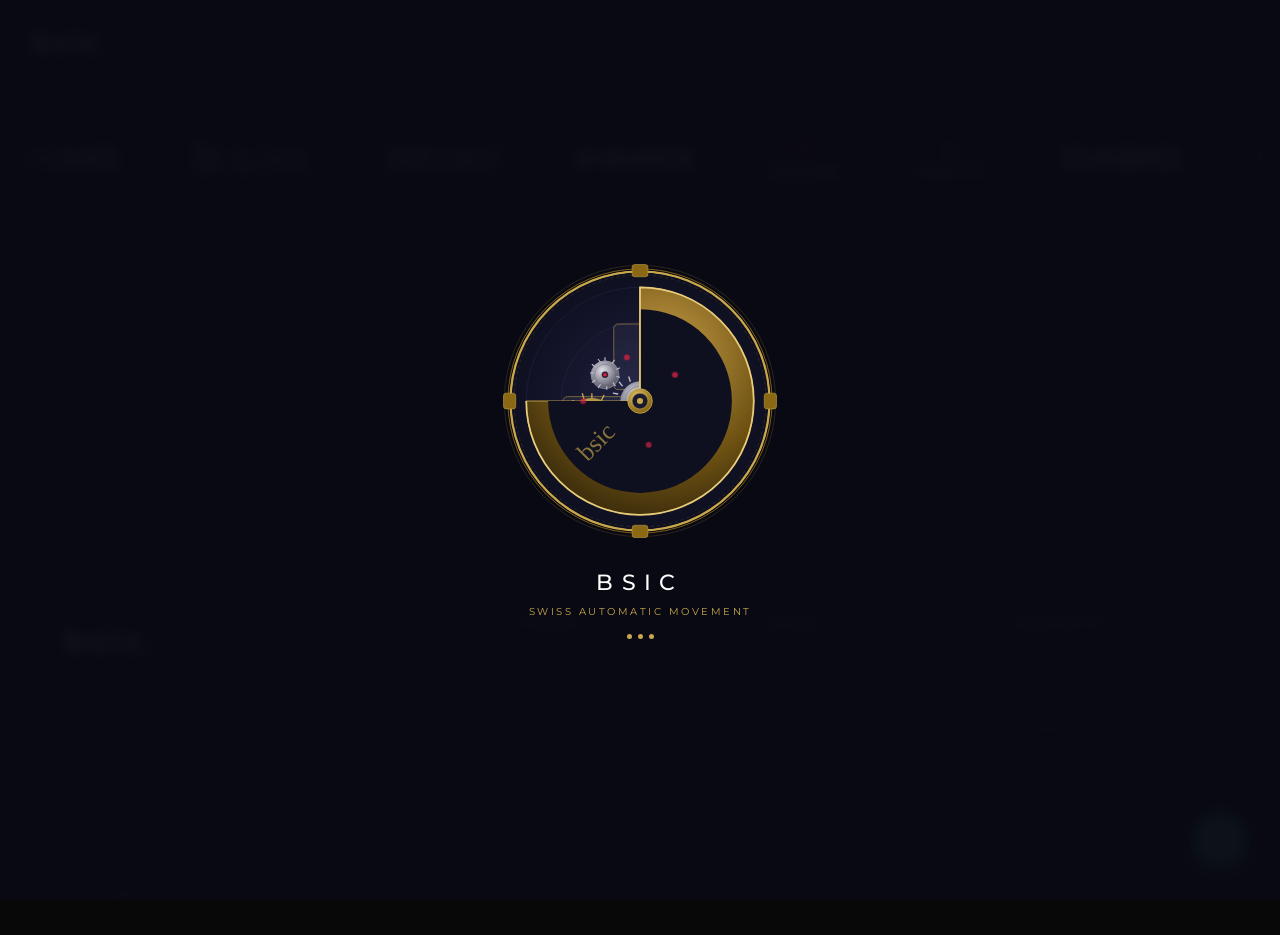
<file: catalogo.html>
<!DOCTYPE html>
<html lang="es">
<head>
<meta charset="UTF-8">
<meta name="viewport" content="width=device-width, initial-scale=1.0">
<title>bsic. — Relojes & Perfumes</title>
<link rel="preconnect" href="https://fonts.googleapis.com">
<link rel="preconnect" href="https://fonts.gstatic.com" crossorigin>
<link href="https://fonts.googleapis.com/css2?family=Montserrat:ital,wght@0,300;0,400;0,500;0,600;0,700;1,300;1,400&display=swap" rel="stylesheet">
<style>
/* ============================================
   CSS VARIABLES & RESET
   ============================================ */
:root {
  --black: #080808;
  --dark: #0f0f0f;
  --card: #141414;
  --border: #1e1e1e;
  --border2: #2a2a2a;
  --text: #e8e4dc;
  --muted: #6b6560;
  --gold: #c9a96e;
  --gold-light: #e8c98a;
  --gold-dark: #8a6e3a;
  --white: #f5f1eb;
  --red: #c0392b;
  --font-display: 'Montserrat', sans-serif;
  --font-ui: 'Montserrat', sans-serif;
  --font-body: 'Montserrat', sans-serif;
  --transition: 0.4s cubic-bezier(0.25, 0.46, 0.45, 0.94);
  --transition-fast: 0.2s cubic-bezier(0.25, 0.46, 0.45, 0.94);
}

*, *::before, *::after { box-sizing: border-box; margin: 0; padding: 0; }
html { scroll-behavior: smooth; }
body {
  background: var(--black);
  color: var(--text);
  font-family: var(--font-body);
  font-size: 14px;
  line-height: 1.6;
  overflow-x: hidden;
}
a { text-decoration: none; color: inherit; }
img { display: block; max-width: 100%; }
button { cursor: pointer; border: none; background: none; font-family: inherit; }
ul { list-style: none; }



.brand-modal {
  position: fixed;
  inset: 0;
  background: rgba(0,0,0,0.85);
  display: none; /* 🔥 esto es lo importante */
  align-items: center;
  justify-content: center;
  z-index: 10000;
}

.brand-modal-content {
  background: #111;
  padding: 30px;
  border-radius: 12px;
  width: 90%;
  max-width: 500px;
  text-align: center;
}

.brand-modal h2 {
  margin-bottom: 20px;
}

.brand-grid {
  display: grid;
  grid-template-columns: repeat(3, 1fr);
  gap: 16px;
}

.brand-item {
  background: #1a1a1a;
  padding: 12px;
  border-radius: 8px;
  cursor: pointer;
  transition: transform 0.2s, border 0.2s;
  border: 1px solid transparent;
}

.brand-item img {
  width: 100%;
  height: 40px;
  object-fit: contain;
}

.brand-item:hover {
  transform: scale(1.05);
  border-color: gold;
}

.skip-btn {
  margin-top: 20px;
  padding: 10px 20px;
  background: transparent;
  border: 1px solid var(--border2);
  color: var(--text);
  cursor: pointer;
}
/* ============================================
   LOADER
   ============================================ */
    /* ---------- LOADER OVERLAY (úsalo como overlay de pantalla completa) ---------- */
    #bsic-loader {
      position: fixed;       /* cambia a 'absolute' si lo quieres dentro de un contenedor */
      inset: 0;
      background: rgba(10, 10, 20, 0.96);
      display: flex;
      flex-direction: column;
      align-items: center;
      justify-content: center;
      z-index: 9999;
      backdrop-filter: blur(6px);
    }

    /* ---------- STAGE ---------- */
    .watch-stage {
      position: relative;
      width: 280px;
      height: 280px;
    }

    .watch-stage svg {
      width: 100%;
      height: 100%;
      overflow: visible;
    }

    /* ---------- ANIMACIONES ---------- */

    /* Rotor: oscila como en un reloj automático real */
    @keyframes rotor-swing {
      0%   { transform: rotate(-145deg); }
      40%  { transform: rotate(145deg); }
      100% { transform: rotate(-145deg); }
    }

    /* Rueda de balance: oscila rápido */
    @keyframes balance {
      0%   { transform: rotate(-160deg); }
      50%  { transform: rotate(160deg); }
      100% { transform: rotate(-160deg); }
    }

    /* Escape wheel: avanza en pasos (tick-tock) */
    @keyframes escape-step {
      0%   { transform: rotate(0deg); }
      8%   { transform: rotate(8deg); }
      10%  { transform: rotate(8deg); }
      18%  { transform: rotate(16deg); }
      20%  { transform: rotate(16deg); }
      28%  { transform: rotate(24deg); }
      30%  { transform: rotate(24deg); }
      38%  { transform: rotate(32deg); }
      40%  { transform: rotate(32deg); }
      48%  { transform: rotate(40deg); }
      50%  { transform: rotate(40deg); }
      58%  { transform: rotate(48deg); }
      60%  { transform: rotate(48deg); }
      68%  { transform: rotate(56deg); }
      70%  { transform: rotate(56deg); }
      78%  { transform: rotate(64deg); }
      80%  { transform: rotate(64deg); }
      88%  { transform: rotate(72deg); }
      90%  { transform: rotate(72deg); }
      98%  { transform: rotate(80deg); }
      100% { transform: rotate(80deg); }
    }

    @keyframes gear-cw  { to { transform: rotate(360deg);  } }
    @keyframes gear-ccw { to { transform: rotate(-360deg); } }

    .g-rotor   { transform-origin: 160px 160px; animation: rotor-swing 3.2s cubic-bezier(.4,0,.6,1) infinite; }
    .g-balance { transform-origin: 230px 200px; animation: balance 0.5s linear infinite; }
    .g-escape  { transform-origin: 210px 165px; animation: escape-step 5s steps(1,end) infinite; }
    .g-center  { transform-origin: 160px 160px; animation: gear-cw   6s   linear infinite; }
    .g-third   { transform-origin: 120px 130px; animation: gear-ccw  4.2s linear infinite; }
    .g-fourth  { transform-origin: 185px 105px; animation: gear-cw   3.1s linear infinite; }
    .g-barrel  { transform-origin: 105px 185px; animation: gear-ccw  12s  linear infinite; }

    /* ---------- BRAND ---------- */
    .brand-wrap {
      margin-top: 1.5rem;
      text-align: center;
    }

    .brand-name {
      font-size: 22px;
      font-weight: 500;
      letter-spacing: 0.38em;
      color: #ffffff;
      text-transform: uppercase;
    }

    .brand-sub {
      font-size: 10px;
      letter-spacing: 0.25em;
      color: #C9A84C;
      text-transform: uppercase;
      margin-top: 4px;
    }

    /* ---------- DOTS ---------- */
    .dots {
      display: flex;
      gap: 6px;
      justify-content: center;
      margin-top: 14px;
    }

    .dot {
      width: 5px;
      height: 5px;
      border-radius: 50%;
      background: #C9A84C;
      animation: dot-pulse 1.4s ease-in-out infinite;
    }
    .dot:nth-child(2) { animation-delay: 0.2s; }
    .dot:nth-child(3) { animation-delay: 0.4s; }

    @keyframes dot-pulse {
      0%, 80%, 100% { opacity: 0.2; transform: scale(0.8); }
      40%            { opacity: 1;   transform: scale(1.3); }
    }
  
/* ============================================
   NAV
   ============================================ */
nav {
  position: fixed;
  top: 0; left: 0; right: 0;
  z-index: 1000;
  padding: 20px 32px;
  display: flex;
  align-items: center;
  justify-content: space-between;
  transition: background 0.4s, padding 0.4s, backdrop-filter 0.4s;
}
nav.scrolled {
  background: rgba(8,8,8,0.92);
  backdrop-filter: blur(20px);
  -webkit-backdrop-filter: blur(20px);
  padding: 14px 32px;
  border-bottom: 1px solid var(--border);
}
.nav-logo {
  font-family: var(--font-ui);
  font-size: 28px;
  font-weight: 700;
  letter-spacing: 0.1em;
  color: var(--white);
}
.nav-logo span { color: var(--gold); }
.nav-links {
  display: flex;
  gap: 36px;
  align-items: center;
}
.nav-links a {
  font-family: var(--font-ui);
  font-size: 12px;
  letter-spacing: 0.2em;
  text-transform: uppercase;
  color: var(--muted);
  transition: color var(--transition-fast);
  position: relative;
}
.nav-links a::after {
  content: '';
  position: absolute;
  bottom: -4px; left: 0;
  width: 0; height: 1px;
  background: var(--gold);
  transition: width var(--transition);
}
.nav-links a:hover { color: var(--gold); }
.nav-links a:hover::after { width: 100%; }
.nav-actions { display: flex; gap: 20px; align-items: center; }
.nav-cart {
  position: relative;
  width: 40px; height: 40px;
  display: flex;
  align-items: center;
  justify-content: center;
  border: 1px solid var(--border2);
  border-radius: 50%;
  transition: border-color var(--transition-fast), transform var(--transition-fast);
}
.nav-cart:hover { border-color: var(--gold); transform: scale(1.05); }
.nav-cart svg { width: 18px; height: 18px; stroke: var(--text); fill: none; stroke-width: 1.5; }
.hamburger {
  display: none;
  flex-direction: column;
  gap: 5px;
  padding: 8px;
}
.hamburger span {
  display: block;
  width: 22px; height: 1.5px;
  background: var(--text);
  transition: all 0.3s;
}

/* ============================================
   MOBILE MENU
   ============================================ */
.mobile-menu {
  position: fixed;
  inset: 0;
  background: var(--black);
  z-index: 999;
  display: flex;
  flex-direction: column;
  align-items: center;
  justify-content: center;
  gap: 32px;
  opacity: 0;
  pointer-events: none;
  transition: opacity 0.4s;
}
.mobile-menu.open { opacity: 1; pointer-events: all; }
.mobile-menu a {
  font-family: var(--font-display);
  font-size: 40px;
  font-weight: 300;
  color: var(--text);
  letter-spacing: 0.05em;
  transition: color 0.3s;
}
.mobile-menu a:hover { color: var(--gold); }
.mobile-menu-close {
  position: absolute;
  top: 28px; right: 32px;
  font-size: 28px;
  color: var(--muted);
  transition: color 0.3s;
}
.mobile-menu-close:hover { color: var(--gold); }


@keyframes gridMove {
  0% { transform: translateY(0); }
  100% { transform: translateY(60px); }
}


.btn-primary {
  display: inline-flex;
  align-items: center;
  gap: 12px;
  padding: 16px 32px;
  background: var(--gold);
  color: var(--black);
  font-family: var(--font-ui);
  font-size: 12px;
  font-weight: 600;
  letter-spacing: 0.25em;
  text-transform: uppercase;
  transition: all var(--transition);
  position: relative;
  overflow: hidden;
}
.btn-primary::before {
  content: '';
  position: absolute;
  inset: 0;
  background: var(--gold-light);
  transform: translateX(-100%);
  transition: transform var(--transition);
}
.btn-primary:hover::before { transform: translateX(0); }
.btn-primary span { position: relative; z-index: 1; }
.btn-secondary {
  display: inline-flex;
  align-items: center;
  gap: 10px;
  padding: 15px 28px;
  border: 1px solid var(--border2);
  color: var(--muted);
  font-family: var(--font-ui);
  font-size: 12px;
  letter-spacing: 0.2em;
  text-transform: uppercase;
  transition: all var(--transition);
}
.btn-secondary:hover { border-color: var(--gold); color: var(--gold); }



@keyframes ringPulse {
  0%, 100% { transform: scale(1); opacity: 1; }
  50% { transform: scale(1.03); opacity: 0.6; }
}


.scroll-line {
  width: 1px; height: 50px;
  background: linear-gradient(to bottom, var(--muted), transparent);
  animation: scrollAnim 2s ease-in-out infinite;
}
@keyframes scrollAnim {
  0% { transform: scaleY(0); transform-origin: top; opacity: 1; }
  50% { transform: scaleY(1); transform-origin: top; opacity: 1; }
  100% { transform: scaleY(1); transform-origin: bottom; opacity: 0; }
}

@keyframes fadeUp {
  to { opacity: 1; transform: translateY(0); }
}
/* ============================================
   BRANDS MARQUEE
   ============================================ */
.brands-section {
  padding: 48px 0;
  border-top: 1px solid var(--border);
  border-bottom: 1px solid var(--border);
  overflow: hidden;
  position: relative;
}

.brands-section::before,
.brands-section::after {
  content: '';
  position: absolute;
  top: 0;
  bottom: 0;
  width: 100px;
  z-index: 2;
}

.brands-section::before {
  left: 0;
  background: linear-gradient(to right, var(--black), transparent);
}

.brands-section::after {
  right: 0;
  background: linear-gradient(to left, var(--black), transparent);
}

.brands-track {
  display: flex;
  gap: 72px;
  align-items: center;
  animation: marquee 25s linear infinite;
  width: max-content;
}

.brands-track:hover {
  animation-play-state: paused;
}

@keyframes marquee {
  from { transform: translateX(0); }
  to { transform: translateX(-50%); }
}

/* 🔥 AQUÍ ESTÁ EL ARREGLO */
.brand-logo {
  height: 40px;        /* tamaño más pequeño */
  width: auto;
  max-width: 120px;    /* evita logos muy grandes */
  object-fit: contain;
  opacity: 0.7;
  transition: transform 0.3s ease, opacity 0.3s ease;
}

.brand-logo:hover {
  transform: scale(1.1);
  opacity: 1;
}

/* ============================================
   SECTION COMMONS
   ============================================ */
.section-header {
  text-align: center;
  margin-bottom: 64px;
}
.section-eyebrow {
  font-family: var(--font-ui);
  font-size: 11px;
  letter-spacing: 0.5em;
  color: var(--gold);
  text-transform: uppercase;
  margin-bottom: 16px;
}
.section-title {
  font-family: var(--font-display);
  font-size: clamp(36px, 5vw, 60px);
  font-weight: 300;
  color: var(--white);
  line-height: 1.1;
}
.section-title em { font-style: italic; color: var(--gold); }

/* ============================================
   CATALOG SECTION
   ============================================ */
#catalog {
  padding: 100px 32px;
  max-width: 1400px;
  margin: 0 auto;
}

/* Filters */
.filters-bar {
  display: flex;
  flex-wrap: wrap;
  gap: 12px;
  align-items: center;
  justify-content: space-between;
  margin-bottom: 40px;
  padding-bottom: 24px;
  border-bottom: 1px solid var(--border);
   position: relative;
  z-index: 200;
}

.filters-left {
  display: flex;
  flex-wrap: wrap;
  gap: 8px;
}
.filter-group {
  position: relative;
    z-index: 300;

}
.filter-btn {
  display: flex;
  align-items: center;
  gap: 8px;
  padding: 10px 18px;
  border: 1px solid var(--border2);
  background: var(--card);
  color: var(--muted);
  font-family: var(--font-ui);
  font-size: 12px;
  letter-spacing: 0.1em;
  text-transform: uppercase;
  transition: all var(--transition-fast);
}
.filter-btn:hover, .filter-btn.active { border-color: var(--gold); color: var(--gold); }
.filter-btn svg { width: 12px; height: 12px; stroke: currentColor; fill: none; transition: transform 0.3s; }
.filter-btn.open svg { transform: rotate(180deg); }
.filter-dropdown {
  position: absolute;
  top: calc(100% + 8px);
  left: 0;
  background: #161616;
  border: 1px solid var(--border2);
  min-width: 200px;
  z-index: 9999;
  opacity: 0;
  pointer-events: none;
  transform: translateY(-8px);
  transition: all 0.25s;
}
.filter-dropdown.open { opacity: 1; pointer-events: all; transform: translateY(0); }
.filter-option {
  display: flex;
  align-items: center;
  gap: 12px;
  padding: 12px 18px;
  font-family: var(--font-ui);
  font-size: 12px;
  letter-spacing: 0.1em;
  color: var(--muted);
  transition: all 0.2s;
  border-bottom: 1px solid var(--border);
  cursor: pointer;
}
.filter-option:last-child { border-bottom: none; }
.filter-option:hover, .filter-option.selected { color: var(--gold); background: rgba(201,169,110,0.05); }
.filter-option input[type="checkbox"] {
  width: 14px; height: 14px;
  border: 1px solid var(--border2);
  background: transparent;
  appearance: none;
  -webkit-appearance: none;
  transition: all 0.2s;
  position: relative;
  cursor: pointer;
}
.filter-option input[type="checkbox"]:checked {
  background: var(--gold);
  border-color: var(--gold);
}
.filter-option input[type="checkbox"]:checked::after {
  content: '✓';
  position: absolute;
  color: var(--black);
  font-size: 10px;
  top: -1px;
  left: 2px;
}

.price-range {
  padding: 16px 18px;
  display: flex;
  flex-direction: column;
  gap: 12px;
}
.price-inputs {
  display: flex;
  gap: 8px;
  align-items: center;
}
.price-inputs input {
  width: 80px;
  padding: 8px 10px;
  background: var(--card);
  border: 1px solid var(--border2);
  color: var(--text);
  font-family: var(--font-ui);
  font-size: 12px;
}
.price-inputs span {
  color: var(--muted);
  font-family: var(--font-ui);
  font-size: 12px;
}

.filters-right {
  display: flex;
  align-items: center;
  gap: 16px;
}
.sort-select {
  padding: 10px 18px;
  background: var(--card);
  border: 1px solid var(--border2);
  color: var(--muted);
  font-family: var(--font-ui);
  font-size: 12px;
  letter-spacing: 0.1em;
  appearance: none;
  -webkit-appearance: none;
  padding-right: 36px;
  background-image: url("data:image/svg+xml,%3Csvg xmlns='http://www.w3.org/2000/svg' width='12' height='12' viewBox='0 0 24 24' fill='none' stroke='%236b6560' stroke-width='2'%3E%3Cpath d='M6 9l6 6 6-6'/%3E%3C/svg%3E");
  background-repeat: no-repeat;
  background-position: right 12px center;
  transition: border-color 0.2s, color 0.2s;
  cursor: pointer;
}
.sort-select:focus { outline: none; border-color: var(--gold); color: var(--gold); }

.results-count {
  font-family: var(--font-ui);
  font-size: 12px;
  letter-spacing: 0.1em;
  color: var(--muted);
}
.results-count span { color: var(--gold); }

/* Active filters chips */
.active-filters {
  display: flex;
  flex-wrap: wrap;
  gap: 8px;
  margin-bottom: 24px;
}
.filter-chip {
  display: flex;
  align-items: center;
  gap: 8px;
  padding: 6px 14px;
  background: rgba(201,169,110,0.1);
  border: 1px solid rgba(201,169,110,0.3);
  font-family: var(--font-ui);
  font-size: 11px;
  letter-spacing: 0.1em;
  color: var(--gold);
  animation: chipIn 0.3s ease;
}
@keyframes chipIn {
  from { opacity: 0; transform: scale(0.9); }
  to { opacity: 1; transform: scale(1); }
}
.filter-chip button {
  width: 14px; height: 14px;
  border-radius: 50%;
  background: rgba(201,169,110,0.2);
  color: var(--gold);
  font-size: 10px;
  display: flex; align-items: center; justify-content: center;
  transition: background 0.2s;
}
.filter-chip button:hover { background: rgba(201,169,110,0.4); }

/* Grid */
.catalog-grid {
  display: grid;
  grid-template-columns: repeat(auto-fill, minmax(280px, 1fr));
  gap: 24px;
}

/* Cards */
.product-card {
  background: var(--card);
  border: 1px solid var(--border);
  overflow: hidden;
  position: relative;
  transition: transform var(--transition), border-color var(--transition);
  opacity: 0;
  transform: translateY(24px);
}
.product-card.visible {
  animation: cardReveal 0.6s cubic-bezier(0.25, 0.46, 0.45, 0.94) forwards;
}
@keyframes cardReveal {
  to { opacity: 1; transform: translateY(0); }
}
.product-card:hover {
  border-color: var(--border2);
  transform: translateY(-4px);
}

.card-badge {
  position: absolute;
  top: 16px; left: 16px;
  z-index: 3;
  padding: 4px 12px;
  font-family: var(--font-ui);
  font-size: 10px;
  letter-spacing: 0.2em;
  text-transform: uppercase;
}
.badge-new { background: var(--gold); color: var(--black); }
.badge-sale { background: var(--red); color: var(--white); }
.badge-limited { background: transparent; border: 1px solid var(--gold); color: var(--gold); }

.card-img-wrap {
  position: relative;
  padding-top: 100%; /* Ajuste para proporción cuadrada */
  overflow: hidden;
  background: #0c0c0c;
}
.card-img-wrap img.watch-img {
  position: absolute;
  top: 0; left: 0;
  width: 100%;
  height: 100%;
  object-fit: cover;
  transition: transform 0.8s cubic-bezier(0.25, 0.46, 0.45, 0.94);
}
.product-card:hover .card-img-wrap img.watch-img {
  transform: scale(1.06);
}
.card-overlay {
  position: absolute;
  inset: 0;
  background: rgba(8,8,8,0.5);
  opacity: 0;
  display: flex;
  align-items: center;
  justify-content: center;
  transition: opacity var(--transition);
}
.product-card:hover .card-overlay { opacity: 1; }
.card-overlay-btn {
  padding: 12px 28px;
  border: 1px solid var(--gold);
  color: var(--gold);
  font-family: var(--font-ui);
  font-size: 11px;
  letter-spacing: 0.25em;
  text-transform: uppercase;
  transform: translateY(8px);
  transition: all 0.3s;
  background: transparent;
}
.product-card:hover .card-overlay-btn { transform: translateY(0); background: rgba(201,169,110,0.1); }
.card-overlay-btn:hover { background: var(--gold) !important; color: var(--black) !important; }

.card-body { padding: 20px; }
.card-brand {
  font-family: var(--font-ui);
  font-size: 10px;
  letter-spacing: 0.35em;
  color: var(--gold);
  text-transform: uppercase;
  margin-bottom: 6px;
}
.card-name {
  font-family: var(--font-display);
  font-size: 20px;
  font-weight: 500;
  color: var(--white);
  margin-bottom: 4px;
  line-height: 1.2;
}
.card-type {
  font-family: var(--font-ui);
  font-size: 11px;
  letter-spacing: 0.15em;
  color: var(--muted);
  text-transform: uppercase;
  margin-bottom: 16px;
}
.card-footer {
  display: flex;
  align-items: center;
  justify-content: space-between;
  padding-top: 16px;
  border-top: 1px solid var(--border);
}
.card-price {
  font-family: var(--font-ui);
  font-size: 18px;
  font-weight: 600;
  color: var(--white);
  letter-spacing: 0.05em;
}
.card-price-old {
  font-size: 12px;
  color: var(--muted);
  text-decoration: line-through;
  margin-left: 8px;
}
.card-stars {
  display: flex;
  gap: 2px;
}
.star { font-size: 12px; color: var(--gold); }
.star.empty { color: var(--border2); }
.card-rating-count {
  font-family: var(--font-ui);
  font-size: 11px;
  color: var(--muted);
  margin-left: 4px;
}

/* No results */
.no-results {
  grid-column: 1 / -1;
  text-align: center;
  padding: 80px 20px;
  display: none;
}
.no-results.show { display: block; }
.no-results-icon { font-size: 48px; margin-bottom: 20px; opacity: 0.3; }
.no-results p {
  font-family: var(--font-display);
  font-size: 24px;
  color: var(--muted);
}

/* ============================================
   PRODUCT MODAL
   ============================================ */
.modal-overlay {
  position: fixed;
  inset: 0;
  background: rgba(0,0,0,0.92);
  z-index: 2000;
  opacity: 0;
  pointer-events: none;
  transition: opacity 0.4s;
  overflow-y: auto;
  backdrop-filter: blur(4px);
}
.modal-overlay.open {
  opacity: 1;
  pointer-events: all;
}
.modal {
  position: relative;
  max-width: 1100px;
  margin: 40px auto;
  background: var(--dark);
  border: 1px solid var(--border);
  transform: translateY(30px) scale(0.97);
  transition: transform 0.5s cubic-bezier(0.25, 0.46, 0.45, 0.94);
  min-height: 80vh;
}
.modal-overlay.open .modal {
  transform: translateY(0) scale(1);
}
.modal-close {
  position: absolute;
  top: 20px; right: 20px;
  z-index: 10;
  width: 40px; height: 40px;
  border: 1px solid var(--border2);
  border-radius: 50%;
  display: flex; align-items: center; justify-content: center;
  color: var(--muted);
  font-size: 20px;
  transition: all 0.2s;
}
.modal-close:hover { border-color: var(--gold); color: var(--gold); transform: rotate(90deg); }

.modal-grid {
  display: grid;
  grid-template-columns: 1fr 1fr;
  min-height: 80vh;
}
.modal-img-side {
  background: #0c0c0c;
  display: flex;
  flex-direction: column;
  align-items: center;
  justify-content: center;
  padding: 60px 40px;
  position: relative;
  overflow: hidden;
}
.modal-img-side::before {
  content: '';
  position: absolute;
  inset: 0;
  background: radial-gradient(circle at 50% 50%, rgba(201,169,110,0.1) 0%, transparent 60%);
  pointer-events: none;
}
.modal-watch-display {
  width: 100%;
  max-width: 400px;
  animation: modalWatchIn 0.8s 0.3s cubic-bezier(0.25, 0.46, 0.45, 0.94) both;
  position: relative;
  z-index: 2;
}
.modal-watch-display img {
  width: 100%;
  height: auto;
  object-fit: contain;
  max-height: 500px;
}
@keyframes modalWatchIn {
  from { opacity: 0; transform: translateY(20px); }
  to { opacity: 1; transform: translateY(0); }
}
.modal-img-thumbnails {
  display: flex;
  justify-content: center;
  gap: 12px;
  margin-top: 30px;
  z-index: 2;
}
.thumb {
  width: 60px; height: 60px;
  border: 2px solid var(--border2);
  background: var(--card);
  display: flex; align-items: center; justify-content: center;
  transition: border-color 0.2s;
  overflow: hidden;
  cursor: pointer;
}
.thumb img {
  width: 100%;
  height: 100%;
  object-fit: cover;
}
.thumb.active, .thumb:hover { border-color: var(--gold); }

.modal-info-side {
  padding: 48px 48px 48px 40px;
  overflow-y: auto;
  max-height: 90vh;
}
.modal-eyebrow {
  font-family: var(--font-ui);
  font-size: 11px;
  letter-spacing: 0.4em;
  color: var(--gold);
  text-transform: uppercase;
  margin-bottom: 12px;
  animation: fadeUp 0.5s 0.2s both;
}
.modal-title {
  font-family: var(--font-display);
  font-size: 36px;
  font-weight: 500;
  line-height: 1.1;
  color: var(--white);
  margin-bottom: 8px;
  animation: fadeUp 0.5s 0.3s both;
}
.modal-subtitle {
  font-family: var(--font-ui);
  font-size: 12px;
  letter-spacing: 0.2em;
  color: var(--muted);
  text-transform: uppercase;
  margin-bottom: 20px;
  animation: fadeUp 0.5s 0.35s both;
}
.modal-rating {
  display: flex;
  align-items: center;
  gap: 12px;
  margin-bottom: 24px;
  animation: fadeUp 0.5s 0.4s both;
}
.modal-stars { display: flex; gap: 3px; }
.modal-star { font-size: 15px; color: var(--gold); }
.modal-star.empty { color: var(--border2); }
.modal-rating-text {
  font-family: var(--font-ui);
  font-size: 12px;
  color: var(--muted);
  letter-spacing: 0.1em;
}
.modal-price-wrap {
  display: flex;
  align-items: baseline;
  gap: 12px;
  margin-bottom: 28px;
  animation: fadeUp 0.5s 0.45s both;
  padding: 20px 0;
  border-top: 1px solid var(--border);
  border-bottom: 1px solid var(--border);
}
.modal-price {
  font-family: var(--font-ui);
  font-size: 36px;
  font-weight: 600;
  color: var(--gold);
  letter-spacing: 0.02em;
}
.modal-price-old {
  font-family: var(--font-ui);
  font-size: 18px;
  color: var(--muted);
  text-decoration: line-through;
}
.modal-savings {
  font-family: var(--font-ui);
  font-size: 11px;
  color: var(--red);
  letter-spacing: 0.1em;
}
.modal-desc {
  font-family: var(--font-body);
  font-size: 14px;
  color: var(--muted);
  line-height: 1.8;
  margin-bottom: 28px;
  animation: fadeUp 0.5s 0.5s both;
}

.modal-specs {
  margin-bottom: 32px;
  animation: fadeUp 0.5s 0.55s both;
}
.modal-specs-title {
  font-family: var(--font-ui);
  font-size: 11px;
  letter-spacing: 0.3em;
  color: var(--gold);
  text-transform: uppercase;
  margin-bottom: 16px;
}
.spec-grid {
  display: grid;
  grid-template-columns: 1fr 1fr;
  gap: 1px;
  background: var(--border);
}
.spec-item {
  background: var(--card);
  padding: 12px 16px;
}
.spec-label {
  font-family: var(--font-ui);
  font-size: 10px;
  letter-spacing: 0.2em;
  color: var(--muted);
  text-transform: uppercase;
  margin-bottom: 4px;
}
.spec-value {
  font-family: var(--font-ui);
  font-size: 13px;
  color: var(--text);
  letter-spacing: 0.05em;
}

.modal-actions {
  display: flex;
  flex-direction: column;
  gap: 12px;
  margin-bottom: 36px;
  animation: fadeUp 0.5s 0.6s both;
}
.btn-whatsapp {
  display: flex;
  align-items: center;
  justify-content: center;
  gap: 12px;
  padding: 18px;
  background: #25d366;
  color: #fff;
  font-family: var(--font-ui);
  font-size: 13px;
  font-weight: 600;
  letter-spacing: 0.2em;
  text-transform: uppercase;
  transition: all 0.3s;
  position: relative;
  overflow: hidden;
}
.btn-whatsapp::before {
  content: '';
  position: absolute;
  inset: 0;
  background: rgba(255,255,255,0.1);
  transform: translateX(-100%);
  transition: transform 0.3s;
}
.btn-whatsapp:hover::before { transform: translateX(0); }
.btn-whatsapp svg { width: 20px; height: 20px; fill: white; }
.btn-wishlist {
  display: flex;
  align-items: center;
  justify-content: center;
  gap: 10px;
  padding: 14px;
  border: 1px solid var(--border2);
  color: var(--muted);
  font-family: var(--font-ui);
  font-size: 12px;
  letter-spacing: 0.2em;
  text-transform: uppercase;
  transition: all 0.3s;
}
.btn-wishlist:hover { border-color: var(--gold); color: var(--gold); }
.btn-wishlist svg { width: 16px; height: 16px; stroke: currentColor; fill: none; }

/* Reviews */
.modal-reviews { animation: fadeUp 0.5s 0.65s both; }
.reviews-header {
  display: flex;
  align-items: center;
  justify-content: space-between;
  margin-bottom: 20px;
  padding-top: 28px;
  border-top: 1px solid var(--border);
}
.reviews-title {
  font-family: var(--font-ui);
  font-size: 11px;
  letter-spacing: 0.3em;
  color: var(--gold);
  text-transform: uppercase;
}
.reviews-avg {
  display: flex;
  align-items: center;
  gap: 8px;
}
.reviews-avg-num {
  font-family: var(--font-display);
  font-size: 28px;
  color: var(--white);
  font-weight: 400;
}
.review-card {
  padding: 20px;
  background: var(--card);
  border: 1px solid var(--border);
  margin-bottom: 12px;
  transition: border-color 0.2s;
}
.review-card:hover { border-color: var(--border2); }
.review-header {
  display: flex;
  align-items: center;
  justify-content: space-between;
  margin-bottom: 10px;
}
.reviewer-info { display: flex; align-items: center; gap: 12px; }
.reviewer-avatar {
  width: 36px; height: 36px;
  border-radius: 50%;
  background: linear-gradient(135deg, var(--gold-dark), var(--gold));
  display: flex; align-items: center; justify-content: center;
  font-family: var(--font-ui);
  font-size: 13px;
  font-weight: 600;
  color: var(--black);
}
.reviewer-name {
  font-family: var(--font-ui);
  font-size: 13px;
  font-weight: 500;
  color: var(--text);
  letter-spacing: 0.05em;
}
.reviewer-date {
  font-family: var(--font-ui);
  font-size: 11px;
  color: var(--muted);
}
.review-stars { display: flex; gap: 2px; }
.review-text {
  font-family: var(--font-body);
  font-size: 13px;
  color: var(--muted);
  line-height: 1.7;
}
.review-verified {
  font-family: var(--font-ui);
  font-size: 10px;
  letter-spacing: 0.15em;
  color: #25d366;
  margin-top: 8px;
  display: flex;
  align-items: center;
  gap: 4px;
}

/* ============================================
   FEATURES SECTION
   ============================================ */
.features-section {
  padding: 0px 32px;
  background: var(--dark);
  border-top: 1px solid var(--border);
  border-bottom: 1px solid var(--border);
}
.features-inner {
  max-width: 1200px;
  margin: 0 auto;
  display: grid;
  grid-template-columns: repeat(3, 1fr);
  gap: 1px;
  background: var(--border);
}
.feature-item {
  background: var(--dark);
  padding: 40px;
  display: flex;
  align-items: flex-start;
  gap: 20px;
  transition: background 0.3s;
}
.feature-item:hover { background: var(--card); }
.feature-icon {
  width: 48px; height: 48px;
  border: 1px solid var(--border2);
  display: flex; align-items: center; justify-content: center;
  flex-shrink: 0;
  transition: border-color 0.3s;
}
.feature-item:hover .feature-icon { border-color: var(--gold); }
.feature-icon svg { width: 22px; height: 22px; stroke: var(--gold); fill: none; stroke-width: 1.5; }
.feature-text h4 {
  font-family: var(--font-ui);
  font-size: 13px;
  font-weight: 600;
  letter-spacing: 0.15em;
  text-transform: uppercase;
  color: var(--white);
  margin-bottom: 6px;
}
.feature-text p {
  font-family: var(--font-body);
  font-size: 13px;
  color: var(--muted);
  line-height: 1.6;
}

/* ============================================
   FOOTER
   ============================================ */
footer {
  padding: 60px 64px 32px;
  border-top: 1px solid var(--border);
  max-width: 100%;
}
.footer-inner {
  max-width: 1200px;
  margin: 0 auto;
  display: grid;
  grid-template-columns: 2fr 1fr 1fr 1fr;
  gap: 48px;
  margin-bottom: 48px;
}
.footer-logo {
  font-family: var(--font-ui);
  font-size: 32px;
  font-weight: 700;
  letter-spacing: 0.1em;
  color: var(--white);
  margin-bottom: 16px;
}
.footer-logo span { color: var(--gold); }
.footer-tagline {
  font-family: var(--font-body);
  font-size: 13px;
  color: var(--muted);
  line-height: 1.7;
  max-width: 260px;
  margin-bottom: 28px;
}
.footer-social { display: flex; gap: 12px; }
.social-link {
  width: 36px; height: 36px;
  border: 1px solid var(--border2);
  display: flex; align-items: center; justify-content: center;
  color: var(--muted);
  font-family: var(--font-ui);
  font-size: 11px;
  transition: all 0.2s;
}
.social-link:hover { border-color: var(--gold); color: var(--gold); }
.footer-col h5 {
  font-family: var(--font-ui);
  font-size: 11px;
  letter-spacing: 0.3em;
  color: var(--gold);
  text-transform: uppercase;
  margin-bottom: 20px;
}
.footer-col ul { display: flex; flex-direction: column; gap: 10px; }
.footer-col li a {
  font-family: var(--font-body);
  font-size: 13px;
  color: var(--muted);
  transition: color 0.2s;
}
.footer-col li a:hover { color: var(--gold); }
.footer-bottom {
  max-width: 1200px;
  margin: 0 auto;
  padding-top: 24px;
  border-top: 1px solid var(--border);
  display: flex;
  align-items: center;
  justify-content: space-between;
}
.footer-copy {
  font-family: var(--font-ui);
  font-size: 11px;
  letter-spacing: 0.1em;
  color: var(--muted);
}
.footer-copy span { color: var(--gold); }

/* ============================================
   WHATSAPP FLOATING
   ============================================ */
.whatsapp-float {
  position: fixed;
  bottom: 32px; right: 32px;
  z-index: 500;
  width: 56px; height: 56px;
  background: #25d366;
  border-radius: 50%;
  display: flex; align-items: center; justify-content: center;
  box-shadow: 0 4px 20px rgba(37, 211, 102, 0.4);
  animation: waPulse 2s ease-in-out infinite;
  transition: transform 0.2s;
}
.whatsapp-float:hover { transform: scale(1.1); }
.whatsapp-float svg { width: 28px; height: 28px; fill: white; }
@keyframes waPulse {
  0%, 100% { box-shadow: 0 4px 20px rgba(37, 211, 102, 0.4); }
  50% { box-shadow: 0 4px 40px rgba(37, 211, 102, 0.7); }
}

/* ============================================
   SCROLL REVEAL
   ============================================ */
.reveal {
  opacity: 0;
  transform: translateY(32px);
  transition: opacity 0.8s cubic-bezier(0.25, 0.46, 0.45, 0.94), transform 0.8s cubic-bezier(0.25, 0.46, 0.45, 0.94);
}
.reveal.visible { opacity: 1; transform: translateY(0); }
.reveal-delay-1 { transition-delay: 0.1s; }
.reveal-delay-2 { transition-delay: 0.2s; }
.reveal-delay-3 { transition-delay: 0.3s; }

/* ============================================
   TOAST
   ============================================ */
.toast {
  position: fixed;
  bottom: 100px; right: 32px;
  background: var(--card);
  border: 1px solid var(--gold);
  padding: 16px 24px;
  font-family: var(--font-ui);
  font-size: 12px;
  letter-spacing: 0.1em;
  color: var(--gold);
  z-index: 9999;
  transform: translateY(20px);
  opacity: 0;
  transition: all 0.4s;
  pointer-events: none;
}
.toast.show { transform: translateY(0); opacity: 1; }

/* ============================================
   RESPONSIVE
   ============================================ */
@media (max-width: 1024px) {

  .modal-grid { grid-template-columns: 1fr; }
  .modal-img-side { min-height: 300px; padding: 40px; }
  .modal-info-side { max-height: none; padding: 32px; }
  .footer-inner { grid-template-columns: 1fr 1fr; gap: 32px; }
  .features-inner { grid-template-columns: 1fr; }
}
@media (max-width: 768px) {
  nav { padding: 16px 20px; }
  nav.scrolled { padding: 12px 20px; }
  .filter-dropdown {
  position: fixed;
  left: 16px;
  right: 16px;
  top: 50%;                  /* 🔥 centrado */
  transform: translateY(-50%);
  width: auto;
  min-width: unset;
  z-index: 9999;
  border-radius: 12px;

  max-height: 70vh;          /* 🔥 evita que crezca demasiado */
  overflow-y: auto;          /* scroll interno */
}
.filter-dropdown::before {
  content: '';
  position: fixed;
  inset: 0;
  background: rgba(0,0,0,0.6);
  z-index: -1;
}
  .nav-links { display: none; }
  .hamburger { display: flex; }

  #catalog { padding: 60px 16px; }
  .filters-bar { flex-direction: column; align-items: stretch;  z-index: 500; gap: 16px;}
  .filters-left { display: flex;
    overflow-x: auto;justify-content: center;}
  .filter-btn {
    white-space: nowrap;
    min-width: max-content; /* 🔥 clave */
  }
  .filters-right { justify-content: center; }
  .catalog-grid { grid-template-columns: repeat(2, 1fr); gap: 12px; }
  .modal { margin: 0; min-height: 100vh; border: none; }
  .modal-grid { grid-template-columns: 1fr; }
  .modal-info-side { padding: 24px; }
  .modal-title { font-size: 28px; }
  footer { padding: 40px 24px 24px; }
  .footer-inner { grid-template-columns: 1fr 1fr; gap: 28px; }
  .footer-bottom { flex-direction: column; gap: 12px; text-align: center; }
  .spec-grid { grid-template-columns: 1fr; }
  .card-stars{display: none;}
  .card-rating-count{display: none;}


}
@media (max-width: 480px) {
  /* .catalog-grid { grid-template-columns: 1fr; } */
  .card-stars{display: none;}
  .card-rating-count{display: none;}
   .filters-right { justify-content: center; }

  .footer-inner { grid-template-columns: 1fr; }
  
}
</style>
</head>
<body>

<div id="bsic-loader">

    <div class="watch-stage">
      <svg viewBox="0 0 320 320" xmlns="http://www.w3.org/2000/svg">
        <defs>
          <radialGradient id="plateBg" cx="50%" cy="50%" r="50%">
            <stop offset="0%"   stop-color="#1f2040"/>
            <stop offset="100%" stop-color="#0e0f1f"/>
          </radialGradient>
          <radialGradient id="gearGold" cx="40%" cy="35%" r="60%">
            <stop offset="0%"   stop-color="#E8CC7A"/>
            <stop offset="100%" stop-color="#8B6914"/>
          </radialGradient>
          <radialGradient id="gearSilver" cx="40%" cy="35%" r="60%">
            <stop offset="0%"   stop-color="#E0E0E8"/>
            <stop offset="100%" stop-color="#606070"/>
          </radialGradient>
          <radialGradient id="rotorGrad" cx="60%" cy="30%" r="70%">
            <stop offset="0%"   stop-color="#D4A84B" stop-opacity="0.95"/>
            <stop offset="70%"  stop-color="#7A5A10" stop-opacity="0.88"/>
            <stop offset="100%" stop-color="#4A3608" stop-opacity="0.85"/>
          </radialGradient>
          <filter id="ruby-glow">
            <feGaussianBlur stdDeviation="1.5" result="b"/>
            <feMerge><feMergeNode in="b"/><feMergeNode in="SourceGraphic"/></feMerge>
          </filter>
        </defs>

        <!-- Plato principal -->
        <circle cx="160" cy="160" r="148" fill="url(#plateBg)" stroke="#C9A84C" stroke-width="1.5"/>
        <circle cx="160" cy="160" r="144" fill="none" stroke="#C9A84C" stroke-width="0.4" stroke-dasharray="4 3" opacity="0.4"/>
        <circle cx="160" cy="160" r="130" fill="none" stroke="#2a2a50" stroke-width="0.5"/>
        <circle cx="160" cy="160" r="90"  fill="none" stroke="#2a2a50" stroke-width="0.5"/>

        <!-- Puentes (bridges) -->
        <rect x="72"  y="155" width="75" height="48" rx="5" fill="rgba(180,185,210,0.06)" stroke="#C9A84C" stroke-width="0.6"/>
        <rect x="130" y="72"  width="80" height="75" rx="5" fill="rgba(180,185,210,0.06)" stroke="#C9A84C" stroke-width="0.6"/>
        <rect x="178" y="135" width="72" height="72" rx="5" fill="rgba(180,185,210,0.06)" stroke="#C9A84C" stroke-width="0.6"/>

        <!-- BARRIL -->
        <g class="g-barrel">
          <circle cx="105" cy="185" r="28" fill="url(#gearGold)" stroke="#C9A84C" stroke-width="0.8"/>
          <circle cx="105" cy="185" r="24" fill="none" stroke="#7A5A10" stroke-width="0.5"/>
          <g stroke="#C9A84C" stroke-width="1.5" fill="none">
            <line x1="105" y1="157" x2="105" y2="151"/> <line x1="116" y1="159" x2="119" y2="153"/>
            <line x1="124" y1="167" x2="129" y2="163"/> <line x1="126" y1="178" x2="133" y2="177"/>
            <line x1="124" y1="189" x2="131" y2="191"/> <line x1="117" y1="198" x2="122" y2="203"/>
            <line x1="107" y1="204" x2="109" y2="211"/> <line x1="96"  y1="205" x2="95"  y2="212"/>
            <line x1="87"  y1="200" x2="83"  y2="206"/> <line x1="81"  y1="192" x2="75"  y2="196"/>
            <line x1="79"  y1="182" x2="72"  y2="182"/> <line x1="81"  y1="172" x2="75"  y2="169"/>
            <line x1="87"  y1="164" x2="83"  y2="159"/> <line x1="96"  y1="158" x2="94"  y2="151"/>
          </g>
          <circle cx="105" cy="185" r="6" fill="#0e0f1f" stroke="#C9A84C" stroke-width="0.8"/>
          <circle cx="105" cy="185" r="3" fill="#cc2244" filter="url(#ruby-glow)"/>
        </g>

        <!-- RUEDA CENTRAL -->
        <g class="g-center">
          <circle cx="160" cy="160" r="22" fill="url(#gearSilver)" stroke="#A0A0B0" stroke-width="0.8"/>
          <circle cx="160" cy="160" r="17" fill="none" stroke="#606070" stroke-width="0.5"/>
          <g stroke="#C0C0CC" stroke-width="1.5" fill="none">
            <line x1="160" y1="138" x2="160" y2="132"/> <line x1="170" y1="140" x2="173" y2="134"/>
            <line x1="179" y1="146" x2="183" y2="141"/> <line x1="183" y1="156" x2="189" y2="154"/>
            <line x1="182" y1="166" x2="188" y2="167"/> <line x1="176" y1="174" x2="181" y2="178"/>
            <line x1="167" y1="179" x2="170" y2="185"/> <line x1="157" y1="181" x2="157" y2="187"/>
            <line x1="147" y1="178" x2="144" y2="184"/> <line x1="139" y1="172" x2="135" y2="176"/>
            <line x1="135" y1="162" x2="129" y2="164"/> <line x1="135" y1="152" x2="129" y2="151"/>
            <line x1="140" y1="143" x2="136" y2="138"/> <line x1="149" y1="138" x2="147" y2="132"/>
          </g>
          <circle cx="160" cy="160" r="5.5" fill="#0e0f1f" stroke="#C0C0CC" stroke-width="0.8"/>
          <circle cx="160" cy="160" r="2.5" fill="#cc2244" filter="url(#ruby-glow)"/>
        </g>

        <!-- TERCERA RUEDA -->
        <g class="g-third">
          <circle cx="120" cy="130" r="16" fill="url(#gearSilver)" stroke="#A0A0B0" stroke-width="0.6"/>
          <circle cx="120" cy="130" r="12" fill="none" stroke="#606070" stroke-width="0.5"/>
          <g stroke="#C0C0CC" stroke-width="1.3" fill="none">
            <line x1="120" y1="114" x2="120" y2="110"/> <line x1="128" y1="117" x2="131" y2="113"/>
            <line x1="133" y1="124" x2="137" y2="122"/> <line x1="133" y1="132" x2="137" y2="133"/>
            <line x1="129" y1="139" x2="132" y2="143"/> <line x1="122" y1="143" x2="122" y2="147"/>
            <line x1="115" y1="141" x2="112" y2="145"/> <line x1="109" y1="136" x2="105" y2="139"/>
            <line x1="107" y1="128" x2="103" y2="128"/> <line x1="109" y1="121" x2="105" y2="118"/>
            <line x1="115" y1="116" x2="112" y2="112"/>
          </g>
          <circle cx="120" cy="130" r="4" fill="#0e0f1f" stroke="#C0C0CC" stroke-width="0.6"/>
          <circle cx="120" cy="130" r="2" fill="#cc2244" filter="url(#ruby-glow)"/>
        </g>

        <!-- CUARTA RUEDA -->
        <g class="g-fourth">
          <circle cx="185" cy="105" r="16" fill="url(#gearGold)" stroke="#C9A84C" stroke-width="0.6"/>
          <circle cx="185" cy="105" r="12" fill="none" stroke="#7A5A10" stroke-width="0.5"/>
          <g stroke="#D4B060" stroke-width="1.3" fill="none">
            <line x1="185" y1="89"  x2="185" y2="85"/>  <line x1="193" y1="92"  x2="196" y2="88"/>
            <line x1="198" y1="99"  x2="202" y2="97"/>  <line x1="198" y1="107" x2="202" y2="108"/>
            <line x1="194" y1="114" x2="197" y2="118"/> <line x1="187" y1="118" x2="187" y2="122"/>
            <line x1="180" y1="116" x2="177" y2="120"/> <line x1="174" y1="111" x2="170" y2="114"/>
            <line x1="172" y1="103" x2="168" y2="103"/> <line x1="174" y1="96"  x2="170" y2="93"/>
            <line x1="180" y1="91"  x2="177" y2="87"/>
          </g>
          <circle cx="185" cy="105" r="4" fill="#0e0f1f" stroke="#C9A84C" stroke-width="0.6"/>
          <circle cx="185" cy="105" r="2" fill="#cc2244" filter="url(#ruby-glow)"/>
        </g>

        <!-- RUEDA DE ESCAPE -->
        <g class="g-escape">
          <circle cx="210" cy="165" r="14" fill="url(#gearGold)" stroke="#C9A84C" stroke-width="0.6"/>
          <g fill="#E8CC7A" stroke="#C9A84C" stroke-width="0.4">
            <polygon points="210,151 212,158 208,158"/> <polygon points="220,154 220,161 215,160"/>
            <polygon points="224,163 221,169 218,165"/> <polygon points="220,173 215,177 215,172"/>
            <polygon points="212,179 209,179 210,173"/> <polygon points="202,177 201,172 206,173"/>
            <polygon points="197,169 200,165 202,170"/> <polygon points="197,158 202,159 200,163"/>
            <polygon points="202,152 205,157 202,160"/>
          </g>
          <circle cx="210" cy="165" r="4" fill="#0e0f1f" stroke="#C9A84C" stroke-width="0.6"/>
          <circle cx="210" cy="165" r="2" fill="#cc2244" filter="url(#ruby-glow)"/>
        </g>

        <!-- HORQUILLA + RUEDA DE BALANCE -->
        <g class="g-balance">
          <rect x="225" y="185" width="10" height="30" rx="2" fill="url(#gearSilver)" stroke="#A0A0B0" stroke-width="0.6"/>
          <rect x="214" y="174" width="14" height="6" rx="1.5" fill="#C9A84C" stroke="#8B6914" stroke-width="0.5" transform="rotate(-20,221,177)"/>
          <rect x="218" y="193" width="14" height="6" rx="1.5" fill="#C9A84C" stroke="#8B6914" stroke-width="0.5" transform="rotate(20,225,196)"/>
          <circle cx="230" cy="200" r="18" fill="none" stroke="#C0C0CC" stroke-width="1.2"/>
          <circle cx="230" cy="200" r="14" fill="none" stroke="#8A8A96" stroke-width="0.5" stroke-dasharray="3 2"/>
          <line x1="230" y1="182" x2="230" y2="218" stroke="#C0C0CC" stroke-width="1"/>
          <line x1="212" y1="200" x2="248" y2="200" stroke="#C0C0CC" stroke-width="1"/>
          <line x1="217" y1="187" x2="243" y2="213" stroke="#C0C0CC" stroke-width="0.8"/>
          <line x1="217" y1="213" x2="243" y2="187" stroke="#C0C0CC" stroke-width="0.8"/>
          <circle cx="230" cy="200" r="4.5" fill="#0e0f1f" stroke="#C0C0CC" stroke-width="0.8"/>
          <circle cx="230" cy="200" r="2"   fill="#cc2244" filter="url(#ruby-glow)"/>
          <!-- Espiral/hairspring -->
          <path d="M230,200 Q234,196 233,192 Q231,188 226,190 Q221,192 223,197 Q225,201 229,200"
                fill="none" stroke="#A0A0B0" stroke-width="0.5"/>
        </g>

        <!-- ROTOR (peso oscilante — el alma del automático) -->
        <g class="g-rotor">
          <path d="M160,160 L160,30 A130,130 0 1,1 30,160 Z" fill="url(#rotorGrad)" stroke="#C9A84C" stroke-width="1"/>
          <path d="M160,160 L160,55 A105,105 0 1,1 55,160 Z"  fill="#0e0f1f" stroke="none"/>
          <path d="M160,160 L160,30 A130,130 0 1,1 30,160"    fill="none" stroke="#E8CC7A" stroke-width="2"/>
          <text x="100" y="230" fill="#C9A84C" font-family="serif" font-size="29" opacity="0.65"
                transform="rotate(-45,100,230)">bsic</text>
          <circle cx="160" cy="160" r="14" fill="url(#gearGold)" stroke="#C9A84C" stroke-width="1"/>
          <circle cx="160" cy="160" r="9"  fill="#1a1a2e"         stroke="#C9A84C" stroke-width="0.5"/>
          <circle cx="160" cy="160" r="3.5" fill="#C9A84C"/>
        </g>

        <!-- Rubíes decorativos -->
        <circle cx="145" cy="110" r="3" fill="#cc2244" opacity="0.8" filter="url(#ruby-glow)"/>
        <circle cx="200" cy="130" r="3" fill="#cc2244" opacity="0.8" filter="url(#ruby-glow)"/>
        <circle cx="95"  cy="160" r="3" fill="#cc2244" opacity="0.7" filter="url(#ruby-glow)"/>
        <circle cx="170" cy="210" r="3" fill="#cc2244" opacity="0.7" filter="url(#ruby-glow)"/>

        <!-- Caja / case ring -->
        <circle cx="160" cy="160" r="148" fill="none" stroke="#C9A84C" stroke-width="2.5"/>
        <circle cx="160" cy="160" r="151" fill="none" stroke="#8B6914" stroke-width="1"/>
        <circle cx="160" cy="160" r="155" fill="none" stroke="#C9A84C" stroke-width="0.5" opacity="0.4"/>

        <!-- Patas de la caja (lugs) -->
        <rect x="151" y="4"   width="18" height="14" rx="3" fill="#8B6914" stroke="#C9A84C" stroke-width="0.6"/>
        <rect x="151" y="302" width="18" height="14" rx="3" fill="#8B6914" stroke="#C9A84C" stroke-width="0.6"/>
        <rect x="4"   y="151" width="14" height="18" rx="3" fill="#8B6914" stroke="#C9A84C" stroke-width="0.6"/>
        <rect x="302" y="151" width="14" height="18" rx="3" fill="#8B6914" stroke="#C9A84C" stroke-width="0.6"/>
      </svg>
    </div>

    <div class="brand-wrap">
      <div class="brand-name">BSIC</div>
      <div class="brand-sub">Swiss Automatic Movement</div>
      <div class="dots">
        <div class="dot"></div>
        <div class="dot"></div>
        <div class="dot"></div>
      </div>
    </div>

  </div>

<div class="mobile-menu" id="mobileMenu">
  <a href="bsic-store-loader.html" onclick="closeMobileMenu()">Inicio</a>
  <a href="#catalog" onclick="closeMobileMenu()">Catálogo</a>
  <a href="#brands" onclick="closeMobileMenu()">Marcas</a>
  <a href="#" onclick="closeMobileMenu()">Nosotros</a>
  <a href="#" onclick="openWhatsApp('general')">Contacto</a>
</div>

<nav id="mainNav">
  <a href="#" class="nav-logo">bsic<span>.</span></a>
  <ul class="nav-links">
    <li><a href="#">Inicio</a></li>
    <li><a href="#catalog">Catálogo</a></li>
    <li><a href="#brands">Marcas</a></li>
    <li><a href="#">Nosotros</a></li>
    <li><a href="#" onclick="openWhatsApp('general'); return false;">Contacto</a></li>
  </ul>
  <div class="nav-actions">
    <!-- <a href="#" class="nav-cart" title="Carrito">
      <svg viewBox="0 0 24 24"><path d="M6 2L3 6v14a2 2 0 002 2h14a2 2 0 002-2V6l-3-4z"/><line x1="3" y1="6" x2="21" y2="6"/><path d="M16 10a4 4 0 01-8 0"/></svg>
    </a> -->
  <button class="hamburger" id="hamburgerBtn" onclick="toggleMobileMenu()">
  <span></span><span></span><span></span>
</button>
  </div>
</nav>

 <br><br><br><br>



 
<section class="brands-section" id="brands">
  <div class="brands-track" id="brandsTrack">
   
    <img class="brand-logo" src="Casio-Logo-Download-Free-PNG.png" alt="Seiko">
    <img class="brand-logo" src="Bulova_Logo.png" alt="Bulova">
    <img class="brand-logo" src="Seiko_logo_black.png" alt="Seiko">
    <img class="brand-logo" src="G-Shock_logo_black.png" alt="G-Shock">
    <img class="brand-logo" src="Tudor_logo.png" alt="Tudor">
    <img class="brand-logo" src="pngegg.png" alt="Rolex">
    <img class="brand-logo" src="Casio-Logo-Download-Free-PNG.png" alt="Casio">
    <img class="brand-logo" src="FOSL_BIG.D-87968f86.png" alt="Fossil">
    <img class="brand-logo" src="7762.T_BIG.D-d9c48d15.png" alt="Citizen">
    <img class="brand-logo" src="omega.png" alt="Omega">
    <img class="brand-logo" src="Bulova_Logo.png" alt="Bulova">
    <img class="brand-logo" src="Seiko_logo_black.png" alt="Seiko">
    <img class="brand-logo" src="Tudor_logo.png" alt="Tudor">
    <img class="brand-logo" src="pngegg.png" alt="Rolex">
    <img class="brand-logo" src="FOSL_BIG.D-87968f86.png" alt="Fossil">
    <img class="brand-logo" src="7762.T_BIG.D-d9c48d15.png" alt="Citizen">

  </div>
</section>


<section id="catalog">
  <!-- <div class="section-header reveal">
    <p class="section-eyebrow">Nuestra Colección</p>
    <h2 class="section-title">El <em>Catálogo</em></h2>
  </div> -->

  <div class="filters-bar reveal">
    <div class="filters-left">

      <div class="filter-group" id="brandFilter">
        <button class="filter-btn" onclick="toggleDropdown('brandDropdown', this)">
          Marca
          <svg viewBox="0 0 24 24"><path d="M6 9l6 6 6-6"/></svg>
        </button>
        <div class="filter-dropdown" id="brandDropdown">
          <label class="filter-option"><input type="checkbox" value="Seiko" onchange="applyFilters()"> Seiko</label>
          <label class="filter-option"><input type="checkbox" value="Citizen" onchange="applyFilters()"> Citizen</label>
          <label class="filter-option"><input type="checkbox" value="Tissot" onchange="applyFilters()"> Tissot</label>
          <label class="filter-option"><input type="checkbox" value="Casio" onchange="applyFilters()"> Casio</label>
          <label class="filter-option"><input type="checkbox" value="Bulova" onchange="applyFilters()"> Bulova</label>
          <label class="filter-option"><input type="checkbox" value="Orient" onchange="applyFilters()"> Orient</label>
          <label class="filter-option"><input type="checkbox" value="Invicta" onchange="applyFilters()"> Invicta</label>
          <label class="filter-option"><input type="checkbox" value="Fossil" onchange="applyFilters()"> Fossil</label>
        </div>
      </div>

      <div class="filter-group" id="typeFilter">
        <button class="filter-btn" onclick="toggleDropdown('typeDropdown', this)">
          Tipo
          <svg viewBox="0 0 24 24"><path d="M6 9l6 6 6-6"/></svg>
        </button>
        <div class="filter-dropdown" id="typeDropdown">
          <!-- <label class="filter-option"><input type="checkbox" value="Automático" onchange="applyFilters()"> Automático</label> -->
          <!-- <label class="filter-option"><input type="checkbox" value="Solar" onchange="applyFilters()"> Solar</label> -->
          <!-- <label class="filter-option"><input type="checkbox" value="Cuarzo" onchange="applyFilters()"> Cuarzo</label> -->
          <!-- <label class="filter-option"><input type="checkbox" value="Cronógrafo" onchange="applyFilters()"> Cronógrafo</label> -->
          <label class="filter-option"><input type="checkbox" value="Digital" onchange="applyFilters()"> Digital</label>
          <label class="filter-option"><input type="checkbox" value="Diver" onchange="applyFilters()"> Diver</label>
          <label class="filter-option"><input type="checkbox" value="Classic" onchange="applyFilters()"> Classic</label>
          <!-- <label class="filter-option"><input type="checkbox" value="Smartwatch" onchange="applyFilters()"> Smartwatch</label> -->
        </div>
      </div>
 

      <button class="filter-btn" id="newOnlyBtn" onclick="toggleNewOnly()">
        Novedades
      </button>

    </div>
    <div class="filters-right">
      <span class="results-count"><span id="resultsCount">0</span> relojes</span>
      <select class="sort-select" id="sortSelect" onchange="applyFilters()">
        <option value="featured">Destacados</option>
        <option value="newest">Más Nuevos</option>
        <option value="price-asc">Precio: Menor a Mayor</option>
        <option value="price-desc">Precio: Mayor a Menor</option>
        <option value="rating">Mejor Valorados</option>
      </select>
    </div>
  </div>

  <div class="active-filters" id="activeFilters"></div>

  <div class="catalog-grid" id="catalogGrid">
    <div class="no-results" id="noResults">
      <div class="no-results-icon">⌚</div>
      <p>No encontramos relojes con esos filtros.</p>
    </div>
  </div>
</section>


<footer>
  <div class="footer-inner">
    <div class="footer-brand-col">
      <div class="footer-logo">bsic<span>.</span></div>
      <p class="footer-tagline">Relojes y perfumes para hombres que saben lo que quieren. Estilo simple, esencia fuerte.</p>
      <div class="footer-social">
        <a href="#" class="social-link">IG</a>
        <a href="#" class="social-link">FB</a>
        <a href="#" class="social-link">TK</a>
      </div>
    </div>
    <div class="footer-col">
      <h5>Tienda</h5>
      <ul>
        <li><a href="#catalog">Catálogo</a></li>
        <li><a href="#">Novedades</a></li>
        <li><a href="#">Ofertas</a></li>
        <li><a href="#">Marcas</a></li>
      </ul>
    </div>
    <div class="footer-col">
      <h5>Ayuda</h5>
      <ul>
        <li><a href="#">Guía de tallas</a></li>
        <li><a href="#">Garantía</a></li>
        <li><a href="#">Devoluciones</a></li>
        <li><a href="#">FAQ</a></li>
      </ul>
    </div>
    <div class="footer-col">
      <h5>Contacto</h5>
      <ul>
        <li><a href="#" onclick="openWhatsApp('general'); return false;">WhatsApp</a></li>
        <li><a href="#">Instagram</a></li>
        <li><a href="#">info@bsic.hn</a></li>
        <li><a href="#">San Pedro Sula, HN</a></li>
      </ul>
    </div>
  </div>
  <div class="footer-bottom">
    <p class="footer-copy">© 2026 <span>bsic.</span> Honduras. Todos los derechos reservados.</p>
    <p class="footer-copy">Desarrollado con ♥ por Oscar Martinez</p>
  </div>
</footer>

<a href="#" class="whatsapp-float" onclick="openWhatsApp('general'); return false;" title="Contactar por WhatsApp">
  <svg viewBox="0 0 24 24" xmlns="http://www.w3.org/2000/svg">
    <path d="M17.472 14.382c-.297-.149-1.758-.867-2.03-.967-.273-.099-.471-.148-.67.15-.197.297-.767.966-.94 1.164-.173.199-.347.223-.644.075-.297-.15-1.255-.463-2.39-1.475-.883-.788-1.48-1.761-1.653-2.059-.173-.297-.018-.458.13-.606.134-.133.298-.347.446-.52.149-.174.198-.298.298-.497.099-.198.05-.371-.025-.52-.075-.149-.669-1.612-.916-2.207-.242-.579-.487-.5-.669-.51-.173-.008-.371-.01-.57-.01-.198 0-.52.074-.792.372-.272.297-1.04 1.016-1.04 2.479 0 1.462 1.065 2.875 1.213 3.074.149.198 2.096 3.2 5.077 4.487.709.306 1.262.489 1.694.625.712.227 1.36.195 1.871.118.571-.085 1.758-.719 2.006-1.413.248-.694.248-1.289.173-1.413-.074-.124-.272-.198-.57-.347m-5.421 7.403h-.004a9.87 9.87 0 01-5.031-1.378l-.361-.214-3.741.982.998-3.648-.235-.374a9.86 9.86 0 01-1.51-5.26c.001-5.45 4.436-9.884 9.888-9.884 2.64 0 5.122 1.03 6.988 2.898a9.825 9.825 0 012.893 6.994c-.003 5.45-4.437 9.884-9.885 9.884m8.413-18.297A11.815 11.815 0 0012.05 0C5.495 0 .16 5.335.157 11.892c0 2.096.547 4.142 1.588 5.945L.057 24l6.305-1.654a11.882 11.882 0 005.683 1.448h.005c6.554 0 11.89-5.335 11.893-11.893a11.821 11.821 0 00-3.48-8.413z"/>
  </svg>
</a>

<div class="modal-overlay" id="productModal" onclick="handleModalOverlayClick(event)">
  <div class="modal" id="modalContent">
    <button class="modal-close" onclick="closeModal()">✕</button>
    <div class="modal-grid">
      <div class="modal-img-side" id="modalImgSide">
        <div class="modal-watch-display" id="modalWatchDisplay">
           </div>
        <div class="modal-img-thumbnails" id="modalThumbs">
           </div>
      </div>
      <div class="modal-info-side" id="modalInfoSide">
        </div>
    </div>
  </div>
</div>

<div class="toast" id="toast"></div>

<script>
// ============================================
// DATA
// ============================================
const WHATSAPP_NUMBER = '50499239146'; // CAMBIA ESTE NÚMERO
const watches = [
  {
    id: 1,
    brand: 'Seiko',
    name: 'SRPE53K1',
    subtitle: 'Automático · SKX series',
    type: 'Automático',
    price: 0,
    oldPrice: null,
    isNew: true,
    isSale: false,
    isLimited: false,
    rating: 4.8,
    reviews: 34,
    description: 'Reloj automático versátil con diseño elegante y deportivo, esfera azul sunburst y excelente legibilidad para uso diario o formal.',
    specs: {
      'Movimiento': 'Automático calibre 4R36 (24 joyas, ~41 h reserva, hacking y cuerda manual).',
      'Caja': ' Acero inoxidable, 40 mm de diámetro, fondo transparente.',
      'Cristal': 'Hardlex resistente a golpes.',
      'Resistencia': '100 metros (10 ATM)',
      'Correa': 'Brazalete de acero inoxidable con cierre de seguridad.',
      'Peso': '140g aprox.',
    },
    // Remplaza estas URLs con las de tus imágenes reales
    images: [
      'seiko/SRPE53K1/1.jpeg',
      'seiko/SRPE53K1/2.jpeg',
       'seiko/SRPE53K1/3.jpeg'
    ],
    reviewList: [
      { name: 'Carlos M.', rating: 5, text: 'Reloj increíble, el acabado es impecable. Vale cada lempira.', date: 'Feb 2026' }
    ]
  },
  {
    id: 2,
    brand: 'Seiko',
    name: 'SRPK89K1',
    subtitle: 'Automático · SNXS series',
    type: 'Automático',
    price: 0,
    oldPrice: null,
    isNew: false,
    isSale: true,
    isLimited: false,
    rating: 4.7,
    reviews: 28,
    description: 'Reloj automático compacto estilo clásico-deportivo, con esfera negra “deep black” y segundero naranja inspirado en los modelos vintage de los 70.',
    specs: {
      'Movimiento': 'Automático calibre 4R36 (24 joyas, ~41 h reserva, hacking y cuerda manual).  ',
      'Caja': 'Acero inoxidable, 37.4 mm de diámetro, 12.5 mm grosor, fondo transparente.  ',
      'Cristal': 'Hardlex curvo.',
      'Resistencia': '100 metros (10 bar).  ',
      'Correa': 'Brazalete de acero inoxidable con cierre desplegable de seguridad.',
      'Peso': '125g aprox.',
    },
    images: [
      'seiko/SRPK89K1/1.jpeg',
      'seiko/SRPK89K1/2.jpeg'
      
    ],
    reviewList: [
      { name: 'Jorge P.', rating: 5, text: 'No puedo creer que nunca necesite batería.', date: 'Mar 2026' }
    ]
  },
  {
    id: 3,
    brand: 'Seiko',
    name: 'SRPL57k1',
    subtitle: 'Automático',
    type: 'Automático',
    price: 0,
    oldPrice: null,
    isNew: true,
    isSale: false,
    isLimited: false,
    rating: 4.9,
    reviews: 51,
    description: 'Reloj automático compacto y elegante de la línea Seiko 5 Sports (SNXS), con esfera verde sunburst y estilo clásico versátil para uso diario.',
    specs: {
      'Movimiento': 'Automático calibre 4R36 (24 joyas, ~41 h reserva, hacking y cuerda manual).',
      'Caja': 'Acero inoxidable, 37.4 mm de diámetro, 12.5 mm grosor, fondo transparente. ',
      'Cristal': 'Hardlex curvo.',
      'Resistencia': '100 metros (10 bar).  ',
      'Correa': 'Brazalete de acero inoxidable con cierre desplegable de seguridad.',
      'Peso': '125g aprox.',
    },
    images: [
       'seiko/SRPL57k1/1.jpeg',
      'seiko/SRPL57k1/2.jpeg',
       'seiko/SRPL57k1/3.jpeg'
    ],
    reviewList: [
      { name: 'Andrés V.', rating: 5, text: 'El mejor reloj que he tenido.', date: 'Mar 2026' }
    ]
  },
  {
    id: 4,
    brand: 'Seiko',
    name: 'SRPK87K1',
    subtitle: 'Automático · SNXS series',
    type: 'Automático',
    price: 0,
    oldPrice: null,
    isNew: false,
    isSale: false,
    isLimited: false,
    rating: 4.6,
    reviews: 89,
    description: 'Reloj automático compacto con esfera azul y segundero naranja, estilo clásico-deportivo versátil.',
    specs: {
      'Movimiento': 'Automático calibre 4R36 (24 joyas, ~41 h reserva, hacking y cuerda manual).',
      'Caja': 'Acero inoxidable, 37.4 mm diámetro, 12.5 mm grosor, fondo transparente.',
      'Cristal': 'Hardlex curvo.',
        'Resistencia': '100 metros (10 ATM)',
      'Correa': 'Brazalete de acero inoxidable con cierre desplegable de seguridad.',
      'Peso': '125g aprox.',
    },
    images: [
     'seiko/SRPK87K1/1.jpeg',
      'seiko/SRPK87K1/2.jpeg',
       'seiko/SRPK87K1/3.jpeg',
       'seiko/SRPK87K1/4.jpeg'
    ],
    reviewList: [
      { name: 'José M.', rating: 5, text: 'Lo metí al río, lo golpeé en la montaña, sigue perfecto.', date: 'Feb 2026' }
    ]
  },
  {
    id: 5,
    brand: 'Seiko',
    name: 'SRPL59K1',
    subtitle: 'Automático · SNXS series',
    type: 'Automático',
    price: 0,
    oldPrice: null,
    isNew: true,
    isSale: false,
    isLimited: true,
    rating: 4.7,
    reviews: 19,
    description: 'Reloj automático compacto estilo clásico con esfera dorada sunburst y estética vintage elegante.',
    specs: {
      'Movimiento': 'Automático calibre 4R36 (24 joyas, ~41 h reserva, hacking y cuerda manual).',
      'Caja': 'Acero inoxidable, 37.4 mm diámetro, 12.5 mm grosor, fondo transparente.',
        'Cristal': 'Hardlex curvo.',
        'Resistencia': '100 metros (10 bar).',
      'Correa': 'Brazalete de acero inoxidable con cierre desplegable de seguridad.',
      'Peso': '125g aprox.',
     },
    images: [
        'seiko/SRPL59K1/1.jpeg',
      'seiko/SRPL59K1/2.jpeg',
       'seiko/SRPL59K1/3.jpeg',
       'seiko/SRPL59K1/4.jpeg'
    ],
    reviewList: []
  },
  {
    id: 6,
    brand: 'Seiko',
    name: 'SSK001K1 GMT',
    subtitle: 'Automático · SKX series',
    type: 'Automático',
    price: 0,
    oldPrice: null,
    isNew: false,
    isSale: true,
    isLimited: false,
    rating: 4.5,
    reviews: 42,
    description: 'Reloj automático GMT estilo deportivo con esfera negra, bisel bicolor 24h y función de doble horario.',
    specs: {
      'Movimiento': 'Automático calibre 4R34 (24 joyas, ~41 h reserva, hacking y cuerda manual, función GMT).  ',
      'Caja': 'Acero inoxidable, 42.5 mm diámetro, 13.6 mm grosor, fondo transparente. ',
        'Cristal': 'Hardlex con lente.',
        'Resistencia': '100 metros (10 bar).',
      'Correa': 'Brazalete de acero inoxidable con cierre desplegable de seguridad.',
      'Peso': '161g aprox.',
    },
    images: [
      'seiko/SSK001K1/1.jpeg',
      'seiko/SSK001K1/2.jpeg',
       'seiko/SSK001K1/3.jpeg'
       
    ],
    reviewList: []
  },
  {
    id: 7,
    brand: 'Seiko',
    name: 'SSK005K1',
    subtitle: 'Automático · SKX series',
    type: 'Automático',
    price: 0,
    oldPrice: null,
    isNew: false,
    isSale: false,
    isLimited: true,
    rating: 4.9,
    reviews: 15,
    description: 'Reloj automático GMT con esfera naranja vibrante, bisel bicolor 24h y estilo deportivo moderno para doble horario.',
    specs: {
      'Movimiento': 'Automático calibre 4R34 (24 joyas, ~41 h reserva, hacking y cuerda manual, función GMT).',
       'Caja': 'Acero inoxidable, 42.5 mm diámetro, 13.6 mm grosor, fondo transparente.',
        'Cristal': 'Hardlex con lente.',
        'Resistencia': '100 metros (10 bar).',
      'Correa': 'Brazalete de acero inoxidable con cierre desplegable de seguridad.',
      'Peso': '161g aprox.',
    },
    images: [
      'seiko/SSK005K1/1.jpeg',
      'seiko/SSK005K1/2.jpeg',
       'seiko/SSK005K1/3.jpeg'
    ],
    reviewList: []
  },
  {
    id: 8,
    brand: 'Seiko',
    name: 'SRPH87k1',
    subtitle: 'Automático',
    type: 'Automático',
    price: 0,
    oldPrice: null,
    isNew: false,
    isSale: true,
    isLimited: false,
    rating: 4.3,
    reviews: 67,
    description: 'Reloj automático elegante con esfera azul sunburst y diseño clásico versátil para uso diario o formal.',
    specs: {
      'Movimiento': 'Automático calibre 4R35 (23 joyas, ~41 h reserva, hacking y cuerda manual).  ',
       'Caja': 'Acero inoxidable, 41.2 mm diámetro, 11.8 mm grosor, fondo transparente. ',
        'Cristal': 'Hardlex.',
        'Resistencia': '100 metros (10 bar).',
      'Correa': 'Brazalete de acero inoxidable con cierre desplegable de seguridad.',
      'Peso': '130g aprox.',
    },
    images: [
      'seiko/SRPH87k1/1.jpeg',
      'seiko/SRPH87k1/2.jpeg',
       'seiko/SRPH87k1/3.jpeg'
    ],
    reviewList: []
  },
];

// ============================================
// STATE
// ============================================
let activeFilters = {
  brands: [],
  types: [],
  priceMin: null,
  priceMax: null,
  newOnly: false,
  sort: 'featured',
};
let currentProduct = null;

// ============================================
// LOADER
// ============================================
window.addEventListener('load', () => {
  setTimeout(() => {
    const loader = document.getElementById('bsic-loader');

    loader.classList.add('hidden');

    setTimeout(() => {
      loader.style.display = 'none';

      // 🔥 AQUÍ abrimos el modal
      openBrandModal();

    }, 800);

    initCatalog();
    initScrollReveal();

  }, 2200);
});

// ============================================
// NAV SCROLL
// ============================================
window.addEventListener('scroll', () => {
  document.getElementById('mainNav').classList.toggle('scrolled', window.scrollY > 60);
});

// ============================================
// MOBILE MENU
// ============================================
function toggleMobileMenu() {
  const menu = document.getElementById('mobileMenu');
  const btn = document.getElementById('hamburgerBtn');

  menu.classList.toggle('open');
  btn.classList.toggle('open');
}

function closeMobileMenu() {
  const menu = document.getElementById('mobileMenu');
  const btn = document.getElementById('hamburgerBtn');

  menu.classList.remove('open');
  btn.classList.remove('open');
}

// ============================================
// SCROLL REVEAL
// ============================================
function initScrollReveal() {
  const observer = new IntersectionObserver((entries) => {
    entries.forEach(entry => {
      if (entry.isIntersecting) {
        entry.target.classList.add('visible');
      }
    });
  }, { threshold: 0.1 });
  document.querySelectorAll('.reveal').forEach(el => observer.observe(el));
}
document.addEventListener('click', (e) => {
  const dropdown = e.target.closest('.filter-group');

  if (!dropdown) {
    closeAllFilters();
  }
});

// 🔥 extra para móvil
document.addEventListener('touchstart', (e) => {
  const dropdown = e.target.closest('.filter-group');

  if (!dropdown) {
    closeAllFilters();
  }
});

function closeAllFilters() {
  document.querySelectorAll('.filter-dropdown').forEach(d => d.classList.remove('open'));
  document.querySelectorAll('.filter-btn').forEach(b => b.classList.remove('open'));
}
document.querySelectorAll('.filter-dropdown').forEach(dd => {
  dd.addEventListener('click', (e) => {
    e.stopPropagation();
  });

  dd.addEventListener('touchstart', (e) => {
    e.stopPropagation();
  });
});
// ============================================
// FILTERS
// ============================================
function toggleDropdown(id, btn) {
  const dd = document.getElementById(id);
  const isOpen = dd.classList.contains('open');

  document.querySelectorAll('.filter-dropdown').forEach(d => d.classList.remove('open'));
  document.querySelectorAll('.filter-btn').forEach(b => b.classList.remove('open'));

  if (!isOpen) {
    dd.classList.add('open');
    btn.classList.add('open');
  }
}

document.addEventListener('click', (e) => {
  const isInside = e.target.closest('.filter-group');

  if (!isInside) {
    document.querySelectorAll('.filter-dropdown').forEach(d => d.classList.remove('open'));
    document.querySelectorAll('.filter-btn').forEach(b => b.classList.remove('open'));
  }
});

function toggleNewOnly() {
  activeFilters.newOnly = !activeFilters.newOnly;
  document.getElementById('newOnlyBtn').classList.toggle('active', activeFilters.newOnly);
  applyFilters();
}

 

function applyFilters() {
  const brandCbs = document.querySelectorAll('#brandDropdown input:checked');
  const typeCbs = document.querySelectorAll('#typeDropdown input:checked');
  activeFilters.brands = Array.from(brandCbs).map(c => c.value);
  activeFilters.types = Array.from(typeCbs).map(c => c.value);
  
  activeFilters.sort = document.getElementById('sortSelect').value;
  renderCatalog();
  renderActiveFilterChips();
}

function renderActiveFilterChips() {
  const container = document.getElementById('activeFilters');
  container.innerHTML = '';
  activeFilters.brands.forEach(b => addChip(container, b, () => removeFilter('brand', b)));
  activeFilters.types.forEach(t => addChip(container, t, () => removeFilter('type', t)));
  if (activeFilters.priceMin !== null || activeFilters.priceMax !== null) {
    const min = activeFilters.priceMin ?? 0;
    const max = activeFilters.priceMax;
    const label = max ? `L. ${min.toLocaleString()} – L. ${max.toLocaleString()}` : `+ L. ${min.toLocaleString()}`;
    addChip(container, label, () => removeFilter('price'));
  }
  if (activeFilters.newOnly) addChip(container, 'Novedades', () => { activeFilters.newOnly = false; document.getElementById('newOnlyBtn').classList.remove('active'); renderCatalog(); renderActiveFilterChips(); });
}

function addChip(container, label, removeFn) {
  const chip = document.createElement('div');
  chip.className = 'filter-chip';

  const span = document.createElement('span');
  span.textContent = label;

  const btn = document.createElement('button');
  btn.textContent = '✕';

  btn.addEventListener('click', (e) => {
    e.stopPropagation(); // 🔥 evita bugs
    removeFn();
  });

  chip.appendChild(span);
  chip.appendChild(btn);
  container.appendChild(chip);
}

function removeFilter(type, value) {
  if (type === 'brand') {
    activeFilters.brands = activeFilters.brands.filter(b => b !== value);
    document.querySelectorAll('#brandDropdown input').forEach(cb => { if (cb.value === value) cb.checked = false; });
  } else if (type === 'type') {
    activeFilters.types = activeFilters.types.filter(t => t !== value);
    document.querySelectorAll('#typeDropdown input').forEach(cb => { if (cb.value === value) cb.checked = false; });
  } else if (type === 'price') {
    activeFilters.priceMin = null; activeFilters.priceMax = null;
    document.getElementById('priceMin').value = '';
    document.getElementById('priceMax').value = '';
    document.querySelectorAll('#priceDropdown input[type="checkbox"]').forEach(cb => cb.checked = false);
  }
  renderCatalog();
  renderActiveFilterChips();
}

// ============================================
// CATALOG RENDER
// ============================================
function initCatalog() {
  renderCatalog();
}

function filterAndSort() {
  let filtered = [...watches];
  if (activeFilters.brands.length > 0)
    filtered = filtered.filter(w => activeFilters.brands.includes(w.brand));
  if (activeFilters.types.length > 0)
    filtered = filtered.filter(w => activeFilters.types.includes(w.type));
  if (activeFilters.priceMin !== null)
    filtered = filtered.filter(w => w.price >= activeFilters.priceMin);
  if (activeFilters.priceMax !== null)
    filtered = filtered.filter(w => w.price <= activeFilters.priceMax);
  if (activeFilters.newOnly)
    filtered = filtered.filter(w => w.isNew);
  switch (activeFilters.sort) {
    case 'newest': filtered.sort((a, b) => (b.isNew ? 1 : 0) - (a.isNew ? 1 : 0)); break;
    case 'price-asc': filtered.sort((a, b) => a.price - b.price); break;
    case 'price-desc': filtered.sort((a, b) => b.price - a.price); break;
    case 'rating': filtered.sort((a, b) => b.rating - a.rating); break;
  }
  return filtered;
}

function renderCatalog() {
  const grid = document.getElementById('catalogGrid');
  const filtered = filterAndSort();
  document.getElementById('resultsCount').textContent = filtered.length;
  const existingNoResults = document.getElementById('noResults');
  grid.innerHTML = '';
  grid.appendChild(existingNoResults);
  existingNoResults.classList.toggle('show', filtered.length === 0);
  filtered.forEach((watch, i) => {
    const card = createCard(watch, i);
    grid.appendChild(card);
    setTimeout(() => card.classList.add('visible'), i * 60);
  });
}

function createCard(w, i) {
  const card = document.createElement('div');
  card.className = 'product-card';
  card.style.animationDelay = `${i * 0.06}s`;
  const badge = w.isNew ? '<div class="card-badge badge-new">Nuevo</div>' :
                w.isSale ? '<div class="card-badge badge-sale">Oferta</div>' :
                w.isLimited ? '<div class="card-badge badge-limited">Limitado</div>' : '';
  const oldPriceHtml = w.oldPrice ? `<span class="card-price-old">L. ${w.oldPrice.toLocaleString()}</span>` : '';
  const starsHtml = renderStars(w.rating, 'star');
  card.innerHTML = `
    ${badge}
    <div class="card-img-wrap">
      <img src="${w.images[0]}" alt="${w.name}" class="watch-img">
      <div class="card-overlay">
        <button class="card-overlay-btn" onclick="openProduct(${w.id})">Ver Detalles</button>
      </div>
    </div>
    <div class="card-body">
      <p class="card-brand">${w.brand}</p>
      <h3 class="card-name">${w.name}</h3>
      <div class="card-footer">
        <div>
          <span class="card-price">L. ${w.price.toLocaleString()}</span>${oldPriceHtml}
        </div>
        <div style="display:flex;align-items:center;">
          <div class="card-stars">${starsHtml}</div>
          <span class="card-rating-count">(${w.reviews})</span>
        </div>
      </div>
    </div>
  `;
  card.addEventListener('click', e => {
    if (!e.target.closest('.card-overlay-btn')) openProduct(w.id);
  });
  return card;
}

function renderStars(rating, className) {
  let html = '';
  for (let i = 1; i <= 5; i++) {
    html += `<span class="${className}${i <= Math.round(rating) ? '' : ' empty'}">★</span>`;
  }
  return html;
}

// ============================================
// PRODUCT MODAL (GALERÍA DE IMÁGENES)
// ============================================
function openProduct(id) {
  const watch = watches.find(w => w.id === id);
  if (!watch) return;
  currentProduct = watch;
  
  const imgSide = document.getElementById('modalImgSide');
  const watchDisplay = document.getElementById('modalWatchDisplay');
  const modalThumbs = document.getElementById('modalThumbs');
  const infoSide = document.getElementById('modalInfoSide');

  // Cargar imagen principal
  watchDisplay.innerHTML = `<img id="mainModalImg" src="${watch.images[0]}" alt="${watch.name}">`;

  // Cargar miniaturas
  let thumbsHtml = '';
  watch.images.forEach((img, idx) => {
    const activeClass = idx === 0 ? 'active' : '';
    // Escapando las comillas para llamar a la función changeModalImg
    thumbsHtml += `<div class="thumb ${activeClass}" onclick="changeModalImg('${img}', this)">
                     <img src="${img}" alt="Vista ${idx+1}">
                   </div>`;
  });
  modalThumbs.innerHTML = thumbsHtml;

  // Reactivar la animación
  watchDisplay.style.animation = 'none';
  void watchDisplay.offsetWidth;
  watchDisplay.style.animation = 'modalWatchIn 0.8s 0.3s cubic-bezier(0.25, 0.46, 0.45, 0.94) both';

  const oldPriceHtml = watch.oldPrice ? `<span class="modal-price-old">L. ${watch.oldPrice.toLocaleString()}</span>` : '';
  const savingsHtml = watch.oldPrice ? `<span class="modal-savings">Ahorras L. ${(watch.oldPrice - watch.price).toLocaleString()}</span>` : '';
  const starsHtml = renderStars(watch.rating, 'modal-star');
  let specsHtml = '';
  Object.entries(watch.specs).forEach(([k, v]) => {
    specsHtml += `<div class="spec-item"><p class="spec-label">${k}</p><p class="spec-value">${v}</p></div>`;
  });
  let reviewsHtml = '';
  watch.reviewList.forEach(r => {
    reviewsHtml += `
      <div class="review-card">
        <div class="review-header">
          <div class="reviewer-info">
            <div class="reviewer-avatar">${r.name.charAt(0)}</div>
            <div>
              <p class="reviewer-name">${r.name}</p>
              <p class="reviewer-date">${r.date}</p>
            </div>
          </div>
          <div class="review-stars">${renderStars(r.rating, 'star')}</div>
        </div>
        <p class="review-text">${r.text}</p>
        <p class="review-verified">✓ Compra verificada</p>
      </div>`;
  });
  const badge = watch.isNew ? '<span style="padding:3px 10px;background:var(--gold);color:var(--black);font-size:10px;font-family:var(--font-ui);letter-spacing:.2em;font-weight:600;">NUEVO</span>' :
               watch.isSale ? '<span style="padding:3px 10px;background:var(--red);color:#fff;font-size:10px;font-family:var(--font-ui);letter-spacing:.2em;font-weight:600;">OFERTA</span>' :
               watch.isLimited ? '<span style="padding:3px 10px;border:1px solid var(--gold);color:var(--gold);font-size:10px;font-family:var(--font-ui);letter-spacing:.2em;">LIMITADO</span>' : '';
  infoSide.innerHTML = `
    <div style="display:flex;gap:8px;margin-bottom:16px;">${badge}</div>
    <p class="modal-eyebrow">${watch.brand}</p>
    <h2 class="modal-title">${watch.name}</h2>
    <p class="modal-subtitle">${watch.subtitle}</p>
    <div class="modal-rating">
      <div class="modal-stars">${starsHtml}</div>
      <span class="modal-rating-text">${watch.rating} · ${watch.reviews} reseñas</span>
    </div>
    <div class="modal-price-wrap">
      <span class="modal-price">L. ${watch.price.toLocaleString()}</span>
      ${oldPriceHtml}${savingsHtml}
    </div>
    <p class="modal-desc">${watch.description}</p>
    <div class="modal-specs">
      <p class="modal-specs-title">Especificaciones</p>
      <div class="spec-grid">${specsHtml}</div>
    </div>
    <div class="modal-actions">
      <button class="btn-whatsapp" onclick="openWhatsApp('product')">
        <svg viewBox="0 0 24 24" xmlns="http://www.w3.org/2000/svg"><path d="M17.472 14.382c-.297-.149-1.758-.867-2.03-.967-.273-.099-.471-.148-.67.15-.197.297-.767.966-.94 1.164-.173.199-.347.223-.644.075-.297-.15-1.255-.463-2.39-1.475-.883-.788-1.48-1.761-1.653-2.059-.173-.297-.018-.458.13-.606.134-.133.298-.347.446-.52.149-.174.198-.298.298-.497.099-.198.05-.371-.025-.52-.075-.149-.669-1.612-.916-2.207-.242-.579-.487-.5-.669-.51-.173-.008-.371-.01-.57-.01-.198 0-.52.074-.792.372-.272.297-1.04 1.016-1.04 2.479 0 1.462 1.065 2.875 1.213 3.074.149.198 2.096 3.2 5.077 4.487.709.306 1.262.489 1.694.625.712.227 1.36.195 1.871.118.571-.085 1.758-.719 2.006-1.413.248-.694.248-1.289.173-1.413-.074-.124-.272-.198-.57-.347m-5.421 7.403h-.004a9.87 9.87 0 01-5.031-1.378l-.361-.214-3.741.982.998-3.648-.235-.374a9.86 9.86 0 01-1.51-5.26c.001-5.45 4.436-9.884 9.888-9.884 2.64 0 5.122 1.03 6.988 2.898a9.825 9.825 0 012.893 6.994c-.003 5.45-4.437 9.884-9.885 9.884m8.413-18.297A11.815 11.815 0 0012.05 0C5.495 0 .16 5.335.157 11.892c0 2.096.547 4.142 1.588 5.945L.057 24l6.305-1.654a11.882 11.882 0 005.683 1.448h.005c6.554 0 11.89-5.335 11.893-11.893a11.821 11.821 0 00-3.48-8.413z"/></svg>
        Continuar con la Compra
      </button>
      <button class="btn-wishlist">
        <svg viewBox="0 0 24 24"><path d="M20.84 4.61a5.5 5.5 0 0 0-7.78 0L12 5.67l-1.06-1.06a5.5 5.5 0 0 0-7.78 7.78l1.06 1.06L12 21.23l7.78-7.78 1.06-1.06a5.5 5.5 0 0 0 0-7.78z"/></svg>
        Agregar a favoritos
      </button>
    </div>
    <div class="modal-reviews">
      <div class="reviews-header">
        <p class="reviews-title">Reseñas de clientes</p>
        <div class="reviews-avg">
          <span class="reviews-avg-num">${watch.rating}</span>
          <div style="display:flex;flex-direction:column;gap:2px;">
            <div class="modal-stars" style="font-size:12px;">${starsHtml}</div>
            <span style="font-family:var(--font-ui);font-size:11px;color:var(--muted);">${watch.reviews} reseñas</span>
          </div>
        </div>
      </div>
      ${reviewsHtml}
    </div>`;

  document.getElementById('productModal').classList.add('open');
  document.body.style.overflow = 'hidden';
}

function changeModalImg(src, thumbElement) {
  // Cambiar la imagen grande
  document.getElementById('mainModalImg').src = src;
  
  // Actualizar el estilo de la miniatura seleccionada
  document.querySelectorAll('.thumb').forEach(t => t.classList.remove('active'));
  thumbElement.classList.add('active');
}
function openBrandModal() {
  document.getElementById('brandModal').style.display = 'flex';
}
function closeModal() {
  document.getElementById('productModal').classList.remove('open');
  document.body.style.overflow = '';
  currentProduct = null;
}

function handleModalOverlayClick(e) {
  if (e.target === document.getElementById('productModal')) closeModal();
}

document.addEventListener('keydown', e => { if (e.key === 'Escape') closeModal(); });

// ============================================
// WHATSAPP
// ============================================
function openWhatsApp(type) {
  let message;
  if (type === 'product' && currentProduct) {
    const w = currentProduct;
    message = `¡Hola! Me interesa comprar este reloj:\n\n` +
      `*${w.brand} ${w.name}*\n` +
      `📋 Tipo: ${w.subtitle}\n` +
      `💰 Precio: L. ${w.price.toLocaleString()}\n` +
      `⭐ Valoración: ${w.rating}/5 (${w.reviews} reseñas)\n\n` +
      `¿Está disponible? ¿Cuál es el tiempo de entrega?`;
  } else {
    message = `¡Hola! Visité su tienda bsic. y me gustaría obtener más información sobre sus relojes. 🕐`;
  }
  const url = `https://wa.me/${WHATSAPP_NUMBER}?text=${encodeURIComponent(message)}`;
  window.open(url, '_blank');
  showToast('Redirigiendo a WhatsApp...');
}
// abrir automáticamente al cargar
// window.addEventListener('load', () => {
//   document.getElementById('brandModal').style.display = 'flex';
// });

// cerrar modal
function closeBrandModal() {
  document.getElementById('brandModal').style.display = 'none';
}

// seleccionar marca
function selectBrand(brand) {
  activeFilters.brands = [brand];

  // sincronizar checkbox
  document.querySelectorAll('#brandDropdown input').forEach(cb => {
    cb.checked = cb.value === brand;
  });

  applyFilters();
  closeBrandModal();
}
// ============================================
// TOAST
// ============================================
function showToast(msg) {
  const toast = document.getElementById('toast');
  toast.textContent = msg;
  toast.classList.add('show');
  setTimeout(() => toast.classList.remove('show'), 3000);
}
</script>
<div class="brand-modal" id="brandModal">
  <div class="brand-modal-content">

    <h2>Selecciona una marca</h2>

    <div class="brand-grid">

      <div class="brand-item" onclick="selectBrand('Casio')">
        <img src="Casio-Logo-Download-Free-PNG.png" alt="Casio">
      </div>

      <div class="brand-item" onclick="selectBrand('Seiko')">
        <img src="Seiko_logo_black.png" alt="Seiko">
      </div>

      <div class="brand-item" onclick="selectBrand('Bulova')">
        <img src="Bulova_Logo.png" alt="Bulova">
      </div>

      <div class="brand-item" onclick="selectBrand('Citizen')">
        <img src="7762.T_BIG.D-d9c48d15.png" alt="Citizen">
      </div>

      <div class="brand-item" onclick="selectBrand('Fossil')">
        <img src="FOSL_BIG.D-87968f86.png" alt="Fossil">
      </div>

      <div class="brand-item" onclick="selectBrand('Tudor')">
        <img src="Tudor_logo.png" alt="Tudor">
      </div>

      <div class="brand-item" onclick="selectBrand('Rolex')">
        <img src="pngegg.png" alt="Rolex">
      </div>

      <div class="brand-item" onclick="selectBrand('G-Shock')">
        <img src="G-Shock_logo_black.png" alt="G-Shock">
      </div>

      <div class="brand-item" onclick="selectBrand('Omega')">
        <img src="omega.png" alt="Omega">
      </div>

    </div>

    <button class="skip-btn" onclick="closeBrandModal()">Ver todo</button>

  </div>
</div>
</body>
</html>
</file>
